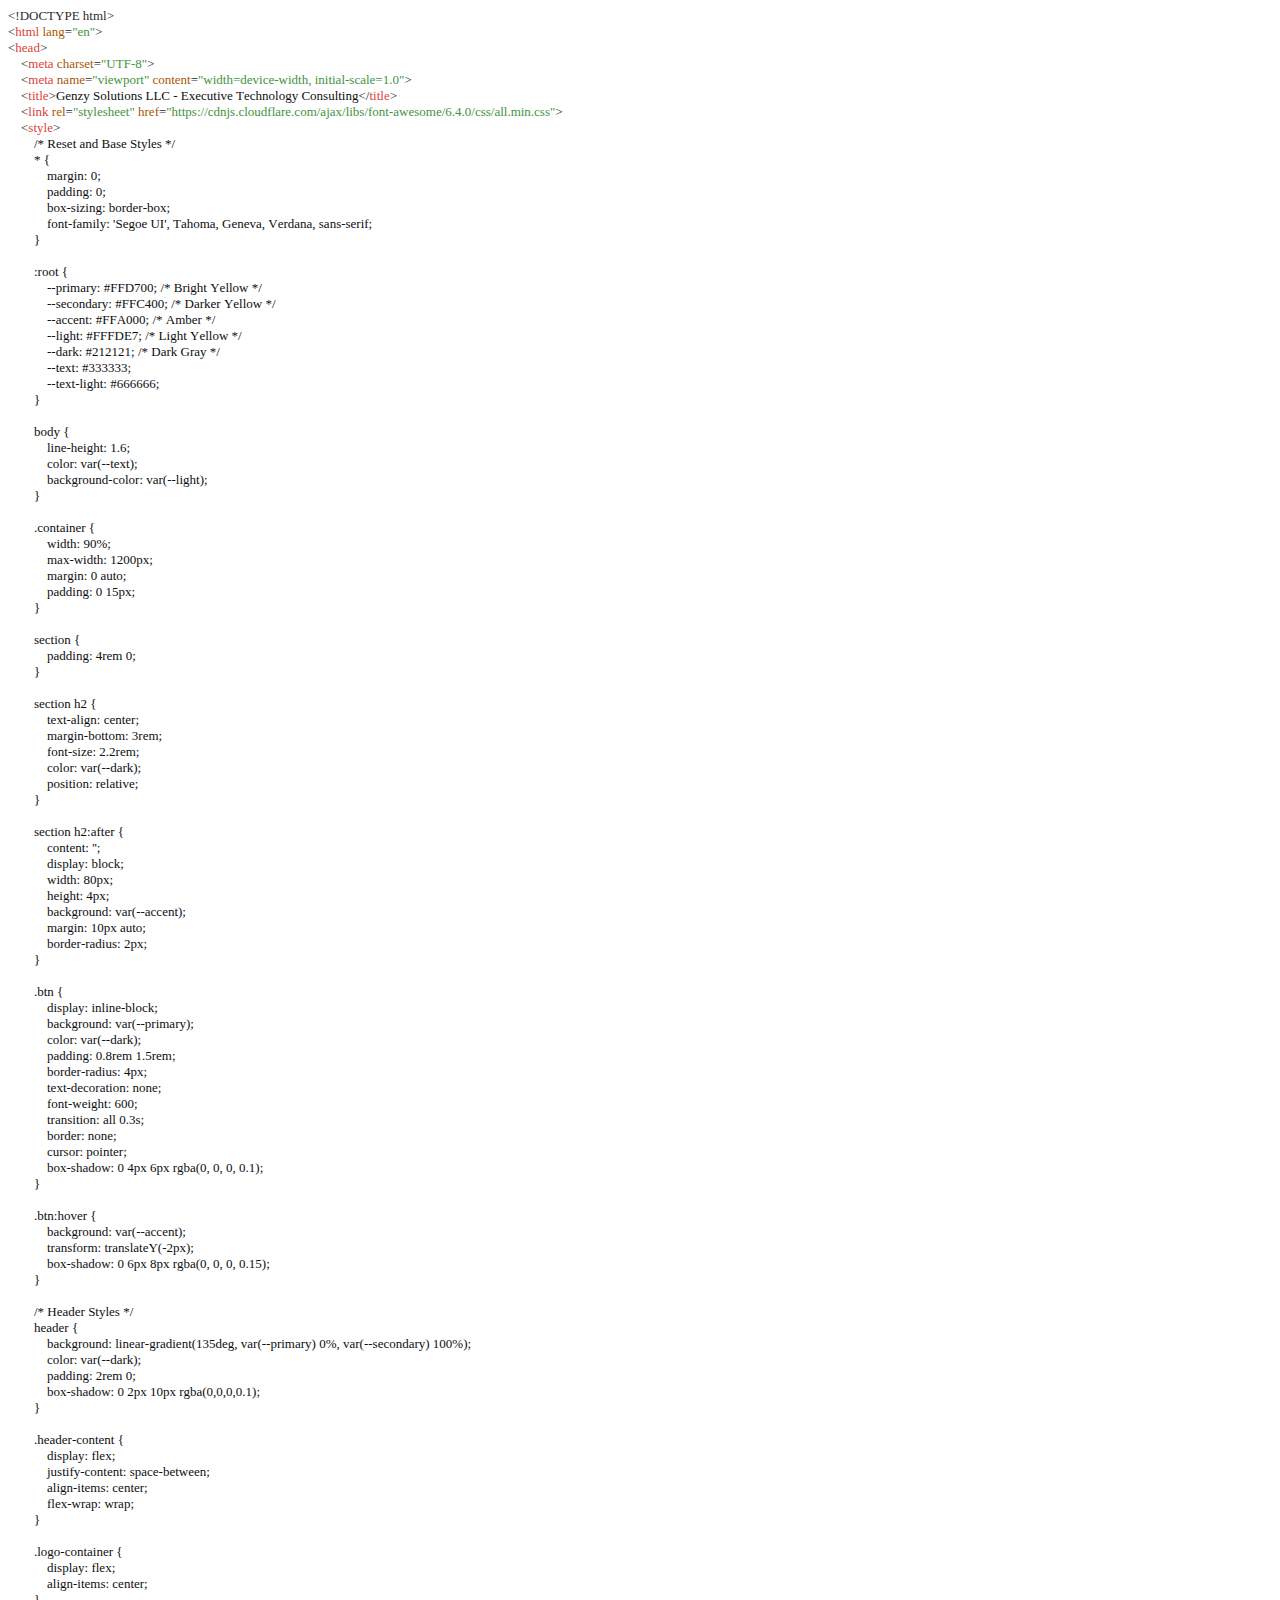
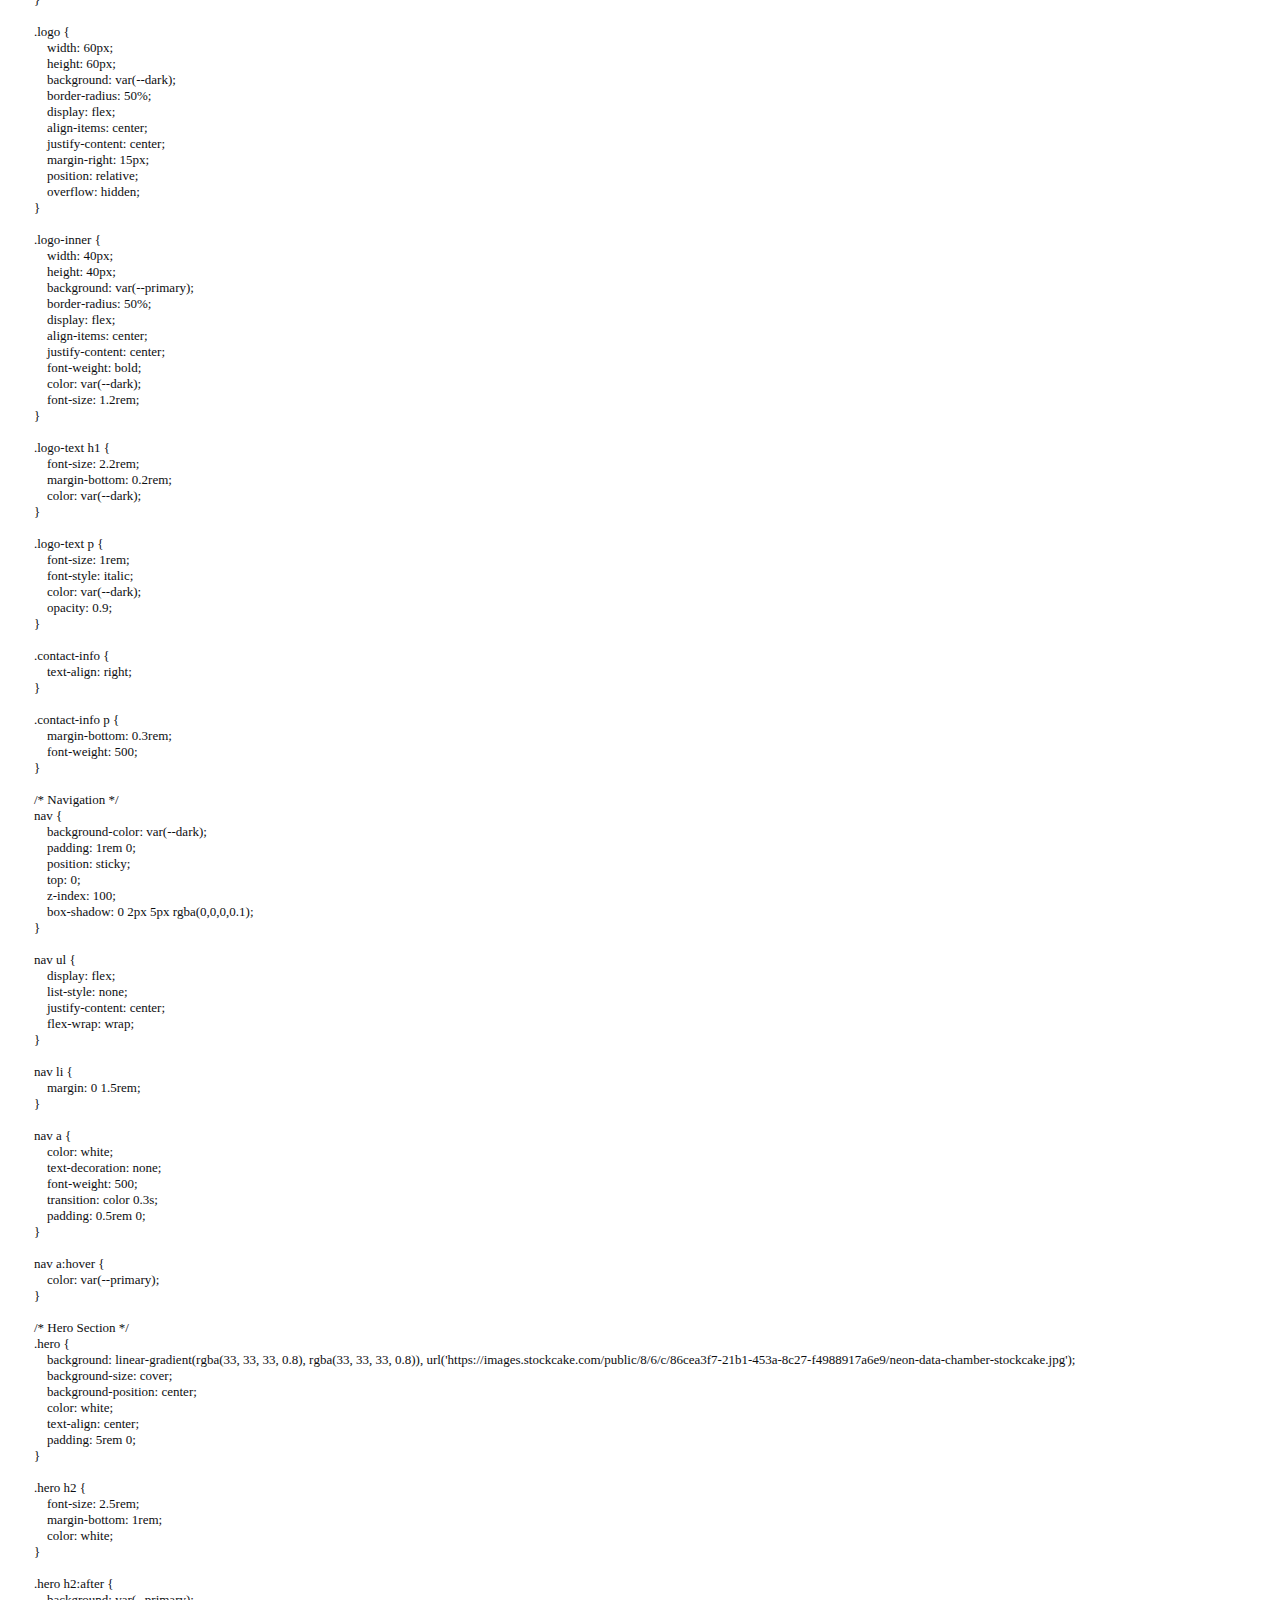
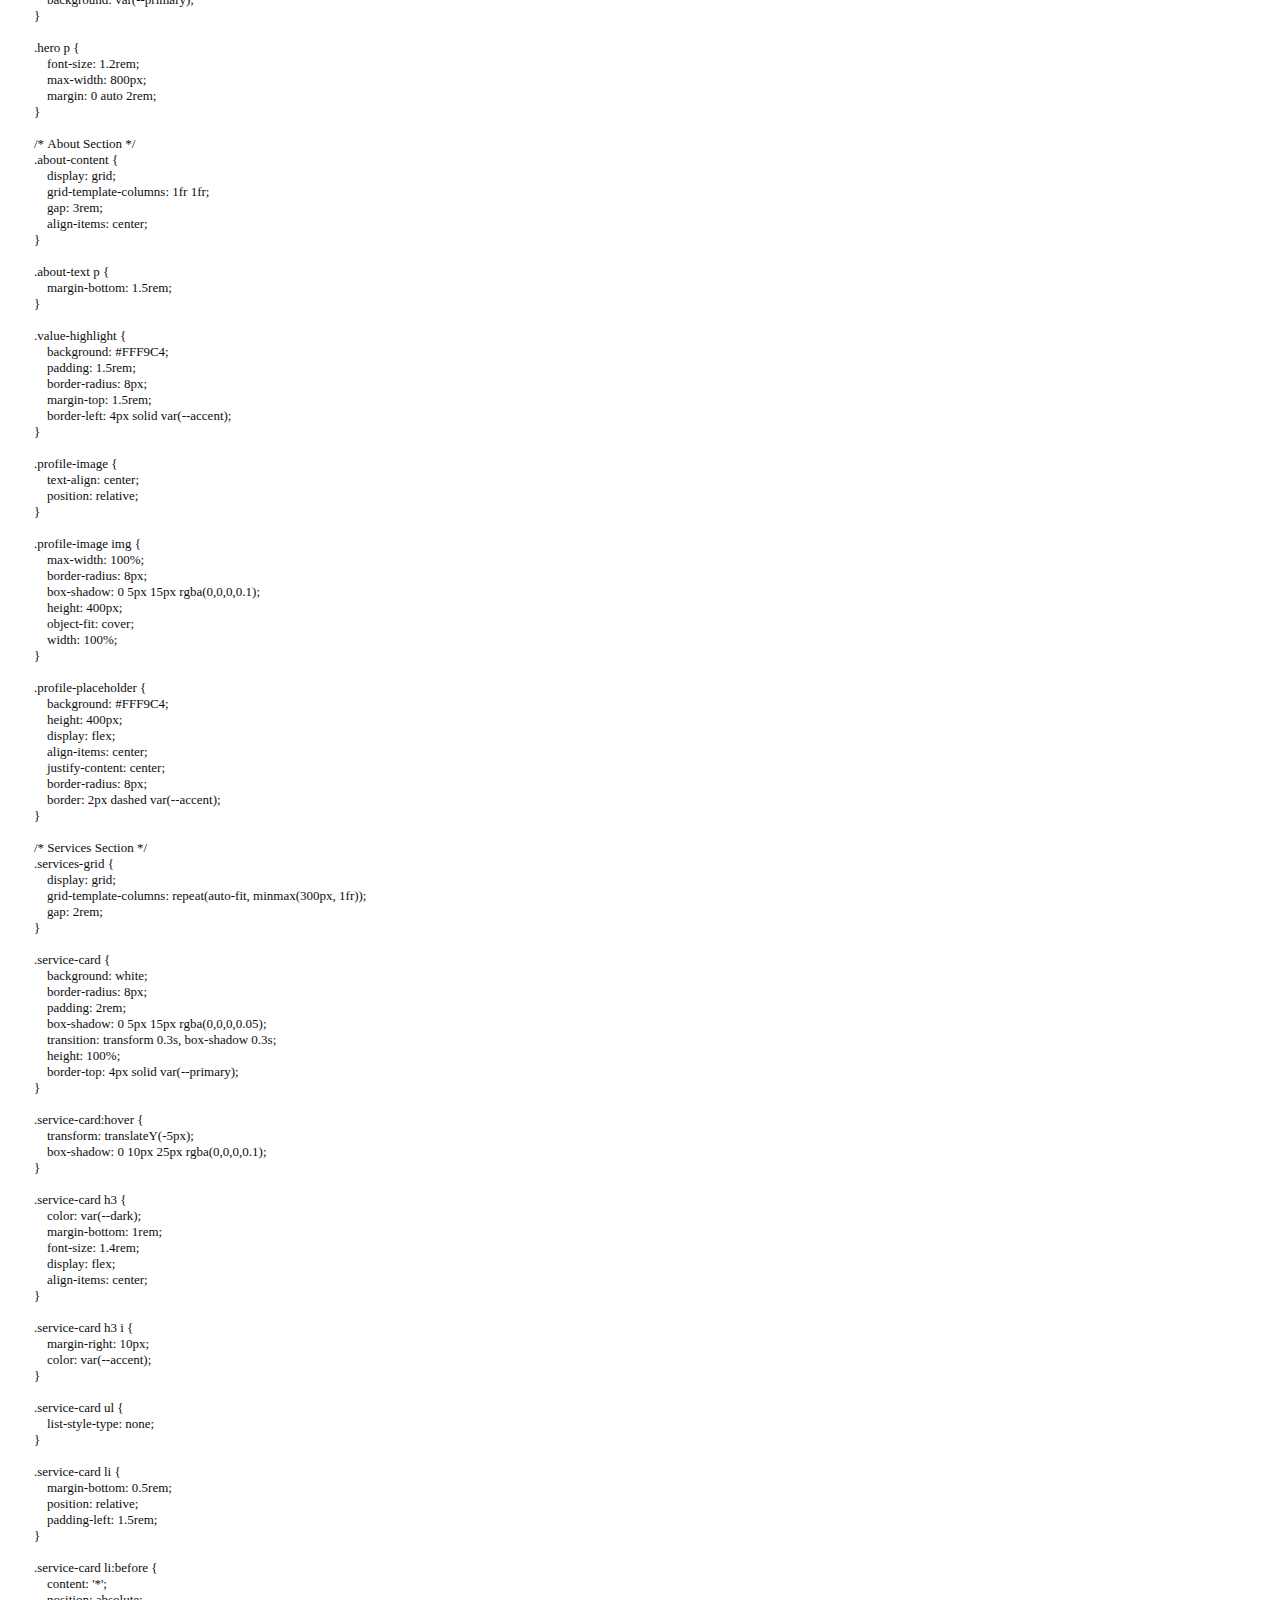
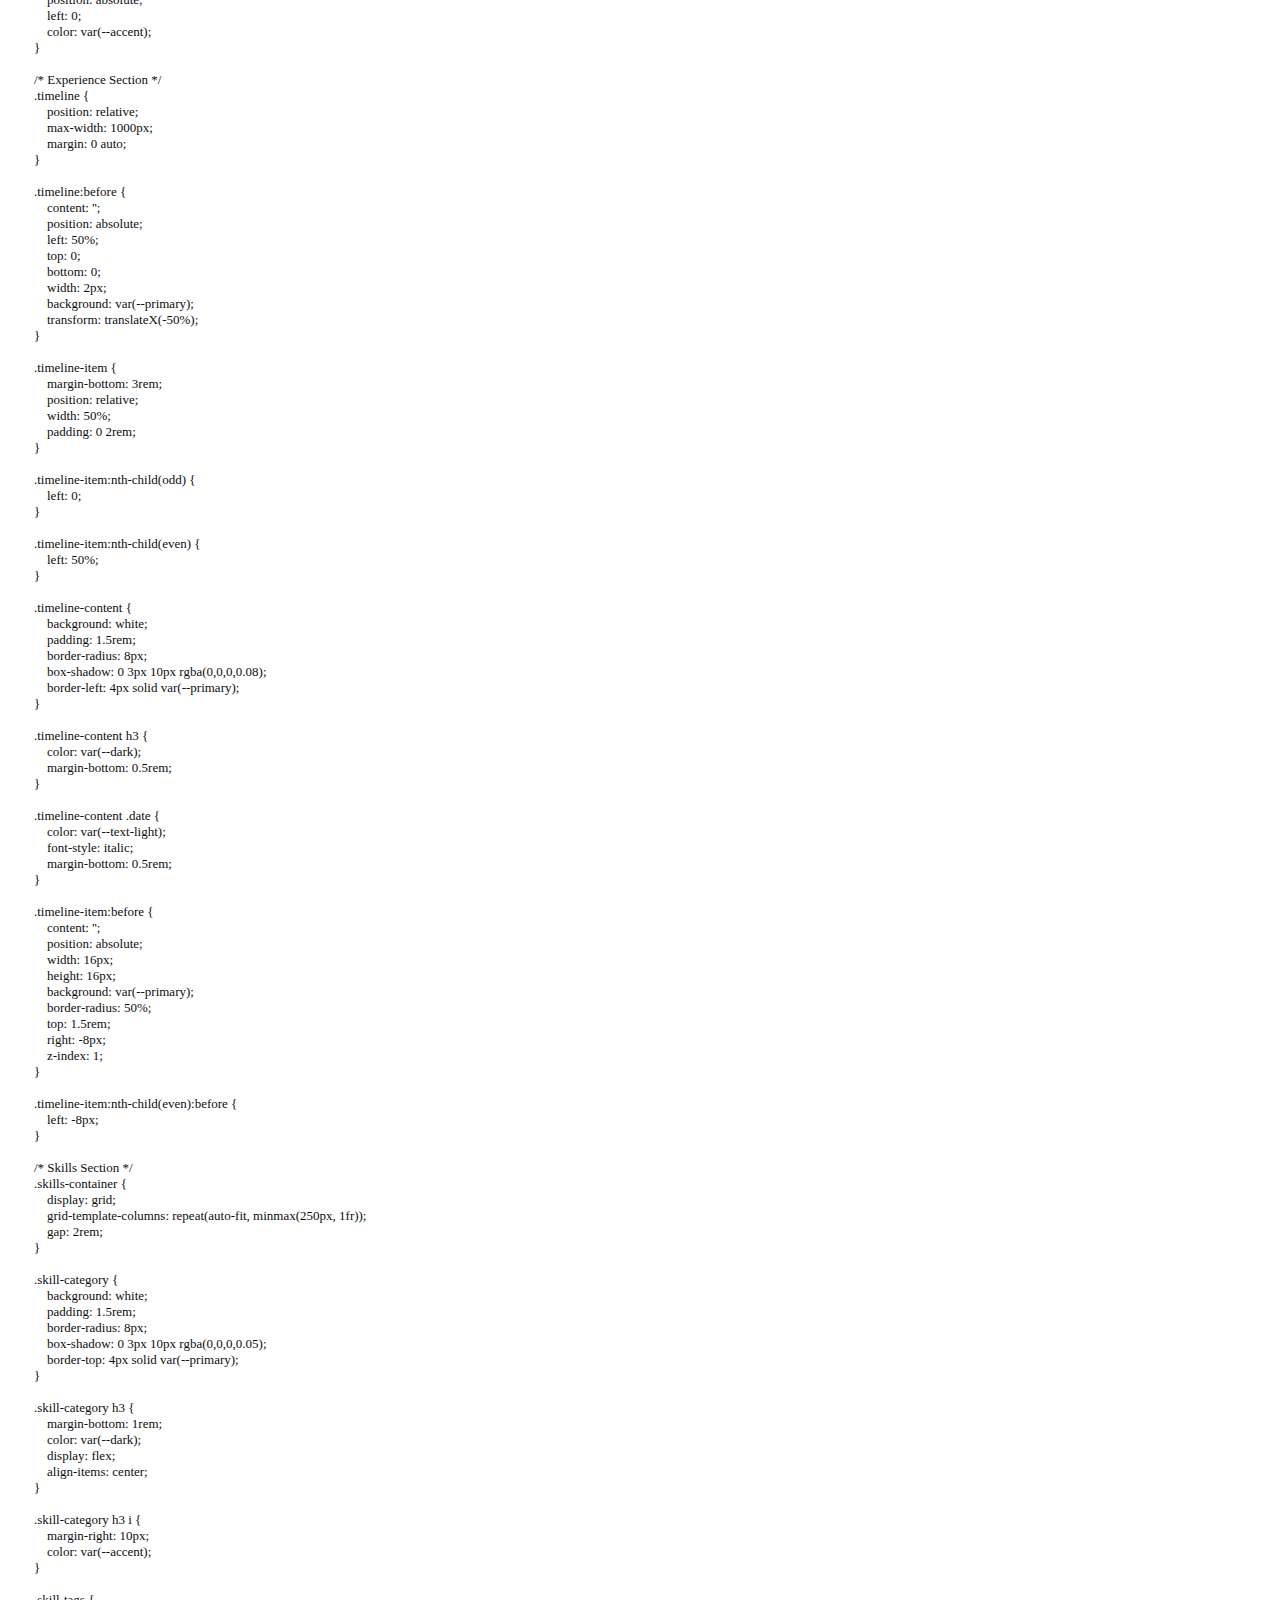
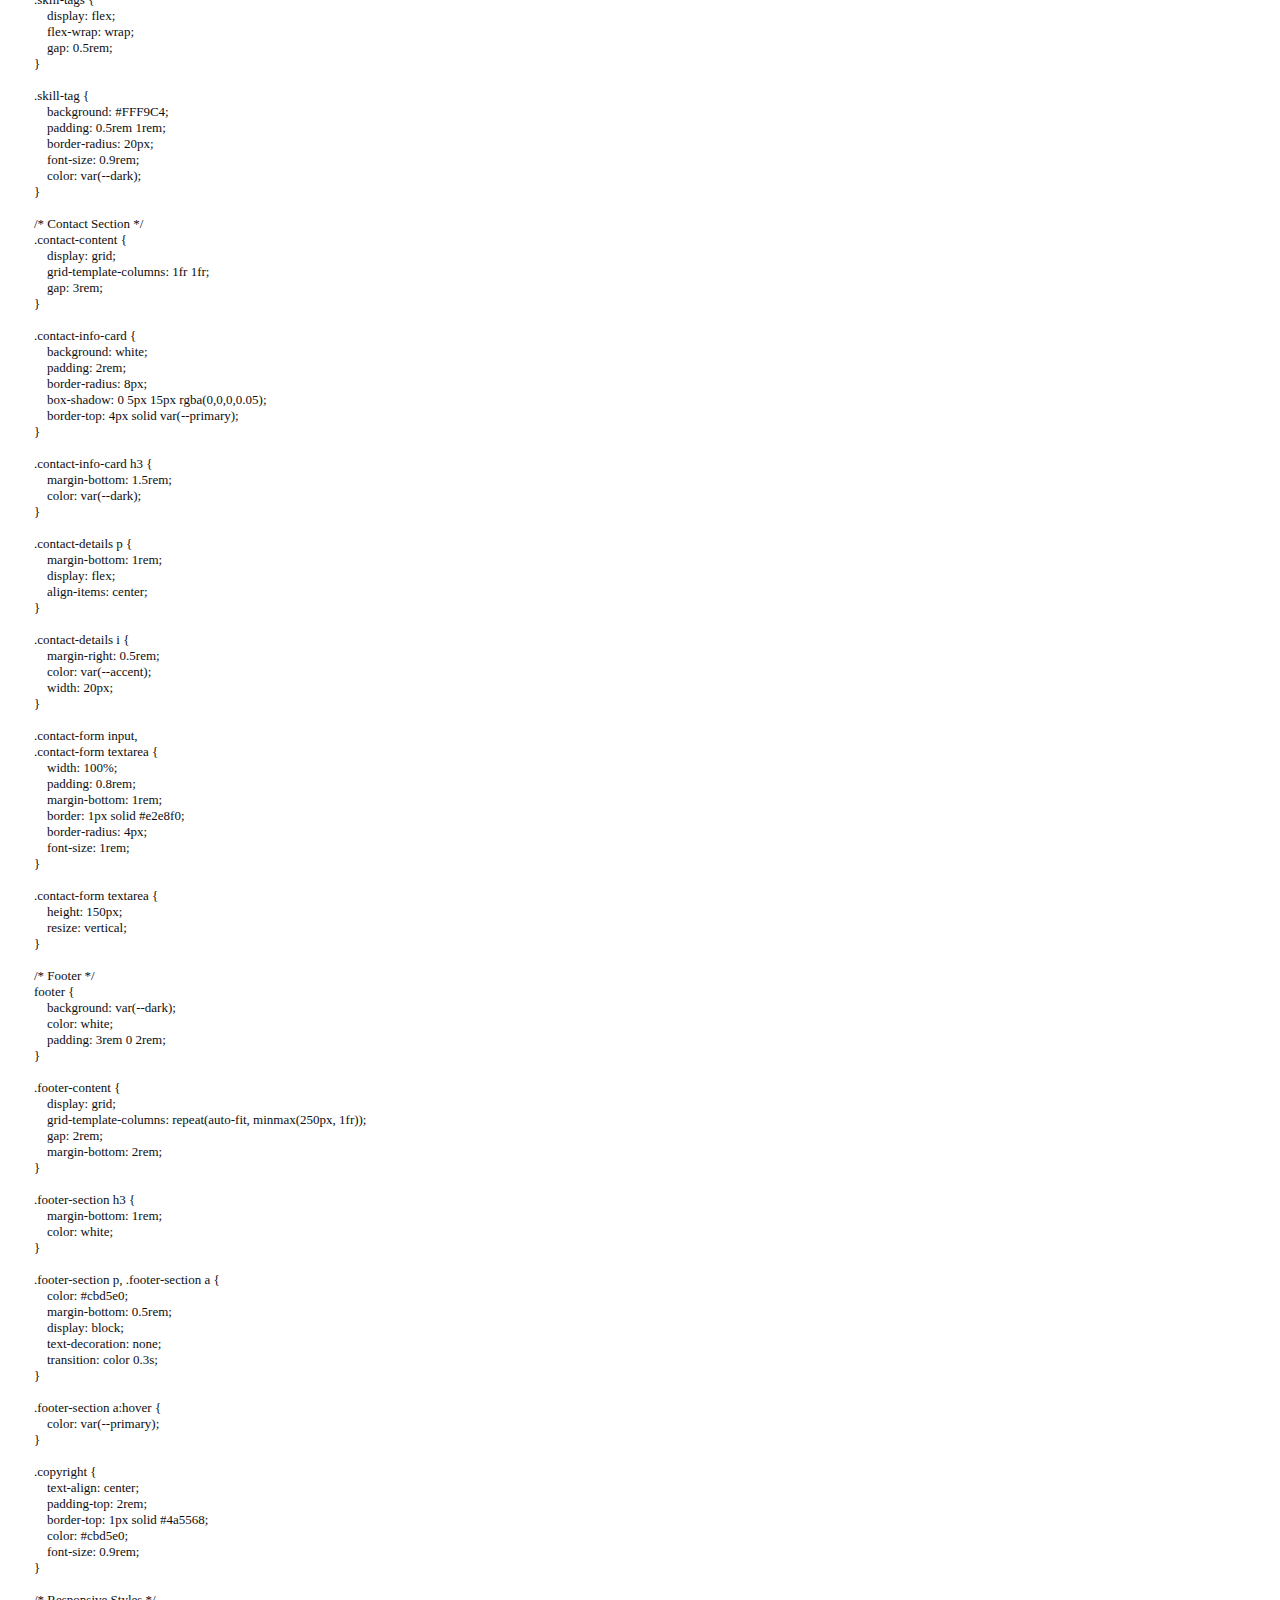
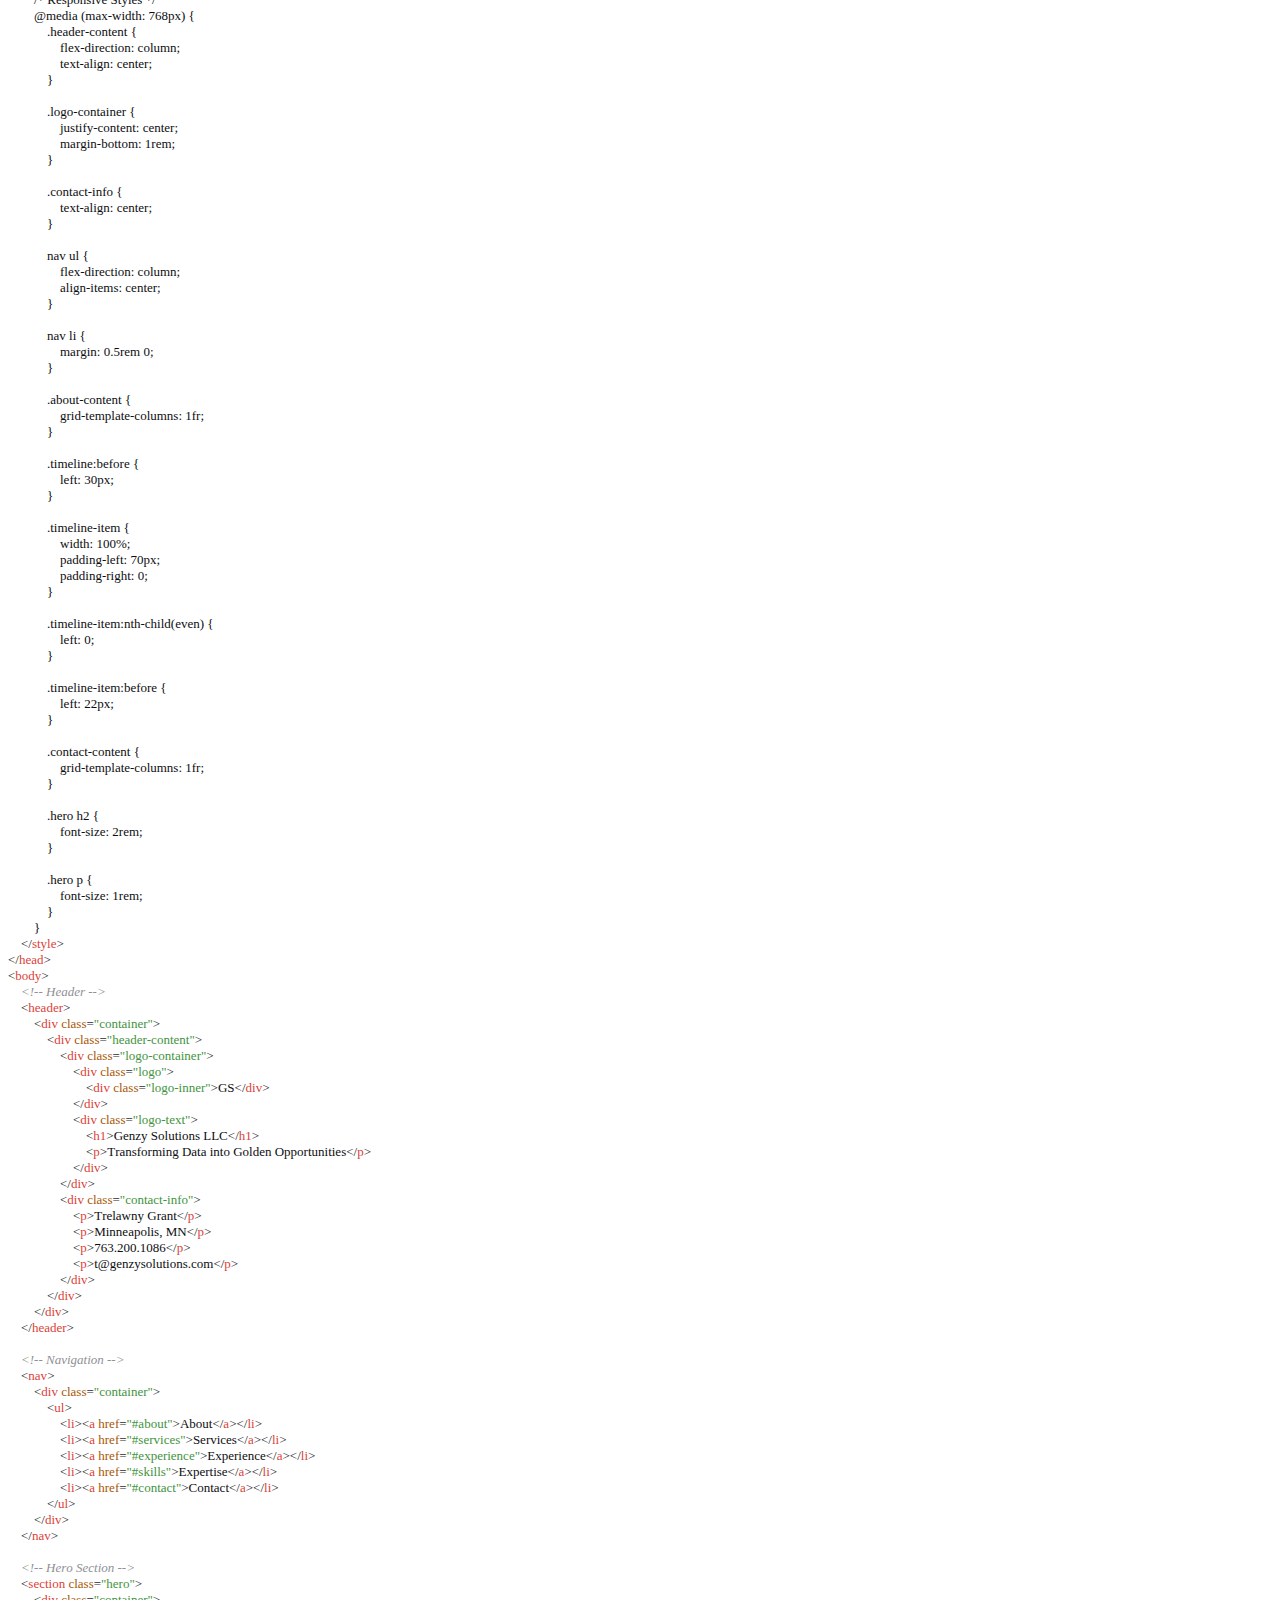
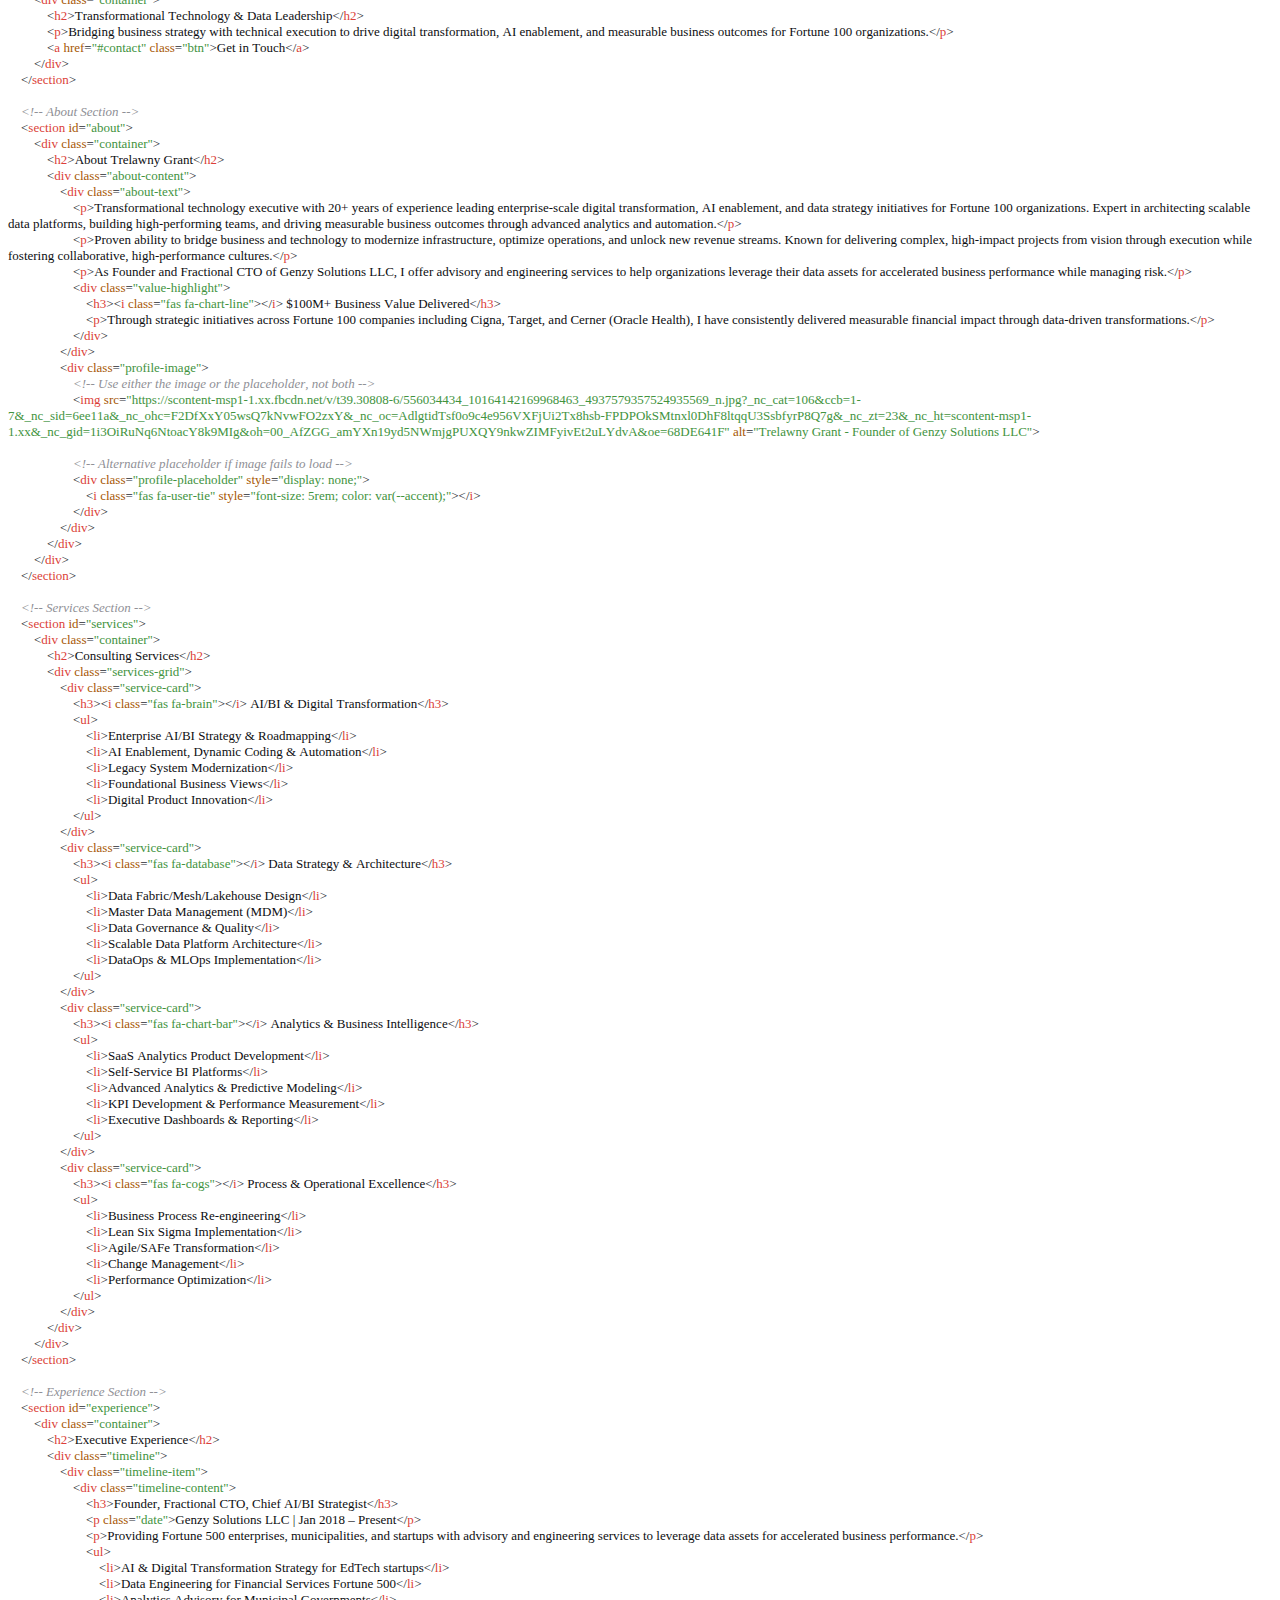
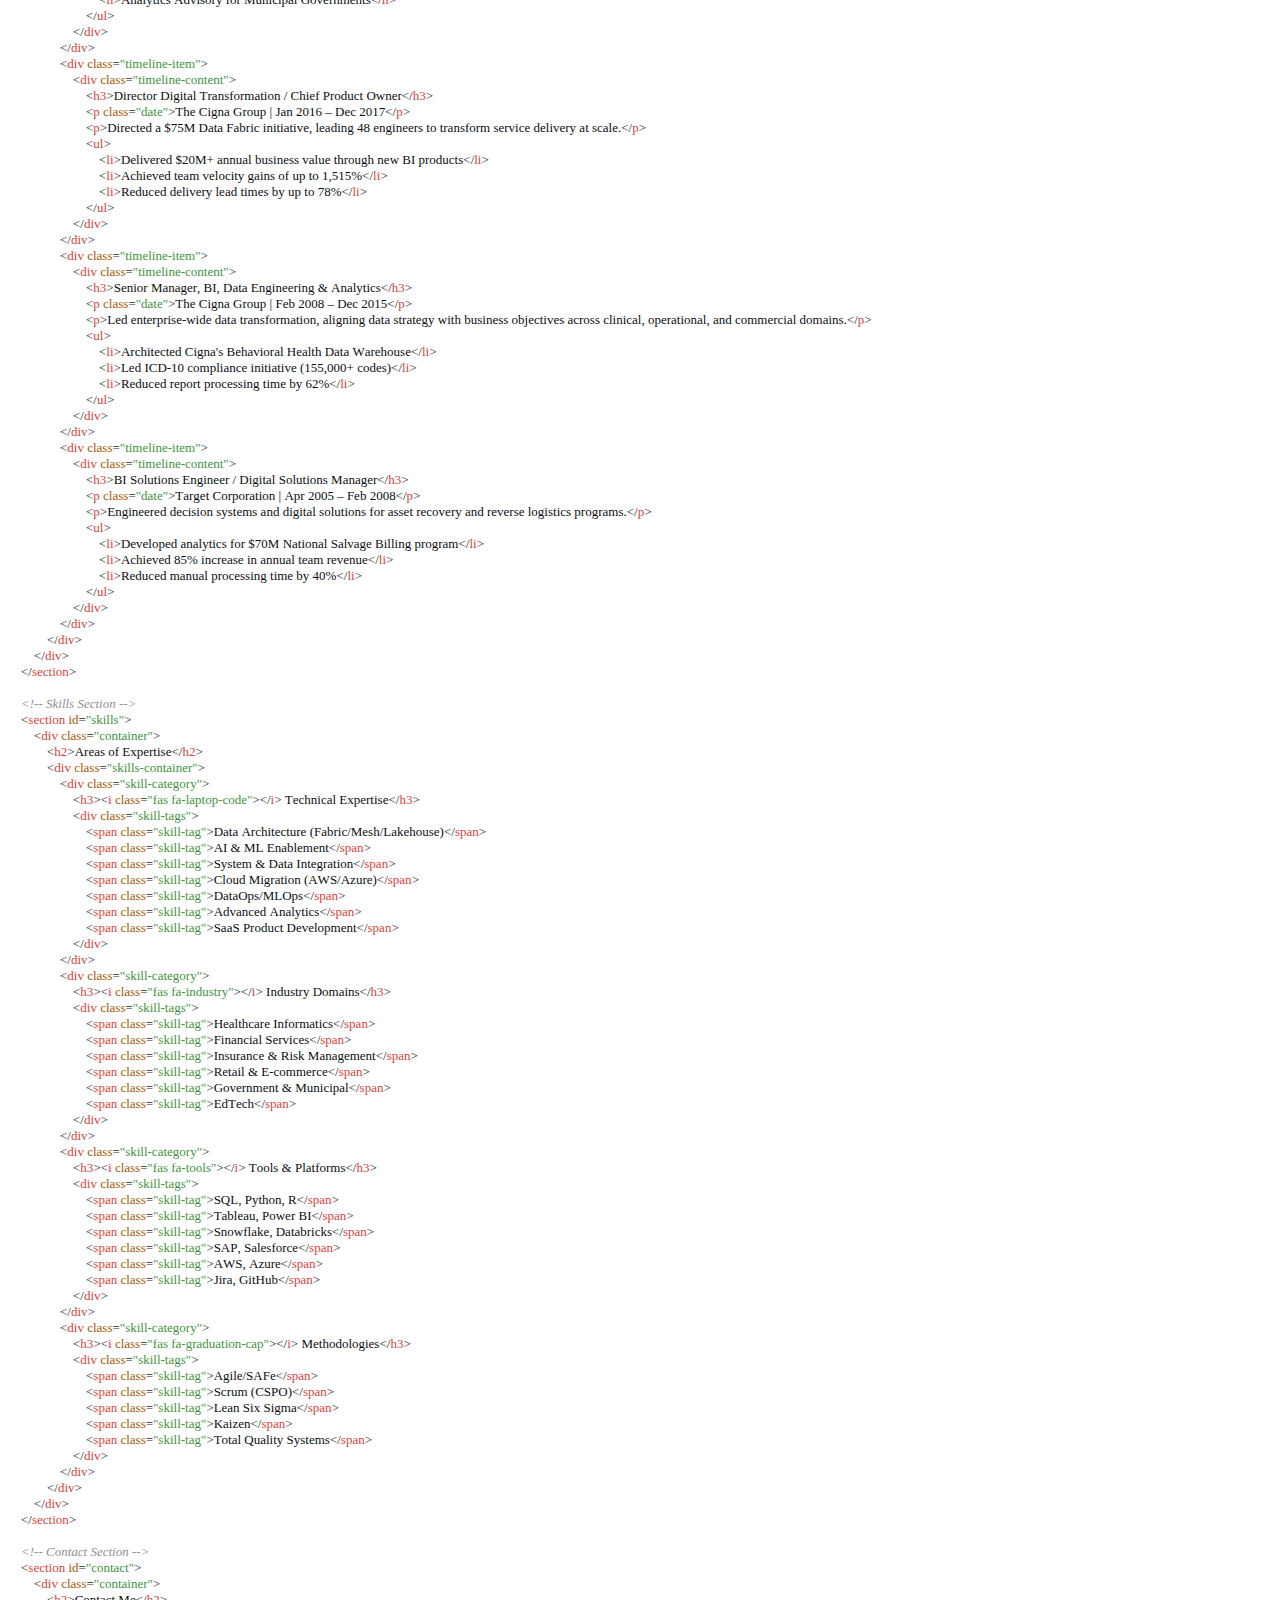
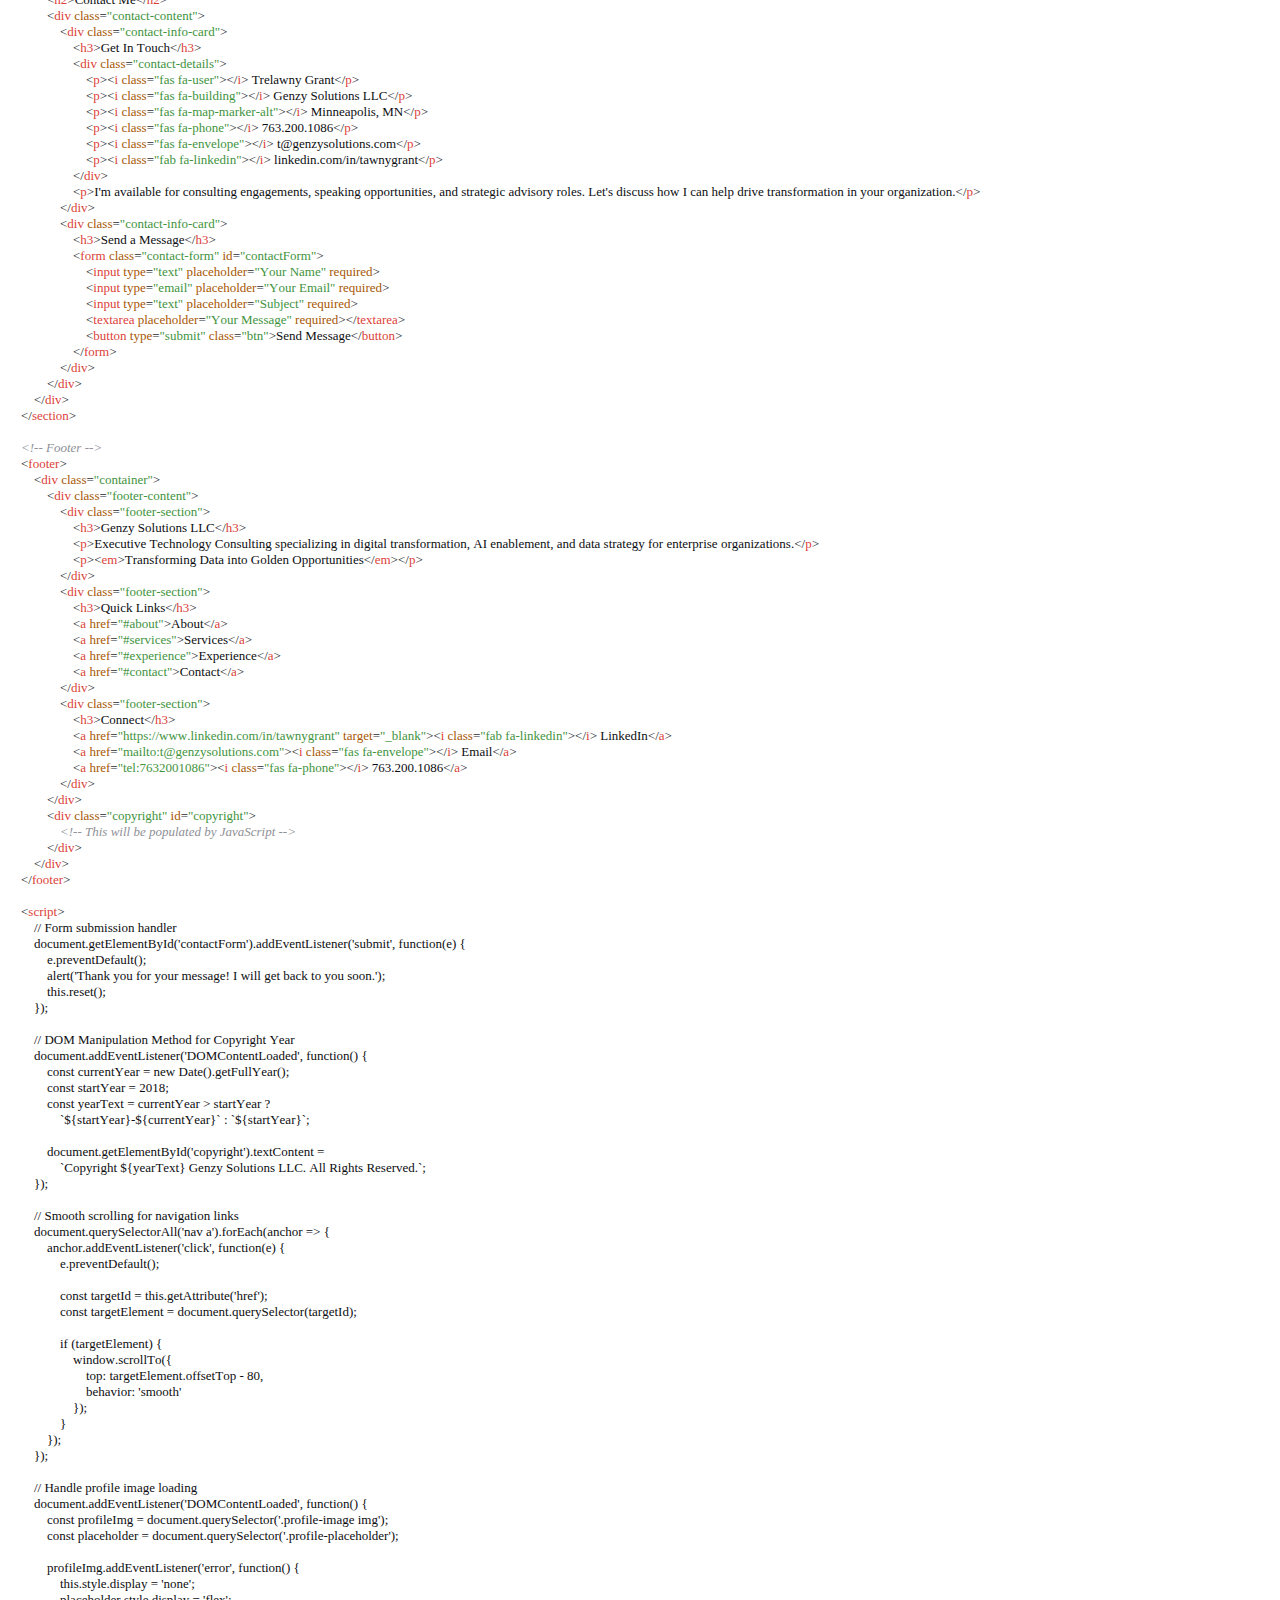
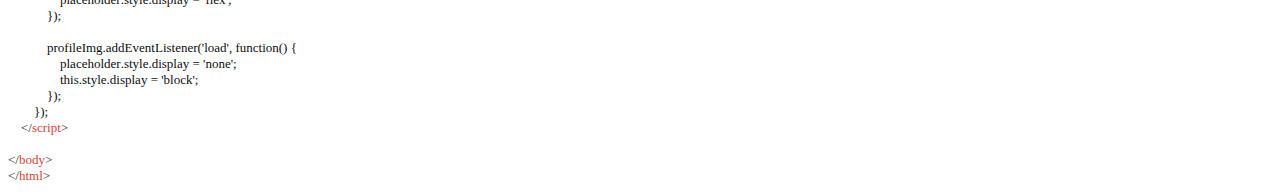
<file: index.html>
<!DOCTYPE html PUBLIC "-//W3C//DTD HTML 4.01//EN" "http://www.w3.org/TR/html4/strict.dtd">
<html>
<head>
  <meta http-equiv="Content-Type" content="text/html; charset=utf-8">
  <meta http-equiv="Content-Style-Type" content="text/css">
  <title></title>
  <meta name="Generator" content="Cocoa HTML Writer">
  <meta name="CocoaVersion" content="2575.7">
  <style type="text/css">
    p.p1 {margin: 0.0px 0.0px 0.0px 0.0px; font: 13.0px Menlo; color: #2a2c33; -webkit-text-stroke: #2a2c33}
    p.p2 {margin: 0.0px 0.0px 0.0px 0.0px; font: 13.0px Menlo; color: #db3f39; -webkit-text-stroke: #db3f39}
    p.p3 {margin: 0.0px 0.0px 0.0px 0.0px; font: 13.0px Menlo; color: #a75705; -webkit-text-stroke: #a75705}
    p.p4 {margin: 0.0px 0.0px 0.0px 0.0px; font: 13.0px Menlo; color: #42933e; -webkit-text-stroke: #42933e}
    p.p5 {margin: 0.0px 0.0px 0.0px 0.0px; font: 13.0px Menlo; color: #0d0e11; -webkit-text-stroke: #0d0e11}
    p.p6 {margin: 0.0px 0.0px 0.0px 0.0px; font: 13.0px Menlo; color: #0d0e11; -webkit-text-stroke: #0d0e11; min-height: 15.0px}
    p.p7 {margin: 0.0px 0.0px 0.0px 0.0px; font: 13.0px Menlo; color: #8f9096; -webkit-text-stroke: #8f9096}
    span.s1 {font-kerning: none}
    span.s2 {font-kerning: none; color: #2a2c33; -webkit-text-stroke: 0px #2a2c33}
    span.s3 {font-kerning: none; color: #a75705; -webkit-text-stroke: 0px #a75705}
    span.s4 {font-kerning: none; color: #42933e; -webkit-text-stroke: 0px #42933e}
    span.s5 {font-kerning: none; color: #0d0e11; -webkit-text-stroke: 0px #0d0e11}
    span.s6 {font-kerning: none; color: #db3f39; -webkit-text-stroke: 0px #db3f39}
  </style>
</head>
<body>
<p class="p1"><span class="s1">&lt;!DOCTYPE html&gt;</span></p>
<p class="p2"><span class="s2">&lt;</span><span class="s1">html </span><span class="s3">lang</span><span class="s2">=</span><span class="s4">"en"</span><span class="s2">&gt;</span></p>
<p class="p2"><span class="s2">&lt;</span><span class="s1">head</span><span class="s2">&gt;</span></p>
<p class="p3"><span class="s5"><span class="Apple-converted-space">    </span></span><span class="s2">&lt;</span><span class="s6">meta </span><span class="s1">charset</span><span class="s2">=</span><span class="s4">"UTF-8"</span><span class="s2">&gt;</span></p>
<p class="p4"><span class="s5"><span class="Apple-converted-space">    </span></span><span class="s2">&lt;</span><span class="s6">meta </span><span class="s3">name</span><span class="s2">=</span><span class="s1">"viewport"</span><span class="s6"> </span><span class="s3">content</span><span class="s2">=</span><span class="s1">"width=device-width, initial-scale=1.0"</span><span class="s2">&gt;</span></p>
<p class="p5"><span class="s1"><span class="Apple-converted-space">    </span></span><span class="s2">&lt;</span><span class="s6">title</span><span class="s2">&gt;</span><span class="s1">Genzy Solutions LLC - Executive Technology Consulting</span><span class="s2">&lt;/</span><span class="s6">title</span><span class="s2">&gt;</span></p>
<p class="p4"><span class="s5"><span class="Apple-converted-space">    </span></span><span class="s2">&lt;</span><span class="s6">link </span><span class="s3">rel</span><span class="s2">=</span><span class="s1">"stylesheet"</span><span class="s6"> </span><span class="s3">href</span><span class="s2">=</span><span class="s1">"https://cdnjs.cloudflare.com/ajax/libs/font-awesome/6.4.0/css/all.min.css"</span><span class="s2">&gt;</span></p>
<p class="p2"><span class="s5"><span class="Apple-converted-space">    </span></span><span class="s2">&lt;</span><span class="s1">style</span><span class="s2">&gt;</span></p>
<p class="p5"><span class="s1"><span class="Apple-converted-space">        </span>/* Reset and Base Styles */</span></p>
<p class="p5"><span class="s1"><span class="Apple-converted-space">        </span>* {</span></p>
<p class="p5"><span class="s1"><span class="Apple-converted-space">            </span>margin: 0;</span></p>
<p class="p5"><span class="s1"><span class="Apple-converted-space">            </span>padding: 0;</span></p>
<p class="p5"><span class="s1"><span class="Apple-converted-space">            </span>box-sizing: border-box;</span></p>
<p class="p5"><span class="s1"><span class="Apple-converted-space">            </span>font-family: 'Segoe UI', Tahoma, Geneva, Verdana, sans-serif;</span></p>
<p class="p5"><span class="s1"><span class="Apple-converted-space">        </span>}</span></p>
<p class="p6"><span class="s1"><span class="Apple-converted-space">        </span></span></p>
<p class="p5"><span class="s1"><span class="Apple-converted-space">        </span>:root {</span></p>
<p class="p5"><span class="s1"><span class="Apple-converted-space">            </span>--primary: #FFD700; /* Bright Yellow */</span></p>
<p class="p5"><span class="s1"><span class="Apple-converted-space">            </span>--secondary: #FFC400; /* Darker Yellow */</span></p>
<p class="p5"><span class="s1"><span class="Apple-converted-space">            </span>--accent: #FFA000; /* Amber */</span></p>
<p class="p5"><span class="s1"><span class="Apple-converted-space">            </span>--light: #FFFDE7; /* Light Yellow */</span></p>
<p class="p5"><span class="s1"><span class="Apple-converted-space">            </span>--dark: #212121; /* Dark Gray */</span></p>
<p class="p5"><span class="s1"><span class="Apple-converted-space">            </span>--text: #333333;</span></p>
<p class="p5"><span class="s1"><span class="Apple-converted-space">            </span>--text-light: #666666;</span></p>
<p class="p5"><span class="s1"><span class="Apple-converted-space">        </span>}</span></p>
<p class="p6"><span class="s1"><span class="Apple-converted-space">        </span></span></p>
<p class="p5"><span class="s1"><span class="Apple-converted-space">        </span>body {</span></p>
<p class="p5"><span class="s1"><span class="Apple-converted-space">            </span>line-height: 1.6;</span></p>
<p class="p5"><span class="s1"><span class="Apple-converted-space">            </span>color: var(--text);</span></p>
<p class="p5"><span class="s1"><span class="Apple-converted-space">            </span>background-color: var(--light);</span></p>
<p class="p5"><span class="s1"><span class="Apple-converted-space">        </span>}</span></p>
<p class="p6"><span class="s1"><span class="Apple-converted-space">        </span></span></p>
<p class="p5"><span class="s1"><span class="Apple-converted-space">        </span>.container {</span></p>
<p class="p5"><span class="s1"><span class="Apple-converted-space">            </span>width: 90%;</span></p>
<p class="p5"><span class="s1"><span class="Apple-converted-space">            </span>max-width: 1200px;</span></p>
<p class="p5"><span class="s1"><span class="Apple-converted-space">            </span>margin: 0 auto;</span></p>
<p class="p5"><span class="s1"><span class="Apple-converted-space">            </span>padding: 0 15px;</span></p>
<p class="p5"><span class="s1"><span class="Apple-converted-space">        </span>}</span></p>
<p class="p6"><span class="s1"><span class="Apple-converted-space">        </span></span></p>
<p class="p5"><span class="s1"><span class="Apple-converted-space">        </span>section {</span></p>
<p class="p5"><span class="s1"><span class="Apple-converted-space">            </span>padding: 4rem 0;</span></p>
<p class="p5"><span class="s1"><span class="Apple-converted-space">        </span>}</span></p>
<p class="p6"><span class="s1"><span class="Apple-converted-space">        </span></span></p>
<p class="p5"><span class="s1"><span class="Apple-converted-space">        </span>section h2 {</span></p>
<p class="p5"><span class="s1"><span class="Apple-converted-space">            </span>text-align: center;</span></p>
<p class="p5"><span class="s1"><span class="Apple-converted-space">            </span>margin-bottom: 3rem;</span></p>
<p class="p5"><span class="s1"><span class="Apple-converted-space">            </span>font-size: 2.2rem;</span></p>
<p class="p5"><span class="s1"><span class="Apple-converted-space">            </span>color: var(--dark);</span></p>
<p class="p5"><span class="s1"><span class="Apple-converted-space">            </span>position: relative;</span></p>
<p class="p5"><span class="s1"><span class="Apple-converted-space">        </span>}</span></p>
<p class="p6"><span class="s1"><span class="Apple-converted-space">        </span></span></p>
<p class="p5"><span class="s1"><span class="Apple-converted-space">        </span>section h2:after {</span></p>
<p class="p5"><span class="s1"><span class="Apple-converted-space">            </span>content: '';</span></p>
<p class="p5"><span class="s1"><span class="Apple-converted-space">            </span>display: block;</span></p>
<p class="p5"><span class="s1"><span class="Apple-converted-space">            </span>width: 80px;</span></p>
<p class="p5"><span class="s1"><span class="Apple-converted-space">            </span>height: 4px;</span></p>
<p class="p5"><span class="s1"><span class="Apple-converted-space">            </span>background: var(--accent);</span></p>
<p class="p5"><span class="s1"><span class="Apple-converted-space">            </span>margin: 10px auto;</span></p>
<p class="p5"><span class="s1"><span class="Apple-converted-space">            </span>border-radius: 2px;</span></p>
<p class="p5"><span class="s1"><span class="Apple-converted-space">        </span>}</span></p>
<p class="p6"><span class="s1"><span class="Apple-converted-space">        </span></span></p>
<p class="p5"><span class="s1"><span class="Apple-converted-space">        </span>.btn {</span></p>
<p class="p5"><span class="s1"><span class="Apple-converted-space">            </span>display: inline-block;</span></p>
<p class="p5"><span class="s1"><span class="Apple-converted-space">            </span>background: var(--primary);</span></p>
<p class="p5"><span class="s1"><span class="Apple-converted-space">            </span>color: var(--dark);</span></p>
<p class="p5"><span class="s1"><span class="Apple-converted-space">            </span>padding: 0.8rem 1.5rem;</span></p>
<p class="p5"><span class="s1"><span class="Apple-converted-space">            </span>border-radius: 4px;</span></p>
<p class="p5"><span class="s1"><span class="Apple-converted-space">            </span>text-decoration: none;</span></p>
<p class="p5"><span class="s1"><span class="Apple-converted-space">            </span>font-weight: 600;</span></p>
<p class="p5"><span class="s1"><span class="Apple-converted-space">            </span>transition: all 0.3s;</span></p>
<p class="p5"><span class="s1"><span class="Apple-converted-space">            </span>border: none;</span></p>
<p class="p5"><span class="s1"><span class="Apple-converted-space">            </span>cursor: pointer;</span></p>
<p class="p5"><span class="s1"><span class="Apple-converted-space">            </span>box-shadow: 0 4px 6px rgba(0, 0, 0, 0.1);</span></p>
<p class="p5"><span class="s1"><span class="Apple-converted-space">        </span>}</span></p>
<p class="p6"><span class="s1"><span class="Apple-converted-space">        </span></span></p>
<p class="p5"><span class="s1"><span class="Apple-converted-space">        </span>.btn:hover {</span></p>
<p class="p5"><span class="s1"><span class="Apple-converted-space">            </span>background: var(--accent);</span></p>
<p class="p5"><span class="s1"><span class="Apple-converted-space">            </span>transform: translateY(-2px);</span></p>
<p class="p5"><span class="s1"><span class="Apple-converted-space">            </span>box-shadow: 0 6px 8px rgba(0, 0, 0, 0.15);</span></p>
<p class="p5"><span class="s1"><span class="Apple-converted-space">        </span>}</span></p>
<p class="p6"><span class="s1"><span class="Apple-converted-space">        </span></span></p>
<p class="p5"><span class="s1"><span class="Apple-converted-space">        </span>/* Header Styles */</span></p>
<p class="p5"><span class="s1"><span class="Apple-converted-space">        </span>header {</span></p>
<p class="p5"><span class="s1"><span class="Apple-converted-space">            </span>background: linear-gradient(135deg, var(--primary) 0%, var(--secondary) 100%);</span></p>
<p class="p5"><span class="s1"><span class="Apple-converted-space">            </span>color: var(--dark);</span></p>
<p class="p5"><span class="s1"><span class="Apple-converted-space">            </span>padding: 2rem 0;</span></p>
<p class="p5"><span class="s1"><span class="Apple-converted-space">            </span>box-shadow: 0 2px 10px rgba(0,0,0,0.1);</span></p>
<p class="p5"><span class="s1"><span class="Apple-converted-space">        </span>}</span></p>
<p class="p6"><span class="s1"><span class="Apple-converted-space">        </span></span></p>
<p class="p5"><span class="s1"><span class="Apple-converted-space">        </span>.header-content {</span></p>
<p class="p5"><span class="s1"><span class="Apple-converted-space">            </span>display: flex;</span></p>
<p class="p5"><span class="s1"><span class="Apple-converted-space">            </span>justify-content: space-between;</span></p>
<p class="p5"><span class="s1"><span class="Apple-converted-space">            </span>align-items: center;</span></p>
<p class="p5"><span class="s1"><span class="Apple-converted-space">            </span>flex-wrap: wrap;</span></p>
<p class="p5"><span class="s1"><span class="Apple-converted-space">        </span>}</span></p>
<p class="p6"><span class="s1"><span class="Apple-converted-space">        </span></span></p>
<p class="p5"><span class="s1"><span class="Apple-converted-space">        </span>.logo-container {</span></p>
<p class="p5"><span class="s1"><span class="Apple-converted-space">            </span>display: flex;</span></p>
<p class="p5"><span class="s1"><span class="Apple-converted-space">            </span>align-items: center;</span></p>
<p class="p5"><span class="s1"><span class="Apple-converted-space">        </span>}</span></p>
<p class="p6"><span class="s1"><span class="Apple-converted-space">        </span></span></p>
<p class="p5"><span class="s1"><span class="Apple-converted-space">        </span>.logo {</span></p>
<p class="p5"><span class="s1"><span class="Apple-converted-space">            </span>width: 60px;</span></p>
<p class="p5"><span class="s1"><span class="Apple-converted-space">            </span>height: 60px;</span></p>
<p class="p5"><span class="s1"><span class="Apple-converted-space">            </span>background: var(--dark);</span></p>
<p class="p5"><span class="s1"><span class="Apple-converted-space">            </span>border-radius: 50%;</span></p>
<p class="p5"><span class="s1"><span class="Apple-converted-space">            </span>display: flex;</span></p>
<p class="p5"><span class="s1"><span class="Apple-converted-space">            </span>align-items: center;</span></p>
<p class="p5"><span class="s1"><span class="Apple-converted-space">            </span>justify-content: center;</span></p>
<p class="p5"><span class="s1"><span class="Apple-converted-space">            </span>margin-right: 15px;</span></p>
<p class="p5"><span class="s1"><span class="Apple-converted-space">            </span>position: relative;</span></p>
<p class="p5"><span class="s1"><span class="Apple-converted-space">            </span>overflow: hidden;</span></p>
<p class="p5"><span class="s1"><span class="Apple-converted-space">        </span>}</span></p>
<p class="p6"><span class="s1"><span class="Apple-converted-space">        </span></span></p>
<p class="p5"><span class="s1"><span class="Apple-converted-space">        </span>.logo-inner {</span></p>
<p class="p5"><span class="s1"><span class="Apple-converted-space">            </span>width: 40px;</span></p>
<p class="p5"><span class="s1"><span class="Apple-converted-space">            </span>height: 40px;</span></p>
<p class="p5"><span class="s1"><span class="Apple-converted-space">            </span>background: var(--primary);</span></p>
<p class="p5"><span class="s1"><span class="Apple-converted-space">            </span>border-radius: 50%;</span></p>
<p class="p5"><span class="s1"><span class="Apple-converted-space">            </span>display: flex;</span></p>
<p class="p5"><span class="s1"><span class="Apple-converted-space">            </span>align-items: center;</span></p>
<p class="p5"><span class="s1"><span class="Apple-converted-space">            </span>justify-content: center;</span></p>
<p class="p5"><span class="s1"><span class="Apple-converted-space">            </span>font-weight: bold;</span></p>
<p class="p5"><span class="s1"><span class="Apple-converted-space">            </span>color: var(--dark);</span></p>
<p class="p5"><span class="s1"><span class="Apple-converted-space">            </span>font-size: 1.2rem;</span></p>
<p class="p5"><span class="s1"><span class="Apple-converted-space">        </span>}</span></p>
<p class="p6"><span class="s1"><span class="Apple-converted-space">        </span></span></p>
<p class="p5"><span class="s1"><span class="Apple-converted-space">        </span>.logo-text h1 {</span></p>
<p class="p5"><span class="s1"><span class="Apple-converted-space">            </span>font-size: 2.2rem;</span></p>
<p class="p5"><span class="s1"><span class="Apple-converted-space">            </span>margin-bottom: 0.2rem;</span></p>
<p class="p5"><span class="s1"><span class="Apple-converted-space">            </span>color: var(--dark);</span></p>
<p class="p5"><span class="s1"><span class="Apple-converted-space">        </span>}</span></p>
<p class="p6"><span class="s1"><span class="Apple-converted-space">        </span></span></p>
<p class="p5"><span class="s1"><span class="Apple-converted-space">        </span>.logo-text p {</span></p>
<p class="p5"><span class="s1"><span class="Apple-converted-space">            </span>font-size: 1rem;</span></p>
<p class="p5"><span class="s1"><span class="Apple-converted-space">            </span>font-style: italic;</span></p>
<p class="p5"><span class="s1"><span class="Apple-converted-space">            </span>color: var(--dark);</span></p>
<p class="p5"><span class="s1"><span class="Apple-converted-space">            </span>opacity: 0.9;</span></p>
<p class="p5"><span class="s1"><span class="Apple-converted-space">        </span>}</span></p>
<p class="p6"><span class="s1"><span class="Apple-converted-space">        </span></span></p>
<p class="p5"><span class="s1"><span class="Apple-converted-space">        </span>.contact-info {</span></p>
<p class="p5"><span class="s1"><span class="Apple-converted-space">            </span>text-align: right;</span></p>
<p class="p5"><span class="s1"><span class="Apple-converted-space">        </span>}</span></p>
<p class="p6"><span class="s1"><span class="Apple-converted-space">        </span></span></p>
<p class="p5"><span class="s1"><span class="Apple-converted-space">        </span>.contact-info p {</span></p>
<p class="p5"><span class="s1"><span class="Apple-converted-space">            </span>margin-bottom: 0.3rem;</span></p>
<p class="p5"><span class="s1"><span class="Apple-converted-space">            </span>font-weight: 500;</span></p>
<p class="p5"><span class="s1"><span class="Apple-converted-space">        </span>}</span></p>
<p class="p6"><span class="s1"><span class="Apple-converted-space">        </span></span></p>
<p class="p5"><span class="s1"><span class="Apple-converted-space">        </span>/* Navigation */</span></p>
<p class="p5"><span class="s1"><span class="Apple-converted-space">        </span>nav {</span></p>
<p class="p5"><span class="s1"><span class="Apple-converted-space">            </span>background-color: var(--dark);</span></p>
<p class="p5"><span class="s1"><span class="Apple-converted-space">            </span>padding: 1rem 0;</span></p>
<p class="p5"><span class="s1"><span class="Apple-converted-space">            </span>position: sticky;</span></p>
<p class="p5"><span class="s1"><span class="Apple-converted-space">            </span>top: 0;</span></p>
<p class="p5"><span class="s1"><span class="Apple-converted-space">            </span>z-index: 100;</span></p>
<p class="p5"><span class="s1"><span class="Apple-converted-space">            </span>box-shadow: 0 2px 5px rgba(0,0,0,0.1);</span></p>
<p class="p5"><span class="s1"><span class="Apple-converted-space">        </span>}</span></p>
<p class="p6"><span class="s1"><span class="Apple-converted-space">        </span></span></p>
<p class="p5"><span class="s1"><span class="Apple-converted-space">        </span>nav ul {</span></p>
<p class="p5"><span class="s1"><span class="Apple-converted-space">            </span>display: flex;</span></p>
<p class="p5"><span class="s1"><span class="Apple-converted-space">            </span>list-style: none;</span></p>
<p class="p5"><span class="s1"><span class="Apple-converted-space">            </span>justify-content: center;</span></p>
<p class="p5"><span class="s1"><span class="Apple-converted-space">            </span>flex-wrap: wrap;</span></p>
<p class="p5"><span class="s1"><span class="Apple-converted-space">        </span>}</span></p>
<p class="p6"><span class="s1"><span class="Apple-converted-space">        </span></span></p>
<p class="p5"><span class="s1"><span class="Apple-converted-space">        </span>nav li {</span></p>
<p class="p5"><span class="s1"><span class="Apple-converted-space">            </span>margin: 0 1.5rem;</span></p>
<p class="p5"><span class="s1"><span class="Apple-converted-space">        </span>}</span></p>
<p class="p6"><span class="s1"><span class="Apple-converted-space">        </span></span></p>
<p class="p5"><span class="s1"><span class="Apple-converted-space">        </span>nav a {</span></p>
<p class="p5"><span class="s1"><span class="Apple-converted-space">            </span>color: white;</span></p>
<p class="p5"><span class="s1"><span class="Apple-converted-space">            </span>text-decoration: none;</span></p>
<p class="p5"><span class="s1"><span class="Apple-converted-space">            </span>font-weight: 500;</span></p>
<p class="p5"><span class="s1"><span class="Apple-converted-space">            </span>transition: color 0.3s;</span></p>
<p class="p5"><span class="s1"><span class="Apple-converted-space">            </span>padding: 0.5rem 0;</span></p>
<p class="p5"><span class="s1"><span class="Apple-converted-space">        </span>}</span></p>
<p class="p6"><span class="s1"><span class="Apple-converted-space">        </span></span></p>
<p class="p5"><span class="s1"><span class="Apple-converted-space">        </span>nav a:hover {</span></p>
<p class="p5"><span class="s1"><span class="Apple-converted-space">            </span>color: var(--primary);</span></p>
<p class="p5"><span class="s1"><span class="Apple-converted-space">        </span>}</span></p>
<p class="p6"><span class="s1"><span class="Apple-converted-space">        </span></span></p>
<p class="p5"><span class="s1"><span class="Apple-converted-space">        </span>/* Hero Section */</span></p>
<p class="p5"><span class="s1"><span class="Apple-converted-space">        </span>.hero {</span></p>
<p class="p5"><span class="s1"><span class="Apple-converted-space">            </span>background: linear-gradient(rgba(33, 33, 33, 0.8), rgba(33, 33, 33, 0.8)), url('https://images.stockcake.com/public/8/6/c/86cea3f7-21b1-453a-8c27-f4988917a6e9/neon-data-chamber-stockcake.jpg');</span></p>
<p class="p5"><span class="s1"><span class="Apple-converted-space">            </span>background-size: cover;</span></p>
<p class="p5"><span class="s1"><span class="Apple-converted-space">            </span>background-position: center;</span></p>
<p class="p5"><span class="s1"><span class="Apple-converted-space">            </span>color: white;</span></p>
<p class="p5"><span class="s1"><span class="Apple-converted-space">            </span>text-align: center;</span></p>
<p class="p5"><span class="s1"><span class="Apple-converted-space">            </span>padding: 5rem 0;</span></p>
<p class="p5"><span class="s1"><span class="Apple-converted-space">        </span>}</span></p>
<p class="p6"><span class="s1"><span class="Apple-converted-space">        </span></span></p>
<p class="p5"><span class="s1"><span class="Apple-converted-space">        </span>.hero h2 {</span></p>
<p class="p5"><span class="s1"><span class="Apple-converted-space">            </span>font-size: 2.5rem;</span></p>
<p class="p5"><span class="s1"><span class="Apple-converted-space">            </span>margin-bottom: 1rem;</span></p>
<p class="p5"><span class="s1"><span class="Apple-converted-space">            </span>color: white;</span></p>
<p class="p5"><span class="s1"><span class="Apple-converted-space">        </span>}</span></p>
<p class="p6"><span class="s1"><span class="Apple-converted-space">        </span></span></p>
<p class="p5"><span class="s1"><span class="Apple-converted-space">        </span>.hero h2:after {</span></p>
<p class="p5"><span class="s1"><span class="Apple-converted-space">            </span>background: var(--primary);</span></p>
<p class="p5"><span class="s1"><span class="Apple-converted-space">        </span>}</span></p>
<p class="p6"><span class="s1"><span class="Apple-converted-space">        </span></span></p>
<p class="p5"><span class="s1"><span class="Apple-converted-space">        </span>.hero p {</span></p>
<p class="p5"><span class="s1"><span class="Apple-converted-space">            </span>font-size: 1.2rem;</span></p>
<p class="p5"><span class="s1"><span class="Apple-converted-space">            </span>max-width: 800px;</span></p>
<p class="p5"><span class="s1"><span class="Apple-converted-space">            </span>margin: 0 auto 2rem;</span></p>
<p class="p5"><span class="s1"><span class="Apple-converted-space">        </span>}</span></p>
<p class="p6"><span class="s1"><span class="Apple-converted-space">        </span></span></p>
<p class="p5"><span class="s1"><span class="Apple-converted-space">        </span>/* About Section */</span></p>
<p class="p5"><span class="s1"><span class="Apple-converted-space">        </span>.about-content {</span></p>
<p class="p5"><span class="s1"><span class="Apple-converted-space">            </span>display: grid;</span></p>
<p class="p5"><span class="s1"><span class="Apple-converted-space">            </span>grid-template-columns: 1fr 1fr;</span></p>
<p class="p5"><span class="s1"><span class="Apple-converted-space">            </span>gap: 3rem;</span></p>
<p class="p5"><span class="s1"><span class="Apple-converted-space">            </span>align-items: center;</span></p>
<p class="p5"><span class="s1"><span class="Apple-converted-space">        </span>}</span></p>
<p class="p6"><span class="s1"><span class="Apple-converted-space">        </span></span></p>
<p class="p5"><span class="s1"><span class="Apple-converted-space">        </span>.about-text p {</span></p>
<p class="p5"><span class="s1"><span class="Apple-converted-space">            </span>margin-bottom: 1.5rem;</span></p>
<p class="p5"><span class="s1"><span class="Apple-converted-space">        </span>}</span></p>
<p class="p6"><span class="s1"><span class="Apple-converted-space">        </span></span></p>
<p class="p5"><span class="s1"><span class="Apple-converted-space">        </span>.value-highlight {</span></p>
<p class="p5"><span class="s1"><span class="Apple-converted-space">            </span>background: #FFF9C4;</span></p>
<p class="p5"><span class="s1"><span class="Apple-converted-space">            </span>padding: 1.5rem;</span></p>
<p class="p5"><span class="s1"><span class="Apple-converted-space">            </span>border-radius: 8px;</span></p>
<p class="p5"><span class="s1"><span class="Apple-converted-space">            </span>margin-top: 1.5rem;</span></p>
<p class="p5"><span class="s1"><span class="Apple-converted-space">            </span>border-left: 4px solid var(--accent);</span></p>
<p class="p5"><span class="s1"><span class="Apple-converted-space">        </span>}</span></p>
<p class="p6"><span class="s1"><span class="Apple-converted-space">        </span></span></p>
<p class="p5"><span class="s1"><span class="Apple-converted-space">        </span>.profile-image {</span></p>
<p class="p5"><span class="s1"><span class="Apple-converted-space">            </span>text-align: center;</span></p>
<p class="p5"><span class="s1"><span class="Apple-converted-space">            </span>position: relative;</span></p>
<p class="p5"><span class="s1"><span class="Apple-converted-space">        </span>}</span></p>
<p class="p6"><span class="s1"><span class="Apple-converted-space">        </span></span></p>
<p class="p5"><span class="s1"><span class="Apple-converted-space">        </span>.profile-image img {</span></p>
<p class="p5"><span class="s1"><span class="Apple-converted-space">            </span>max-width: 100%;</span></p>
<p class="p5"><span class="s1"><span class="Apple-converted-space">            </span>border-radius: 8px;</span></p>
<p class="p5"><span class="s1"><span class="Apple-converted-space">            </span>box-shadow: 0 5px 15px rgba(0,0,0,0.1);</span></p>
<p class="p5"><span class="s1"><span class="Apple-converted-space">            </span>height: 400px;</span></p>
<p class="p5"><span class="s1"><span class="Apple-converted-space">            </span>object-fit: cover;</span></p>
<p class="p5"><span class="s1"><span class="Apple-converted-space">            </span>width: 100%;</span></p>
<p class="p5"><span class="s1"><span class="Apple-converted-space">        </span>}</span></p>
<p class="p6"><span class="s1"><span class="Apple-converted-space">        </span></span></p>
<p class="p5"><span class="s1"><span class="Apple-converted-space">        </span>.profile-placeholder {</span></p>
<p class="p5"><span class="s1"><span class="Apple-converted-space">            </span>background: #FFF9C4;</span></p>
<p class="p5"><span class="s1"><span class="Apple-converted-space">            </span>height: 400px;</span></p>
<p class="p5"><span class="s1"><span class="Apple-converted-space">            </span>display: flex;</span></p>
<p class="p5"><span class="s1"><span class="Apple-converted-space">            </span>align-items: center;</span></p>
<p class="p5"><span class="s1"><span class="Apple-converted-space">            </span>justify-content: center;</span></p>
<p class="p5"><span class="s1"><span class="Apple-converted-space">            </span>border-radius: 8px;</span></p>
<p class="p5"><span class="s1"><span class="Apple-converted-space">            </span>border: 2px dashed var(--accent);</span></p>
<p class="p5"><span class="s1"><span class="Apple-converted-space">        </span>}</span></p>
<p class="p6"><span class="s1"><span class="Apple-converted-space">        </span></span></p>
<p class="p5"><span class="s1"><span class="Apple-converted-space">        </span>/* Services Section */</span></p>
<p class="p5"><span class="s1"><span class="Apple-converted-space">        </span>.services-grid {</span></p>
<p class="p5"><span class="s1"><span class="Apple-converted-space">            </span>display: grid;</span></p>
<p class="p5"><span class="s1"><span class="Apple-converted-space">            </span>grid-template-columns: repeat(auto-fit, minmax(300px, 1fr));</span></p>
<p class="p5"><span class="s1"><span class="Apple-converted-space">            </span>gap: 2rem;</span></p>
<p class="p5"><span class="s1"><span class="Apple-converted-space">        </span>}</span></p>
<p class="p6"><span class="s1"><span class="Apple-converted-space">        </span></span></p>
<p class="p5"><span class="s1"><span class="Apple-converted-space">        </span>.service-card {</span></p>
<p class="p5"><span class="s1"><span class="Apple-converted-space">            </span>background: white;</span></p>
<p class="p5"><span class="s1"><span class="Apple-converted-space">            </span>border-radius: 8px;</span></p>
<p class="p5"><span class="s1"><span class="Apple-converted-space">            </span>padding: 2rem;</span></p>
<p class="p5"><span class="s1"><span class="Apple-converted-space">            </span>box-shadow: 0 5px 15px rgba(0,0,0,0.05);</span></p>
<p class="p5"><span class="s1"><span class="Apple-converted-space">            </span>transition: transform 0.3s, box-shadow 0.3s;</span></p>
<p class="p5"><span class="s1"><span class="Apple-converted-space">            </span>height: 100%;</span></p>
<p class="p5"><span class="s1"><span class="Apple-converted-space">            </span>border-top: 4px solid var(--primary);</span></p>
<p class="p5"><span class="s1"><span class="Apple-converted-space">        </span>}</span></p>
<p class="p6"><span class="s1"><span class="Apple-converted-space">        </span></span></p>
<p class="p5"><span class="s1"><span class="Apple-converted-space">        </span>.service-card:hover {</span></p>
<p class="p5"><span class="s1"><span class="Apple-converted-space">            </span>transform: translateY(-5px);</span></p>
<p class="p5"><span class="s1"><span class="Apple-converted-space">            </span>box-shadow: 0 10px 25px rgba(0,0,0,0.1);</span></p>
<p class="p5"><span class="s1"><span class="Apple-converted-space">        </span>}</span></p>
<p class="p6"><span class="s1"><span class="Apple-converted-space">        </span></span></p>
<p class="p5"><span class="s1"><span class="Apple-converted-space">        </span>.service-card h3 {</span></p>
<p class="p5"><span class="s1"><span class="Apple-converted-space">            </span>color: var(--dark);</span></p>
<p class="p5"><span class="s1"><span class="Apple-converted-space">            </span>margin-bottom: 1rem;</span></p>
<p class="p5"><span class="s1"><span class="Apple-converted-space">            </span>font-size: 1.4rem;</span></p>
<p class="p5"><span class="s1"><span class="Apple-converted-space">            </span>display: flex;</span></p>
<p class="p5"><span class="s1"><span class="Apple-converted-space">            </span>align-items: center;</span></p>
<p class="p5"><span class="s1"><span class="Apple-converted-space">        </span>}</span></p>
<p class="p6"><span class="s1"><span class="Apple-converted-space">        </span></span></p>
<p class="p5"><span class="s1"><span class="Apple-converted-space">        </span>.service-card h3 i {</span></p>
<p class="p5"><span class="s1"><span class="Apple-converted-space">            </span>margin-right: 10px;</span></p>
<p class="p5"><span class="s1"><span class="Apple-converted-space">            </span>color: var(--accent);</span></p>
<p class="p5"><span class="s1"><span class="Apple-converted-space">        </span>}</span></p>
<p class="p6"><span class="s1"><span class="Apple-converted-space">        </span></span></p>
<p class="p5"><span class="s1"><span class="Apple-converted-space">        </span>.service-card ul {</span></p>
<p class="p5"><span class="s1"><span class="Apple-converted-space">            </span>list-style-type: none;</span></p>
<p class="p5"><span class="s1"><span class="Apple-converted-space">        </span>}</span></p>
<p class="p6"><span class="s1"><span class="Apple-converted-space">        </span></span></p>
<p class="p5"><span class="s1"><span class="Apple-converted-space">        </span>.service-card li {</span></p>
<p class="p5"><span class="s1"><span class="Apple-converted-space">            </span>margin-bottom: 0.5rem;</span></p>
<p class="p5"><span class="s1"><span class="Apple-converted-space">            </span>position: relative;</span></p>
<p class="p5"><span class="s1"><span class="Apple-converted-space">            </span>padding-left: 1.5rem;</span></p>
<p class="p5"><span class="s1"><span class="Apple-converted-space">        </span>}</span></p>
<p class="p6"><span class="s1"><span class="Apple-converted-space">        </span></span></p>
<p class="p5"><span class="s1"><span class="Apple-converted-space">        </span>.service-card li:before {</span></p>
<p class="p5"><span class="s1"><span class="Apple-converted-space">            </span>content: '*';</span></p>
<p class="p5"><span class="s1"><span class="Apple-converted-space">            </span>position: absolute;</span></p>
<p class="p5"><span class="s1"><span class="Apple-converted-space">            </span>left: 0;</span></p>
<p class="p5"><span class="s1"><span class="Apple-converted-space">            </span>color: var(--accent);</span></p>
<p class="p5"><span class="s1"><span class="Apple-converted-space">        </span>}</span></p>
<p class="p6"><span class="s1"><span class="Apple-converted-space">        </span></span></p>
<p class="p5"><span class="s1"><span class="Apple-converted-space">        </span>/* Experience Section */</span></p>
<p class="p5"><span class="s1"><span class="Apple-converted-space">        </span>.timeline {</span></p>
<p class="p5"><span class="s1"><span class="Apple-converted-space">            </span>position: relative;</span></p>
<p class="p5"><span class="s1"><span class="Apple-converted-space">            </span>max-width: 1000px;</span></p>
<p class="p5"><span class="s1"><span class="Apple-converted-space">            </span>margin: 0 auto;</span></p>
<p class="p5"><span class="s1"><span class="Apple-converted-space">        </span>}</span></p>
<p class="p6"><span class="s1"><span class="Apple-converted-space">        </span></span></p>
<p class="p5"><span class="s1"><span class="Apple-converted-space">        </span>.timeline:before {</span></p>
<p class="p5"><span class="s1"><span class="Apple-converted-space">            </span>content: '';</span></p>
<p class="p5"><span class="s1"><span class="Apple-converted-space">            </span>position: absolute;</span></p>
<p class="p5"><span class="s1"><span class="Apple-converted-space">            </span>left: 50%;</span></p>
<p class="p5"><span class="s1"><span class="Apple-converted-space">            </span>top: 0;</span></p>
<p class="p5"><span class="s1"><span class="Apple-converted-space">            </span>bottom: 0;</span></p>
<p class="p5"><span class="s1"><span class="Apple-converted-space">            </span>width: 2px;</span></p>
<p class="p5"><span class="s1"><span class="Apple-converted-space">            </span>background: var(--primary);</span></p>
<p class="p5"><span class="s1"><span class="Apple-converted-space">            </span>transform: translateX(-50%);</span></p>
<p class="p5"><span class="s1"><span class="Apple-converted-space">        </span>}</span></p>
<p class="p6"><span class="s1"><span class="Apple-converted-space">        </span></span></p>
<p class="p5"><span class="s1"><span class="Apple-converted-space">        </span>.timeline-item {</span></p>
<p class="p5"><span class="s1"><span class="Apple-converted-space">            </span>margin-bottom: 3rem;</span></p>
<p class="p5"><span class="s1"><span class="Apple-converted-space">            </span>position: relative;</span></p>
<p class="p5"><span class="s1"><span class="Apple-converted-space">            </span>width: 50%;</span></p>
<p class="p5"><span class="s1"><span class="Apple-converted-space">            </span>padding: 0 2rem;</span></p>
<p class="p5"><span class="s1"><span class="Apple-converted-space">        </span>}</span></p>
<p class="p6"><span class="s1"><span class="Apple-converted-space">        </span></span></p>
<p class="p5"><span class="s1"><span class="Apple-converted-space">        </span>.timeline-item:nth-child(odd) {</span></p>
<p class="p5"><span class="s1"><span class="Apple-converted-space">            </span>left: 0;</span></p>
<p class="p5"><span class="s1"><span class="Apple-converted-space">        </span>}</span></p>
<p class="p6"><span class="s1"><span class="Apple-converted-space">        </span></span></p>
<p class="p5"><span class="s1"><span class="Apple-converted-space">        </span>.timeline-item:nth-child(even) {</span></p>
<p class="p5"><span class="s1"><span class="Apple-converted-space">            </span>left: 50%;</span></p>
<p class="p5"><span class="s1"><span class="Apple-converted-space">        </span>}</span></p>
<p class="p6"><span class="s1"><span class="Apple-converted-space">        </span></span></p>
<p class="p5"><span class="s1"><span class="Apple-converted-space">        </span>.timeline-content {</span></p>
<p class="p5"><span class="s1"><span class="Apple-converted-space">            </span>background: white;</span></p>
<p class="p5"><span class="s1"><span class="Apple-converted-space">            </span>padding: 1.5rem;</span></p>
<p class="p5"><span class="s1"><span class="Apple-converted-space">            </span>border-radius: 8px;</span></p>
<p class="p5"><span class="s1"><span class="Apple-converted-space">            </span>box-shadow: 0 3px 10px rgba(0,0,0,0.08);</span></p>
<p class="p5"><span class="s1"><span class="Apple-converted-space">            </span>border-left: 4px solid var(--primary);</span></p>
<p class="p5"><span class="s1"><span class="Apple-converted-space">        </span>}</span></p>
<p class="p6"><span class="s1"><span class="Apple-converted-space">        </span></span></p>
<p class="p5"><span class="s1"><span class="Apple-converted-space">        </span>.timeline-content h3 {</span></p>
<p class="p5"><span class="s1"><span class="Apple-converted-space">            </span>color: var(--dark);</span></p>
<p class="p5"><span class="s1"><span class="Apple-converted-space">            </span>margin-bottom: 0.5rem;</span></p>
<p class="p5"><span class="s1"><span class="Apple-converted-space">        </span>}</span></p>
<p class="p6"><span class="s1"><span class="Apple-converted-space">        </span></span></p>
<p class="p5"><span class="s1"><span class="Apple-converted-space">        </span>.timeline-content .date {</span></p>
<p class="p5"><span class="s1"><span class="Apple-converted-space">            </span>color: var(--text-light);</span></p>
<p class="p5"><span class="s1"><span class="Apple-converted-space">            </span>font-style: italic;</span></p>
<p class="p5"><span class="s1"><span class="Apple-converted-space">            </span>margin-bottom: 0.5rem;</span></p>
<p class="p5"><span class="s1"><span class="Apple-converted-space">        </span>}</span></p>
<p class="p6"><span class="s1"><span class="Apple-converted-space">        </span></span></p>
<p class="p5"><span class="s1"><span class="Apple-converted-space">        </span>.timeline-item:before {</span></p>
<p class="p5"><span class="s1"><span class="Apple-converted-space">            </span>content: '';</span></p>
<p class="p5"><span class="s1"><span class="Apple-converted-space">            </span>position: absolute;</span></p>
<p class="p5"><span class="s1"><span class="Apple-converted-space">            </span>width: 16px;</span></p>
<p class="p5"><span class="s1"><span class="Apple-converted-space">            </span>height: 16px;</span></p>
<p class="p5"><span class="s1"><span class="Apple-converted-space">            </span>background: var(--primary);</span></p>
<p class="p5"><span class="s1"><span class="Apple-converted-space">            </span>border-radius: 50%;</span></p>
<p class="p5"><span class="s1"><span class="Apple-converted-space">            </span>top: 1.5rem;</span></p>
<p class="p5"><span class="s1"><span class="Apple-converted-space">            </span>right: -8px;</span></p>
<p class="p5"><span class="s1"><span class="Apple-converted-space">            </span>z-index: 1;</span></p>
<p class="p5"><span class="s1"><span class="Apple-converted-space">        </span>}</span></p>
<p class="p6"><span class="s1"><span class="Apple-converted-space">        </span></span></p>
<p class="p5"><span class="s1"><span class="Apple-converted-space">        </span>.timeline-item:nth-child(even):before {</span></p>
<p class="p5"><span class="s1"><span class="Apple-converted-space">            </span>left: -8px;</span></p>
<p class="p5"><span class="s1"><span class="Apple-converted-space">        </span>}</span></p>
<p class="p6"><span class="s1"><span class="Apple-converted-space">        </span></span></p>
<p class="p5"><span class="s1"><span class="Apple-converted-space">        </span>/* Skills Section */</span></p>
<p class="p5"><span class="s1"><span class="Apple-converted-space">        </span>.skills-container {</span></p>
<p class="p5"><span class="s1"><span class="Apple-converted-space">            </span>display: grid;</span></p>
<p class="p5"><span class="s1"><span class="Apple-converted-space">            </span>grid-template-columns: repeat(auto-fit, minmax(250px, 1fr));</span></p>
<p class="p5"><span class="s1"><span class="Apple-converted-space">            </span>gap: 2rem;</span></p>
<p class="p5"><span class="s1"><span class="Apple-converted-space">        </span>}</span></p>
<p class="p6"><span class="s1"><span class="Apple-converted-space">        </span></span></p>
<p class="p5"><span class="s1"><span class="Apple-converted-space">        </span>.skill-category {</span></p>
<p class="p5"><span class="s1"><span class="Apple-converted-space">            </span>background: white;</span></p>
<p class="p5"><span class="s1"><span class="Apple-converted-space">            </span>padding: 1.5rem;</span></p>
<p class="p5"><span class="s1"><span class="Apple-converted-space">            </span>border-radius: 8px;</span></p>
<p class="p5"><span class="s1"><span class="Apple-converted-space">            </span>box-shadow: 0 3px 10px rgba(0,0,0,0.05);</span></p>
<p class="p5"><span class="s1"><span class="Apple-converted-space">            </span>border-top: 4px solid var(--primary);</span></p>
<p class="p5"><span class="s1"><span class="Apple-converted-space">        </span>}</span></p>
<p class="p6"><span class="s1"><span class="Apple-converted-space">        </span></span></p>
<p class="p5"><span class="s1"><span class="Apple-converted-space">        </span>.skill-category h3 {</span></p>
<p class="p5"><span class="s1"><span class="Apple-converted-space">            </span>margin-bottom: 1rem;</span></p>
<p class="p5"><span class="s1"><span class="Apple-converted-space">            </span>color: var(--dark);</span></p>
<p class="p5"><span class="s1"><span class="Apple-converted-space">            </span>display: flex;</span></p>
<p class="p5"><span class="s1"><span class="Apple-converted-space">            </span>align-items: center;</span></p>
<p class="p5"><span class="s1"><span class="Apple-converted-space">        </span>}</span></p>
<p class="p6"><span class="s1"><span class="Apple-converted-space">        </span></span></p>
<p class="p5"><span class="s1"><span class="Apple-converted-space">        </span>.skill-category h3 i {</span></p>
<p class="p5"><span class="s1"><span class="Apple-converted-space">            </span>margin-right: 10px;</span></p>
<p class="p5"><span class="s1"><span class="Apple-converted-space">            </span>color: var(--accent);</span></p>
<p class="p5"><span class="s1"><span class="Apple-converted-space">        </span>}</span></p>
<p class="p6"><span class="s1"><span class="Apple-converted-space">        </span></span></p>
<p class="p5"><span class="s1"><span class="Apple-converted-space">        </span>.skill-tags {</span></p>
<p class="p5"><span class="s1"><span class="Apple-converted-space">            </span>display: flex;</span></p>
<p class="p5"><span class="s1"><span class="Apple-converted-space">            </span>flex-wrap: wrap;</span></p>
<p class="p5"><span class="s1"><span class="Apple-converted-space">            </span>gap: 0.5rem;</span></p>
<p class="p5"><span class="s1"><span class="Apple-converted-space">        </span>}</span></p>
<p class="p6"><span class="s1"><span class="Apple-converted-space">        </span></span></p>
<p class="p5"><span class="s1"><span class="Apple-converted-space">        </span>.skill-tag {</span></p>
<p class="p5"><span class="s1"><span class="Apple-converted-space">            </span>background: #FFF9C4;</span></p>
<p class="p5"><span class="s1"><span class="Apple-converted-space">            </span>padding: 0.5rem 1rem;</span></p>
<p class="p5"><span class="s1"><span class="Apple-converted-space">            </span>border-radius: 20px;</span></p>
<p class="p5"><span class="s1"><span class="Apple-converted-space">            </span>font-size: 0.9rem;</span></p>
<p class="p5"><span class="s1"><span class="Apple-converted-space">            </span>color: var(--dark);</span></p>
<p class="p5"><span class="s1"><span class="Apple-converted-space">        </span>}</span></p>
<p class="p6"><span class="s1"><span class="Apple-converted-space">        </span></span></p>
<p class="p5"><span class="s1"><span class="Apple-converted-space">        </span>/* Contact Section */</span></p>
<p class="p5"><span class="s1"><span class="Apple-converted-space">        </span>.contact-content {</span></p>
<p class="p5"><span class="s1"><span class="Apple-converted-space">            </span>display: grid;</span></p>
<p class="p5"><span class="s1"><span class="Apple-converted-space">            </span>grid-template-columns: 1fr 1fr;</span></p>
<p class="p5"><span class="s1"><span class="Apple-converted-space">            </span>gap: 3rem;</span></p>
<p class="p5"><span class="s1"><span class="Apple-converted-space">        </span>}</span></p>
<p class="p6"><span class="s1"><span class="Apple-converted-space">        </span></span></p>
<p class="p5"><span class="s1"><span class="Apple-converted-space">        </span>.contact-info-card {</span></p>
<p class="p5"><span class="s1"><span class="Apple-converted-space">            </span>background: white;</span></p>
<p class="p5"><span class="s1"><span class="Apple-converted-space">            </span>padding: 2rem;</span></p>
<p class="p5"><span class="s1"><span class="Apple-converted-space">            </span>border-radius: 8px;</span></p>
<p class="p5"><span class="s1"><span class="Apple-converted-space">            </span>box-shadow: 0 5px 15px rgba(0,0,0,0.05);</span></p>
<p class="p5"><span class="s1"><span class="Apple-converted-space">            </span>border-top: 4px solid var(--primary);</span></p>
<p class="p5"><span class="s1"><span class="Apple-converted-space">        </span>}</span></p>
<p class="p6"><span class="s1"><span class="Apple-converted-space">        </span></span></p>
<p class="p5"><span class="s1"><span class="Apple-converted-space">        </span>.contact-info-card h3 {</span></p>
<p class="p5"><span class="s1"><span class="Apple-converted-space">            </span>margin-bottom: 1.5rem;</span></p>
<p class="p5"><span class="s1"><span class="Apple-converted-space">            </span>color: var(--dark);</span></p>
<p class="p5"><span class="s1"><span class="Apple-converted-space">        </span>}</span></p>
<p class="p6"><span class="s1"><span class="Apple-converted-space">        </span></span></p>
<p class="p5"><span class="s1"><span class="Apple-converted-space">        </span>.contact-details p {</span></p>
<p class="p5"><span class="s1"><span class="Apple-converted-space">            </span>margin-bottom: 1rem;</span></p>
<p class="p5"><span class="s1"><span class="Apple-converted-space">            </span>display: flex;</span></p>
<p class="p5"><span class="s1"><span class="Apple-converted-space">            </span>align-items: center;</span></p>
<p class="p5"><span class="s1"><span class="Apple-converted-space">        </span>}</span></p>
<p class="p6"><span class="s1"><span class="Apple-converted-space">        </span></span></p>
<p class="p5"><span class="s1"><span class="Apple-converted-space">        </span>.contact-details i {</span></p>
<p class="p5"><span class="s1"><span class="Apple-converted-space">            </span>margin-right: 0.5rem;</span></p>
<p class="p5"><span class="s1"><span class="Apple-converted-space">            </span>color: var(--accent);</span></p>
<p class="p5"><span class="s1"><span class="Apple-converted-space">            </span>width: 20px;</span></p>
<p class="p5"><span class="s1"><span class="Apple-converted-space">        </span>}</span></p>
<p class="p6"><span class="s1"><span class="Apple-converted-space">        </span></span></p>
<p class="p5"><span class="s1"><span class="Apple-converted-space">        </span>.contact-form input,</span></p>
<p class="p5"><span class="s1"><span class="Apple-converted-space">        </span>.contact-form textarea {</span></p>
<p class="p5"><span class="s1"><span class="Apple-converted-space">            </span>width: 100%;</span></p>
<p class="p5"><span class="s1"><span class="Apple-converted-space">            </span>padding: 0.8rem;</span></p>
<p class="p5"><span class="s1"><span class="Apple-converted-space">            </span>margin-bottom: 1rem;</span></p>
<p class="p5"><span class="s1"><span class="Apple-converted-space">            </span>border: 1px solid #e2e8f0;</span></p>
<p class="p5"><span class="s1"><span class="Apple-converted-space">            </span>border-radius: 4px;</span></p>
<p class="p5"><span class="s1"><span class="Apple-converted-space">            </span>font-size: 1rem;</span></p>
<p class="p5"><span class="s1"><span class="Apple-converted-space">        </span>}</span></p>
<p class="p6"><span class="s1"><span class="Apple-converted-space">        </span></span></p>
<p class="p5"><span class="s1"><span class="Apple-converted-space">        </span>.contact-form textarea {</span></p>
<p class="p5"><span class="s1"><span class="Apple-converted-space">            </span>height: 150px;</span></p>
<p class="p5"><span class="s1"><span class="Apple-converted-space">            </span>resize: vertical;</span></p>
<p class="p5"><span class="s1"><span class="Apple-converted-space">        </span>}</span></p>
<p class="p6"><span class="s1"><span class="Apple-converted-space">        </span></span></p>
<p class="p5"><span class="s1"><span class="Apple-converted-space">        </span>/* Footer */</span></p>
<p class="p5"><span class="s1"><span class="Apple-converted-space">        </span>footer {</span></p>
<p class="p5"><span class="s1"><span class="Apple-converted-space">            </span>background: var(--dark);</span></p>
<p class="p5"><span class="s1"><span class="Apple-converted-space">            </span>color: white;</span></p>
<p class="p5"><span class="s1"><span class="Apple-converted-space">            </span>padding: 3rem 0 2rem;</span></p>
<p class="p5"><span class="s1"><span class="Apple-converted-space">        </span>}</span></p>
<p class="p6"><span class="s1"><span class="Apple-converted-space">        </span></span></p>
<p class="p5"><span class="s1"><span class="Apple-converted-space">        </span>.footer-content {</span></p>
<p class="p5"><span class="s1"><span class="Apple-converted-space">            </span>display: grid;</span></p>
<p class="p5"><span class="s1"><span class="Apple-converted-space">            </span>grid-template-columns: repeat(auto-fit, minmax(250px, 1fr));</span></p>
<p class="p5"><span class="s1"><span class="Apple-converted-space">            </span>gap: 2rem;</span></p>
<p class="p5"><span class="s1"><span class="Apple-converted-space">            </span>margin-bottom: 2rem;</span></p>
<p class="p5"><span class="s1"><span class="Apple-converted-space">        </span>}</span></p>
<p class="p6"><span class="s1"><span class="Apple-converted-space">        </span></span></p>
<p class="p5"><span class="s1"><span class="Apple-converted-space">        </span>.footer-section h3 {</span></p>
<p class="p5"><span class="s1"><span class="Apple-converted-space">            </span>margin-bottom: 1rem;</span></p>
<p class="p5"><span class="s1"><span class="Apple-converted-space">            </span>color: white;</span></p>
<p class="p5"><span class="s1"><span class="Apple-converted-space">        </span>}</span></p>
<p class="p6"><span class="s1"><span class="Apple-converted-space">        </span></span></p>
<p class="p5"><span class="s1"><span class="Apple-converted-space">        </span>.footer-section p, .footer-section a {</span></p>
<p class="p5"><span class="s1"><span class="Apple-converted-space">            </span>color: #cbd5e0;</span></p>
<p class="p5"><span class="s1"><span class="Apple-converted-space">            </span>margin-bottom: 0.5rem;</span></p>
<p class="p5"><span class="s1"><span class="Apple-converted-space">            </span>display: block;</span></p>
<p class="p5"><span class="s1"><span class="Apple-converted-space">            </span>text-decoration: none;</span></p>
<p class="p5"><span class="s1"><span class="Apple-converted-space">            </span>transition: color 0.3s;</span></p>
<p class="p5"><span class="s1"><span class="Apple-converted-space">        </span>}</span></p>
<p class="p6"><span class="s1"><span class="Apple-converted-space">        </span></span></p>
<p class="p5"><span class="s1"><span class="Apple-converted-space">        </span>.footer-section a:hover {</span></p>
<p class="p5"><span class="s1"><span class="Apple-converted-space">            </span>color: var(--primary);</span></p>
<p class="p5"><span class="s1"><span class="Apple-converted-space">        </span>}</span></p>
<p class="p6"><span class="s1"><span class="Apple-converted-space">        </span></span></p>
<p class="p5"><span class="s1"><span class="Apple-converted-space">        </span>.copyright {</span></p>
<p class="p5"><span class="s1"><span class="Apple-converted-space">            </span>text-align: center;</span></p>
<p class="p5"><span class="s1"><span class="Apple-converted-space">            </span>padding-top: 2rem;</span></p>
<p class="p5"><span class="s1"><span class="Apple-converted-space">            </span>border-top: 1px solid #4a5568;</span></p>
<p class="p5"><span class="s1"><span class="Apple-converted-space">            </span>color: #cbd5e0;</span></p>
<p class="p5"><span class="s1"><span class="Apple-converted-space">            </span>font-size: 0.9rem;</span></p>
<p class="p5"><span class="s1"><span class="Apple-converted-space">        </span>}</span></p>
<p class="p6"><span class="s1"><span class="Apple-converted-space">        </span></span></p>
<p class="p5"><span class="s1"><span class="Apple-converted-space">        </span>/* Responsive Styles */</span></p>
<p class="p5"><span class="s1"><span class="Apple-converted-space">        </span>@media (max-width: 768px) {</span></p>
<p class="p5"><span class="s1"><span class="Apple-converted-space">            </span>.header-content {</span></p>
<p class="p5"><span class="s1"><span class="Apple-converted-space">                </span>flex-direction: column;</span></p>
<p class="p5"><span class="s1"><span class="Apple-converted-space">                </span>text-align: center;</span></p>
<p class="p5"><span class="s1"><span class="Apple-converted-space">            </span>}</span></p>
<p class="p6"><span class="s1"><span class="Apple-converted-space">            </span></span></p>
<p class="p5"><span class="s1"><span class="Apple-converted-space">            </span>.logo-container {</span></p>
<p class="p5"><span class="s1"><span class="Apple-converted-space">                </span>justify-content: center;</span></p>
<p class="p5"><span class="s1"><span class="Apple-converted-space">                </span>margin-bottom: 1rem;</span></p>
<p class="p5"><span class="s1"><span class="Apple-converted-space">            </span>}</span></p>
<p class="p6"><span class="s1"><span class="Apple-converted-space">            </span></span></p>
<p class="p5"><span class="s1"><span class="Apple-converted-space">            </span>.contact-info {</span></p>
<p class="p5"><span class="s1"><span class="Apple-converted-space">                </span>text-align: center;</span></p>
<p class="p5"><span class="s1"><span class="Apple-converted-space">            </span>}</span></p>
<p class="p6"><span class="s1"><span class="Apple-converted-space">            </span></span></p>
<p class="p5"><span class="s1"><span class="Apple-converted-space">            </span>nav ul {</span></p>
<p class="p5"><span class="s1"><span class="Apple-converted-space">                </span>flex-direction: column;</span></p>
<p class="p5"><span class="s1"><span class="Apple-converted-space">                </span>align-items: center;</span></p>
<p class="p5"><span class="s1"><span class="Apple-converted-space">            </span>}</span></p>
<p class="p6"><span class="s1"><span class="Apple-converted-space">            </span></span></p>
<p class="p5"><span class="s1"><span class="Apple-converted-space">            </span>nav li {</span></p>
<p class="p5"><span class="s1"><span class="Apple-converted-space">                </span>margin: 0.5rem 0;</span></p>
<p class="p5"><span class="s1"><span class="Apple-converted-space">            </span>}</span></p>
<p class="p6"><span class="s1"><span class="Apple-converted-space">            </span></span></p>
<p class="p5"><span class="s1"><span class="Apple-converted-space">            </span>.about-content {</span></p>
<p class="p5"><span class="s1"><span class="Apple-converted-space">                </span>grid-template-columns: 1fr;</span></p>
<p class="p5"><span class="s1"><span class="Apple-converted-space">            </span>}</span></p>
<p class="p6"><span class="s1"><span class="Apple-converted-space">            </span></span></p>
<p class="p5"><span class="s1"><span class="Apple-converted-space">            </span>.timeline:before {</span></p>
<p class="p5"><span class="s1"><span class="Apple-converted-space">                </span>left: 30px;</span></p>
<p class="p5"><span class="s1"><span class="Apple-converted-space">            </span>}</span></p>
<p class="p6"><span class="s1"><span class="Apple-converted-space">            </span></span></p>
<p class="p5"><span class="s1"><span class="Apple-converted-space">            </span>.timeline-item {</span></p>
<p class="p5"><span class="s1"><span class="Apple-converted-space">                </span>width: 100%;</span></p>
<p class="p5"><span class="s1"><span class="Apple-converted-space">                </span>padding-left: 70px;</span></p>
<p class="p5"><span class="s1"><span class="Apple-converted-space">                </span>padding-right: 0;</span></p>
<p class="p5"><span class="s1"><span class="Apple-converted-space">            </span>}</span></p>
<p class="p6"><span class="s1"><span class="Apple-converted-space">            </span></span></p>
<p class="p5"><span class="s1"><span class="Apple-converted-space">            </span>.timeline-item:nth-child(even) {</span></p>
<p class="p5"><span class="s1"><span class="Apple-converted-space">                </span>left: 0;</span></p>
<p class="p5"><span class="s1"><span class="Apple-converted-space">            </span>}</span></p>
<p class="p6"><span class="s1"><span class="Apple-converted-space">            </span></span></p>
<p class="p5"><span class="s1"><span class="Apple-converted-space">            </span>.timeline-item:before {</span></p>
<p class="p5"><span class="s1"><span class="Apple-converted-space">                </span>left: 22px;</span></p>
<p class="p5"><span class="s1"><span class="Apple-converted-space">            </span>}</span></p>
<p class="p6"><span class="s1"><span class="Apple-converted-space">            </span></span></p>
<p class="p5"><span class="s1"><span class="Apple-converted-space">            </span>.contact-content {</span></p>
<p class="p5"><span class="s1"><span class="Apple-converted-space">                </span>grid-template-columns: 1fr;</span></p>
<p class="p5"><span class="s1"><span class="Apple-converted-space">            </span>}</span></p>
<p class="p6"><span class="s1"><span class="Apple-converted-space">            </span></span></p>
<p class="p5"><span class="s1"><span class="Apple-converted-space">            </span>.hero h2 {</span></p>
<p class="p5"><span class="s1"><span class="Apple-converted-space">                </span>font-size: 2rem;</span></p>
<p class="p5"><span class="s1"><span class="Apple-converted-space">            </span>}</span></p>
<p class="p6"><span class="s1"><span class="Apple-converted-space">            </span></span></p>
<p class="p5"><span class="s1"><span class="Apple-converted-space">            </span>.hero p {</span></p>
<p class="p5"><span class="s1"><span class="Apple-converted-space">                </span>font-size: 1rem;</span></p>
<p class="p5"><span class="s1"><span class="Apple-converted-space">            </span>}</span></p>
<p class="p5"><span class="s1"><span class="Apple-converted-space">        </span>}</span></p>
<p class="p2"><span class="s5"><span class="Apple-converted-space">    </span></span><span class="s2">&lt;/</span><span class="s1">style</span><span class="s2">&gt;</span></p>
<p class="p2"><span class="s2">&lt;/</span><span class="s1">head</span><span class="s2">&gt;</span></p>
<p class="p2"><span class="s2">&lt;</span><span class="s1">body</span><span class="s2">&gt;</span></p>
<p class="p7"><span class="s5"><span class="Apple-converted-space">    </span></span><span class="s1"><i>&lt;!-- Header --&gt;</i><i></i></span></p>
<p class="p2"><span class="s5"><span class="Apple-converted-space">    </span></span><span class="s2">&lt;</span><span class="s1">header</span><span class="s2">&gt;</span></p>
<p class="p4"><span class="s5"><span class="Apple-converted-space">        </span></span><span class="s2">&lt;</span><span class="s6">div </span><span class="s3">class</span><span class="s2">=</span><span class="s1">"container"</span><span class="s2">&gt;</span></p>
<p class="p4"><span class="s5"><span class="Apple-converted-space">            </span></span><span class="s2">&lt;</span><span class="s6">div </span><span class="s3">class</span><span class="s2">=</span><span class="s1">"header-content"</span><span class="s2">&gt;</span></p>
<p class="p5"><span class="s1"><span class="Apple-converted-space">                </span></span><span class="s2">&lt;</span><span class="s6">div </span><span class="s3">class</span><span class="s2">=</span><span class="s4">"logo-container"</span><span class="s2">&gt;</span></p>
<p class="p5"><span class="s1"><span class="Apple-converted-space">                    </span></span><span class="s2">&lt;</span><span class="s6">div </span><span class="s3">class</span><span class="s2">=</span><span class="s4">"logo"</span><span class="s2">&gt;</span></p>
<p class="p5"><span class="s1"><span class="Apple-converted-space">                        </span></span><span class="s2">&lt;</span><span class="s6">div </span><span class="s3">class</span><span class="s2">=</span><span class="s4">"logo-inner"</span><span class="s2">&gt;</span><span class="s1">GS</span><span class="s2">&lt;/</span><span class="s6">div</span><span class="s2">&gt;</span></p>
<p class="p5"><span class="s1"><span class="Apple-converted-space">                    </span></span><span class="s2">&lt;/</span><span class="s6">div</span><span class="s2">&gt;</span></p>
<p class="p5"><span class="s1"><span class="Apple-converted-space">                    </span></span><span class="s2">&lt;</span><span class="s6">div </span><span class="s3">class</span><span class="s2">=</span><span class="s4">"logo-text"</span><span class="s2">&gt;</span></p>
<p class="p5"><span class="s1"><span class="Apple-converted-space">                        </span></span><span class="s2">&lt;</span><span class="s6">h1</span><span class="s2">&gt;</span><span class="s1">Genzy Solutions LLC</span><span class="s2">&lt;/</span><span class="s6">h1</span><span class="s2">&gt;</span></p>
<p class="p5"><span class="s1"><span class="Apple-converted-space">                        </span></span><span class="s2">&lt;</span><span class="s6">p</span><span class="s2">&gt;</span><span class="s1">Transforming Data into Golden Opportunities</span><span class="s2">&lt;/</span><span class="s6">p</span><span class="s2">&gt;</span></p>
<p class="p5"><span class="s1"><span class="Apple-converted-space">                    </span></span><span class="s2">&lt;/</span><span class="s6">div</span><span class="s2">&gt;</span></p>
<p class="p5"><span class="s1"><span class="Apple-converted-space">                </span></span><span class="s2">&lt;/</span><span class="s6">div</span><span class="s2">&gt;</span></p>
<p class="p5"><span class="s1"><span class="Apple-converted-space">                </span></span><span class="s2">&lt;</span><span class="s6">div </span><span class="s3">class</span><span class="s2">=</span><span class="s4">"contact-info"</span><span class="s2">&gt;</span></p>
<p class="p5"><span class="s1"><span class="Apple-converted-space">                    </span></span><span class="s2">&lt;</span><span class="s6">p</span><span class="s2">&gt;</span><span class="s1">Trelawny Grant</span><span class="s2">&lt;/</span><span class="s6">p</span><span class="s2">&gt;</span></p>
<p class="p5"><span class="s1"><span class="Apple-converted-space">                    </span></span><span class="s2">&lt;</span><span class="s6">p</span><span class="s2">&gt;</span><span class="s1">Minneapolis, MN</span><span class="s2">&lt;/</span><span class="s6">p</span><span class="s2">&gt;</span></p>
<p class="p5"><span class="s1"><span class="Apple-converted-space">                    </span></span><span class="s2">&lt;</span><span class="s6">p</span><span class="s2">&gt;</span><span class="s1">763.200.1086</span><span class="s2">&lt;/</span><span class="s6">p</span><span class="s2">&gt;</span></p>
<p class="p5"><span class="s1"><span class="Apple-converted-space">                    </span></span><span class="s2">&lt;</span><span class="s6">p</span><span class="s2">&gt;</span><span class="s1">t@genzysolutions.com</span><span class="s2">&lt;/</span><span class="s6">p</span><span class="s2">&gt;</span></p>
<p class="p5"><span class="s1"><span class="Apple-converted-space">                </span></span><span class="s2">&lt;/</span><span class="s6">div</span><span class="s2">&gt;</span></p>
<p class="p5"><span class="s1"><span class="Apple-converted-space">            </span></span><span class="s2">&lt;/</span><span class="s6">div</span><span class="s2">&gt;</span></p>
<p class="p5"><span class="s1"><span class="Apple-converted-space">        </span></span><span class="s2">&lt;/</span><span class="s6">div</span><span class="s2">&gt;</span></p>
<p class="p2"><span class="s5"><span class="Apple-converted-space">    </span></span><span class="s2">&lt;/</span><span class="s1">header</span><span class="s2">&gt;</span></p>
<p class="p6"><span class="s1"></span><br></p>
<p class="p7"><span class="s5"><span class="Apple-converted-space">    </span></span><span class="s1"><i>&lt;!-- Navigation --&gt;</i><i></i></span></p>
<p class="p5"><span class="s1"><span class="Apple-converted-space">    </span></span><span class="s2">&lt;</span><span class="s6">nav</span><span class="s2">&gt;</span></p>
<p class="p4"><span class="s5"><span class="Apple-converted-space">        </span></span><span class="s2">&lt;</span><span class="s6">div </span><span class="s3">class</span><span class="s2">=</span><span class="s1">"container"</span><span class="s2">&gt;</span></p>
<p class="p5"><span class="s1"><span class="Apple-converted-space">            </span></span><span class="s2">&lt;</span><span class="s6">ul</span><span class="s2">&gt;</span></p>
<p class="p5"><span class="s1"><span class="Apple-converted-space">                </span></span><span class="s2">&lt;</span><span class="s6">li</span><span class="s2">&gt;&lt;</span><span class="s6">a </span><span class="s3">href</span><span class="s2">=</span><span class="s4">"#about"</span><span class="s2">&gt;</span><span class="s1">About</span><span class="s2">&lt;/</span><span class="s6">a</span><span class="s2">&gt;&lt;/</span><span class="s6">li</span><span class="s2">&gt;</span></p>
<p class="p5"><span class="s1"><span class="Apple-converted-space">                </span></span><span class="s2">&lt;</span><span class="s6">li</span><span class="s2">&gt;&lt;</span><span class="s6">a </span><span class="s3">href</span><span class="s2">=</span><span class="s4">"#services"</span><span class="s2">&gt;</span><span class="s1">Services</span><span class="s2">&lt;/</span><span class="s6">a</span><span class="s2">&gt;&lt;/</span><span class="s6">li</span><span class="s2">&gt;</span></p>
<p class="p5"><span class="s1"><span class="Apple-converted-space">                </span></span><span class="s2">&lt;</span><span class="s6">li</span><span class="s2">&gt;&lt;</span><span class="s6">a </span><span class="s3">href</span><span class="s2">=</span><span class="s4">"#experience"</span><span class="s2">&gt;</span><span class="s1">Experience</span><span class="s2">&lt;/</span><span class="s6">a</span><span class="s2">&gt;&lt;/</span><span class="s6">li</span><span class="s2">&gt;</span></p>
<p class="p5"><span class="s1"><span class="Apple-converted-space">                </span></span><span class="s2">&lt;</span><span class="s6">li</span><span class="s2">&gt;&lt;</span><span class="s6">a </span><span class="s3">href</span><span class="s2">=</span><span class="s4">"#skills"</span><span class="s2">&gt;</span><span class="s1">Expertise</span><span class="s2">&lt;/</span><span class="s6">a</span><span class="s2">&gt;&lt;/</span><span class="s6">li</span><span class="s2">&gt;</span></p>
<p class="p5"><span class="s1"><span class="Apple-converted-space">                </span></span><span class="s2">&lt;</span><span class="s6">li</span><span class="s2">&gt;&lt;</span><span class="s6">a </span><span class="s3">href</span><span class="s2">=</span><span class="s4">"#contact"</span><span class="s2">&gt;</span><span class="s1">Contact</span><span class="s2">&lt;/</span><span class="s6">a</span><span class="s2">&gt;&lt;/</span><span class="s6">li</span><span class="s2">&gt;</span></p>
<p class="p5"><span class="s1"><span class="Apple-converted-space">            </span></span><span class="s2">&lt;/</span><span class="s6">ul</span><span class="s2">&gt;</span></p>
<p class="p5"><span class="s1"><span class="Apple-converted-space">        </span></span><span class="s2">&lt;/</span><span class="s6">div</span><span class="s2">&gt;</span></p>
<p class="p5"><span class="s1"><span class="Apple-converted-space">    </span></span><span class="s2">&lt;/</span><span class="s6">nav</span><span class="s2">&gt;</span></p>
<p class="p6"><span class="s1"></span><br></p>
<p class="p7"><span class="s5"><span class="Apple-converted-space">    </span></span><span class="s1"><i>&lt;!-- Hero Section --&gt;</i><i></i></span></p>
<p class="p2"><span class="s5"><span class="Apple-converted-space">    </span></span><span class="s2">&lt;</span><span class="s1">section </span><span class="s3">class</span><span class="s2">=</span><span class="s4">"hero"</span><span class="s2">&gt;</span></p>
<p class="p4"><span class="s5"><span class="Apple-converted-space">        </span></span><span class="s2">&lt;</span><span class="s6">div </span><span class="s3">class</span><span class="s2">=</span><span class="s1">"container"</span><span class="s2">&gt;</span></p>
<p class="p5"><span class="s1"><span class="Apple-converted-space">            </span></span><span class="s2">&lt;</span><span class="s6">h2</span><span class="s2">&gt;</span><span class="s1">Transformational Technology &amp; Data Leadership</span><span class="s2">&lt;/</span><span class="s6">h2</span><span class="s2">&gt;</span></p>
<p class="p5"><span class="s1"><span class="Apple-converted-space">            </span></span><span class="s2">&lt;</span><span class="s6">p</span><span class="s2">&gt;</span><span class="s1">Bridging business strategy with technical execution to drive digital transformation, AI enablement, and measurable business outcomes for Fortune 100 organizations.</span><span class="s2">&lt;/</span><span class="s6">p</span><span class="s2">&gt;</span></p>
<p class="p5"><span class="s1"><span class="Apple-converted-space">            </span></span><span class="s2">&lt;</span><span class="s6">a </span><span class="s3">href</span><span class="s2">=</span><span class="s4">"#contact"</span><span class="s6"> </span><span class="s3">class</span><span class="s2">=</span><span class="s4">"btn"</span><span class="s2">&gt;</span><span class="s1">Get in Touch</span><span class="s2">&lt;/</span><span class="s6">a</span><span class="s2">&gt;</span></p>
<p class="p5"><span class="s1"><span class="Apple-converted-space">        </span></span><span class="s2">&lt;/</span><span class="s6">div</span><span class="s2">&gt;</span></p>
<p class="p2"><span class="s5"><span class="Apple-converted-space">    </span></span><span class="s2">&lt;/</span><span class="s1">section</span><span class="s2">&gt;</span></p>
<p class="p6"><span class="s1"></span><br></p>
<p class="p7"><span class="s5"><span class="Apple-converted-space">    </span></span><span class="s1"><i>&lt;!-- About Section --&gt;</i><i></i></span></p>
<p class="p2"><span class="s5"><span class="Apple-converted-space">    </span></span><span class="s2">&lt;</span><span class="s1">section </span><span class="s3">id</span><span class="s2">=</span><span class="s4">"about"</span><span class="s2">&gt;</span></p>
<p class="p4"><span class="s5"><span class="Apple-converted-space">        </span></span><span class="s2">&lt;</span><span class="s6">div </span><span class="s3">class</span><span class="s2">=</span><span class="s1">"container"</span><span class="s2">&gt;</span></p>
<p class="p5"><span class="s1"><span class="Apple-converted-space">            </span></span><span class="s2">&lt;</span><span class="s6">h2</span><span class="s2">&gt;</span><span class="s1">About Trelawny Grant</span><span class="s2">&lt;/</span><span class="s6">h2</span><span class="s2">&gt;</span></p>
<p class="p4"><span class="s5"><span class="Apple-converted-space">            </span></span><span class="s2">&lt;</span><span class="s6">div </span><span class="s3">class</span><span class="s2">=</span><span class="s1">"about-content"</span><span class="s2">&gt;</span></p>
<p class="p5"><span class="s1"><span class="Apple-converted-space">                </span></span><span class="s2">&lt;</span><span class="s6">div </span><span class="s3">class</span><span class="s2">=</span><span class="s4">"about-text"</span><span class="s2">&gt;</span></p>
<p class="p5"><span class="s1"><span class="Apple-converted-space">                    </span></span><span class="s2">&lt;</span><span class="s6">p</span><span class="s2">&gt;</span><span class="s1">Transformational technology executive with 20+ years of experience leading enterprise-scale digital transformation, AI enablement, and data strategy initiatives for Fortune 100 organizations. Expert in architecting scalable data platforms, building high-performing teams, and driving measurable business outcomes through advanced analytics and automation.</span><span class="s2">&lt;/</span><span class="s6">p</span><span class="s2">&gt;</span></p>
<p class="p5"><span class="s1"><span class="Apple-converted-space">                    </span></span><span class="s2">&lt;</span><span class="s6">p</span><span class="s2">&gt;</span><span class="s1">Proven ability to bridge business and technology to modernize infrastructure, optimize operations, and unlock new revenue streams. Known for delivering complex, high-impact projects from vision through execution while fostering collaborative, high-performance cultures.</span><span class="s2">&lt;/</span><span class="s6">p</span><span class="s2">&gt;</span></p>
<p class="p5"><span class="s1"><span class="Apple-converted-space">                    </span></span><span class="s2">&lt;</span><span class="s6">p</span><span class="s2">&gt;</span><span class="s1">As Founder and Fractional CTO of Genzy Solutions LLC, I offer advisory and engineering services to help organizations leverage their data assets for accelerated business performance while managing risk.</span><span class="s2">&lt;/</span><span class="s6">p</span><span class="s2">&gt;</span></p>
<p class="p5"><span class="s1"><span class="Apple-converted-space">                    </span></span><span class="s2">&lt;</span><span class="s6">div </span><span class="s3">class</span><span class="s2">=</span><span class="s4">"value-highlight"</span><span class="s2">&gt;</span></p>
<p class="p5"><span class="s1"><span class="Apple-converted-space">                        </span></span><span class="s2">&lt;</span><span class="s6">h3</span><span class="s2">&gt;&lt;</span><span class="s6">i </span><span class="s3">class</span><span class="s2">=</span><span class="s4">"fas fa-chart-line"</span><span class="s2">&gt;&lt;/</span><span class="s6">i</span><span class="s2">&gt;</span><span class="s1"> $100M+ Business Value Delivered</span><span class="s2">&lt;/</span><span class="s6">h3</span><span class="s2">&gt;</span></p>
<p class="p5"><span class="s1"><span class="Apple-converted-space">                        </span></span><span class="s2">&lt;</span><span class="s6">p</span><span class="s2">&gt;</span><span class="s1">Through strategic initiatives across Fortune 100 companies including Cigna, Target, and Cerner (Oracle Health), I have consistently delivered measurable financial impact through data-driven transformations.</span><span class="s2">&lt;/</span><span class="s6">p</span><span class="s2">&gt;</span></p>
<p class="p5"><span class="s1"><span class="Apple-converted-space">                    </span></span><span class="s2">&lt;/</span><span class="s6">div</span><span class="s2">&gt;</span></p>
<p class="p5"><span class="s1"><span class="Apple-converted-space">                </span></span><span class="s2">&lt;/</span><span class="s6">div</span><span class="s2">&gt;</span></p>
<p class="p5"><span class="s1"><span class="Apple-converted-space">                </span></span><span class="s2">&lt;</span><span class="s6">div </span><span class="s3">class</span><span class="s2">=</span><span class="s4">"profile-image"</span><span class="s2">&gt;</span></p>
<p class="p7"><span class="s5"><span class="Apple-converted-space">                    </span></span><span class="s1"><i>&lt;!-- Use either the image or the placeholder, not both --&gt;</i><i></i></span></p>
<p class="p4"><span class="s5"><span class="Apple-converted-space">                    </span></span><span class="s2">&lt;</span><span class="s6">img </span><span class="s3">src</span><span class="s2">=</span><span class="s1">"https://scontent-msp1-1.xx.fbcdn.net/v/t39.30808-6/556034434_10164142169968463_4937579357524935569_n.jpg?_nc_cat=106&amp;ccb=1-7&amp;_nc_sid=6ee11a&amp;_nc_ohc=F2DfXxY05wsQ7kNvwFO2zxY&amp;_nc_oc=AdlgtidTsf0o9c4e956VXFjUi2Tx8hsb-FPDPOkSMtnxl0DhF8ltqqU3SsbfyrP8Q7g&amp;_nc_zt=23&amp;_nc_ht=scontent-msp1-1.xx&amp;_nc_gid=1i3OiRuNq6NtoacY8k9MIg&amp;oh=00_AfZGG_amYXn19yd5NWmjgPUXQY9nkwZIMFyivEt2uLYdvA&amp;oe=68DE641F"</span><span class="s6"> </span><span class="s3">alt</span><span class="s2">=</span><span class="s1">"Trelawny Grant - Founder of Genzy Solutions LLC"</span><span class="s2">&gt;</span></p>
<p class="p6"><span class="s1"><span class="Apple-converted-space">                    </span></span></p>
<p class="p7"><span class="s5"><span class="Apple-converted-space">                    </span></span><span class="s1"><i>&lt;!-- Alternative placeholder if image fails to load --&gt;</i><i></i></span></p>
<p class="p4"><span class="s5"><span class="Apple-converted-space">                    </span></span><span class="s2">&lt;</span><span class="s6">div </span><span class="s3">class</span><span class="s2">=</span><span class="s1">"profile-placeholder"</span><span class="s6"> </span><span class="s3">style</span><span class="s2">=</span><span class="s1">"display: none;"</span><span class="s2">&gt;</span></p>
<p class="p4"><span class="s5"><span class="Apple-converted-space">                        </span></span><span class="s2">&lt;</span><span class="s6">i </span><span class="s3">class</span><span class="s2">=</span><span class="s1">"fas fa-user-tie"</span><span class="s6"> </span><span class="s3">style</span><span class="s2">=</span><span class="s1">"font-size: 5rem; color: var(--accent);"</span><span class="s2">&gt;&lt;/</span><span class="s6">i</span><span class="s2">&gt;</span></p>
<p class="p5"><span class="s1"><span class="Apple-converted-space">                    </span></span><span class="s2">&lt;/</span><span class="s6">div</span><span class="s2">&gt;</span></p>
<p class="p5"><span class="s1"><span class="Apple-converted-space">                </span></span><span class="s2">&lt;/</span><span class="s6">div</span><span class="s2">&gt;</span></p>
<p class="p5"><span class="s1"><span class="Apple-converted-space">            </span></span><span class="s2">&lt;/</span><span class="s6">div</span><span class="s2">&gt;</span></p>
<p class="p5"><span class="s1"><span class="Apple-converted-space">        </span></span><span class="s2">&lt;/</span><span class="s6">div</span><span class="s2">&gt;</span></p>
<p class="p2"><span class="s5"><span class="Apple-converted-space">    </span></span><span class="s2">&lt;/</span><span class="s1">section</span><span class="s2">&gt;</span></p>
<p class="p6"><span class="s1"></span><br></p>
<p class="p7"><span class="s5"><span class="Apple-converted-space">    </span></span><span class="s1"><i>&lt;!-- Services Section --&gt;</i><i></i></span></p>
<p class="p4"><span class="s5"><span class="Apple-converted-space">    </span></span><span class="s2">&lt;</span><span class="s6">section </span><span class="s3">id</span><span class="s2">=</span><span class="s1">"services"</span><span class="s2">&gt;</span></p>
<p class="p4"><span class="s5"><span class="Apple-converted-space">        </span></span><span class="s2">&lt;</span><span class="s6">div </span><span class="s3">class</span><span class="s2">=</span><span class="s1">"container"</span><span class="s2">&gt;</span></p>
<p class="p5"><span class="s1"><span class="Apple-converted-space">            </span></span><span class="s2">&lt;</span><span class="s6">h2</span><span class="s2">&gt;</span><span class="s1">Consulting Services</span><span class="s2">&lt;/</span><span class="s6">h2</span><span class="s2">&gt;</span></p>
<p class="p4"><span class="s5"><span class="Apple-converted-space">            </span></span><span class="s2">&lt;</span><span class="s6">div </span><span class="s3">class</span><span class="s2">=</span><span class="s1">"services-grid"</span><span class="s2">&gt;</span></p>
<p class="p5"><span class="s1"><span class="Apple-converted-space">                </span></span><span class="s2">&lt;</span><span class="s6">div </span><span class="s3">class</span><span class="s2">=</span><span class="s4">"service-card"</span><span class="s2">&gt;</span></p>
<p class="p5"><span class="s1"><span class="Apple-converted-space">                    </span></span><span class="s2">&lt;</span><span class="s6">h3</span><span class="s2">&gt;&lt;</span><span class="s6">i </span><span class="s3">class</span><span class="s2">=</span><span class="s4">"fas fa-brain"</span><span class="s2">&gt;&lt;/</span><span class="s6">i</span><span class="s2">&gt;</span><span class="s1"> AI/BI &amp; Digital Transformation</span><span class="s2">&lt;/</span><span class="s6">h3</span><span class="s2">&gt;</span></p>
<p class="p5"><span class="s1"><span class="Apple-converted-space">                    </span></span><span class="s2">&lt;</span><span class="s6">ul</span><span class="s2">&gt;</span></p>
<p class="p5"><span class="s1"><span class="Apple-converted-space">                        </span></span><span class="s2">&lt;</span><span class="s6">li</span><span class="s2">&gt;</span><span class="s1">Enterprise AI/BI Strategy &amp; Roadmapping</span><span class="s2">&lt;/</span><span class="s6">li</span><span class="s2">&gt;</span></p>
<p class="p5"><span class="s1"><span class="Apple-converted-space">                        </span></span><span class="s2">&lt;</span><span class="s6">li</span><span class="s2">&gt;</span><span class="s1">AI Enablement, Dynamic Coding &amp; Automation</span><span class="s2">&lt;/</span><span class="s6">li</span><span class="s2">&gt;</span></p>
<p class="p5"><span class="s1"><span class="Apple-converted-space">                        </span></span><span class="s2">&lt;</span><span class="s6">li</span><span class="s2">&gt;</span><span class="s1">Legacy System Modernization</span><span class="s2">&lt;/</span><span class="s6">li</span><span class="s2">&gt;</span></p>
<p class="p5"><span class="s1"><span class="Apple-converted-space">                        </span></span><span class="s2">&lt;</span><span class="s6">li</span><span class="s2">&gt;</span><span class="s1">Foundational Business Views</span><span class="s2">&lt;/</span><span class="s6">li</span><span class="s2">&gt;</span></p>
<p class="p5"><span class="s1"><span class="Apple-converted-space">                        </span></span><span class="s2">&lt;</span><span class="s6">li</span><span class="s2">&gt;</span><span class="s1">Digital Product Innovation</span><span class="s2">&lt;/</span><span class="s6">li</span><span class="s2">&gt;</span></p>
<p class="p5"><span class="s1"><span class="Apple-converted-space">                    </span></span><span class="s2">&lt;/</span><span class="s6">ul</span><span class="s2">&gt;</span></p>
<p class="p5"><span class="s1"><span class="Apple-converted-space">                </span></span><span class="s2">&lt;/</span><span class="s6">div</span><span class="s2">&gt;</span></p>
<p class="p5"><span class="s1"><span class="Apple-converted-space">                </span></span><span class="s2">&lt;</span><span class="s6">div </span><span class="s3">class</span><span class="s2">=</span><span class="s4">"service-card"</span><span class="s2">&gt;</span></p>
<p class="p5"><span class="s1"><span class="Apple-converted-space">                    </span></span><span class="s2">&lt;</span><span class="s6">h3</span><span class="s2">&gt;&lt;</span><span class="s6">i </span><span class="s3">class</span><span class="s2">=</span><span class="s4">"fas fa-database"</span><span class="s2">&gt;&lt;/</span><span class="s6">i</span><span class="s2">&gt;</span><span class="s1"> Data Strategy &amp; Architecture</span><span class="s2">&lt;/</span><span class="s6">h3</span><span class="s2">&gt;</span></p>
<p class="p5"><span class="s1"><span class="Apple-converted-space">                    </span></span><span class="s2">&lt;</span><span class="s6">ul</span><span class="s2">&gt;</span></p>
<p class="p5"><span class="s1"><span class="Apple-converted-space">                        </span></span><span class="s2">&lt;</span><span class="s6">li</span><span class="s2">&gt;</span><span class="s1">Data Fabric/Mesh/Lakehouse Design</span><span class="s2">&lt;/</span><span class="s6">li</span><span class="s2">&gt;</span></p>
<p class="p5"><span class="s1"><span class="Apple-converted-space">                        </span></span><span class="s2">&lt;</span><span class="s6">li</span><span class="s2">&gt;</span><span class="s1">Master Data Management (MDM)</span><span class="s2">&lt;/</span><span class="s6">li</span><span class="s2">&gt;</span></p>
<p class="p5"><span class="s1"><span class="Apple-converted-space">                        </span></span><span class="s2">&lt;</span><span class="s6">li</span><span class="s2">&gt;</span><span class="s1">Data Governance &amp; Quality</span><span class="s2">&lt;/</span><span class="s6">li</span><span class="s2">&gt;</span></p>
<p class="p5"><span class="s1"><span class="Apple-converted-space">                        </span></span><span class="s2">&lt;</span><span class="s6">li</span><span class="s2">&gt;</span><span class="s1">Scalable Data Platform Architecture</span><span class="s2">&lt;/</span><span class="s6">li</span><span class="s2">&gt;</span></p>
<p class="p5"><span class="s1"><span class="Apple-converted-space">                        </span></span><span class="s2">&lt;</span><span class="s6">li</span><span class="s2">&gt;</span><span class="s1">DataOps &amp; MLOps Implementation</span><span class="s2">&lt;/</span><span class="s6">li</span><span class="s2">&gt;</span></p>
<p class="p5"><span class="s1"><span class="Apple-converted-space">                    </span></span><span class="s2">&lt;/</span><span class="s6">ul</span><span class="s2">&gt;</span></p>
<p class="p5"><span class="s1"><span class="Apple-converted-space">                </span></span><span class="s2">&lt;/</span><span class="s6">div</span><span class="s2">&gt;</span></p>
<p class="p5"><span class="s1"><span class="Apple-converted-space">                </span></span><span class="s2">&lt;</span><span class="s6">div </span><span class="s3">class</span><span class="s2">=</span><span class="s4">"service-card"</span><span class="s2">&gt;</span></p>
<p class="p5"><span class="s1"><span class="Apple-converted-space">                    </span></span><span class="s2">&lt;</span><span class="s6">h3</span><span class="s2">&gt;&lt;</span><span class="s6">i </span><span class="s3">class</span><span class="s2">=</span><span class="s4">"fas fa-chart-bar"</span><span class="s2">&gt;&lt;/</span><span class="s6">i</span><span class="s2">&gt;</span><span class="s1"> Analytics &amp; Business Intelligence</span><span class="s2">&lt;/</span><span class="s6">h3</span><span class="s2">&gt;</span></p>
<p class="p5"><span class="s1"><span class="Apple-converted-space">                    </span></span><span class="s2">&lt;</span><span class="s6">ul</span><span class="s2">&gt;</span></p>
<p class="p5"><span class="s1"><span class="Apple-converted-space">                        </span></span><span class="s2">&lt;</span><span class="s6">li</span><span class="s2">&gt;</span><span class="s1">SaaS Analytics Product Development</span><span class="s2">&lt;/</span><span class="s6">li</span><span class="s2">&gt;</span></p>
<p class="p5"><span class="s1"><span class="Apple-converted-space">                        </span></span><span class="s2">&lt;</span><span class="s6">li</span><span class="s2">&gt;</span><span class="s1">Self-Service BI Platforms</span><span class="s2">&lt;/</span><span class="s6">li</span><span class="s2">&gt;</span></p>
<p class="p5"><span class="s1"><span class="Apple-converted-space">                        </span></span><span class="s2">&lt;</span><span class="s6">li</span><span class="s2">&gt;</span><span class="s1">Advanced Analytics &amp; Predictive Modeling</span><span class="s2">&lt;/</span><span class="s6">li</span><span class="s2">&gt;</span></p>
<p class="p5"><span class="s1"><span class="Apple-converted-space">                        </span></span><span class="s2">&lt;</span><span class="s6">li</span><span class="s2">&gt;</span><span class="s1">KPI Development &amp; Performance Measurement</span><span class="s2">&lt;/</span><span class="s6">li</span><span class="s2">&gt;</span></p>
<p class="p5"><span class="s1"><span class="Apple-converted-space">                        </span></span><span class="s2">&lt;</span><span class="s6">li</span><span class="s2">&gt;</span><span class="s1">Executive Dashboards &amp; Reporting</span><span class="s2">&lt;/</span><span class="s6">li</span><span class="s2">&gt;</span></p>
<p class="p5"><span class="s1"><span class="Apple-converted-space">                    </span></span><span class="s2">&lt;/</span><span class="s6">ul</span><span class="s2">&gt;</span></p>
<p class="p5"><span class="s1"><span class="Apple-converted-space">                </span></span><span class="s2">&lt;/</span><span class="s6">div</span><span class="s2">&gt;</span></p>
<p class="p5"><span class="s1"><span class="Apple-converted-space">                </span></span><span class="s2">&lt;</span><span class="s6">div </span><span class="s3">class</span><span class="s2">=</span><span class="s4">"service-card"</span><span class="s2">&gt;</span></p>
<p class="p5"><span class="s1"><span class="Apple-converted-space">                    </span></span><span class="s2">&lt;</span><span class="s6">h3</span><span class="s2">&gt;&lt;</span><span class="s6">i </span><span class="s3">class</span><span class="s2">=</span><span class="s4">"fas fa-cogs"</span><span class="s2">&gt;&lt;/</span><span class="s6">i</span><span class="s2">&gt;</span><span class="s1"> Process &amp; Operational Excellence</span><span class="s2">&lt;/</span><span class="s6">h3</span><span class="s2">&gt;</span></p>
<p class="p5"><span class="s1"><span class="Apple-converted-space">                    </span></span><span class="s2">&lt;</span><span class="s6">ul</span><span class="s2">&gt;</span></p>
<p class="p5"><span class="s1"><span class="Apple-converted-space">                        </span></span><span class="s2">&lt;</span><span class="s6">li</span><span class="s2">&gt;</span><span class="s1">Business Process Re-engineering</span><span class="s2">&lt;/</span><span class="s6">li</span><span class="s2">&gt;</span></p>
<p class="p5"><span class="s1"><span class="Apple-converted-space">                        </span></span><span class="s2">&lt;</span><span class="s6">li</span><span class="s2">&gt;</span><span class="s1">Lean Six Sigma Implementation</span><span class="s2">&lt;/</span><span class="s6">li</span><span class="s2">&gt;</span></p>
<p class="p5"><span class="s1"><span class="Apple-converted-space">                        </span></span><span class="s2">&lt;</span><span class="s6">li</span><span class="s2">&gt;</span><span class="s1">Agile/SAFe Transformation</span><span class="s2">&lt;/</span><span class="s6">li</span><span class="s2">&gt;</span></p>
<p class="p5"><span class="s1"><span class="Apple-converted-space">                        </span></span><span class="s2">&lt;</span><span class="s6">li</span><span class="s2">&gt;</span><span class="s1">Change Management</span><span class="s2">&lt;/</span><span class="s6">li</span><span class="s2">&gt;</span></p>
<p class="p5"><span class="s1"><span class="Apple-converted-space">                        </span></span><span class="s2">&lt;</span><span class="s6">li</span><span class="s2">&gt;</span><span class="s1">Performance Optimization</span><span class="s2">&lt;/</span><span class="s6">li</span><span class="s2">&gt;</span></p>
<p class="p5"><span class="s1"><span class="Apple-converted-space">                    </span></span><span class="s2">&lt;/</span><span class="s6">ul</span><span class="s2">&gt;</span></p>
<p class="p5"><span class="s1"><span class="Apple-converted-space">                </span></span><span class="s2">&lt;/</span><span class="s6">div</span><span class="s2">&gt;</span></p>
<p class="p5"><span class="s1"><span class="Apple-converted-space">            </span></span><span class="s2">&lt;/</span><span class="s6">div</span><span class="s2">&gt;</span></p>
<p class="p5"><span class="s1"><span class="Apple-converted-space">        </span></span><span class="s2">&lt;/</span><span class="s6">div</span><span class="s2">&gt;</span></p>
<p class="p2"><span class="s5"><span class="Apple-converted-space">    </span></span><span class="s2">&lt;/</span><span class="s1">section</span><span class="s2">&gt;</span></p>
<p class="p6"><span class="s1"></span><br></p>
<p class="p7"><span class="s5"><span class="Apple-converted-space">    </span></span><span class="s1"><i>&lt;!-- Experience Section --&gt;</i><i></i></span></p>
<p class="p4"><span class="s5"><span class="Apple-converted-space">    </span></span><span class="s2">&lt;</span><span class="s6">section </span><span class="s3">id</span><span class="s2">=</span><span class="s1">"experience"</span><span class="s2">&gt;</span></p>
<p class="p4"><span class="s5"><span class="Apple-converted-space">        </span></span><span class="s2">&lt;</span><span class="s6">div </span><span class="s3">class</span><span class="s2">=</span><span class="s1">"container"</span><span class="s2">&gt;</span></p>
<p class="p5"><span class="s1"><span class="Apple-converted-space">            </span></span><span class="s2">&lt;</span><span class="s6">h2</span><span class="s2">&gt;</span><span class="s1">Executive Experience</span><span class="s2">&lt;/</span><span class="s6">h2</span><span class="s2">&gt;</span></p>
<p class="p5"><span class="s1"><span class="Apple-converted-space">            </span></span><span class="s2">&lt;</span><span class="s6">div </span><span class="s3">class</span><span class="s2">=</span><span class="s4">"timeline"</span><span class="s2">&gt;</span></p>
<p class="p5"><span class="s1"><span class="Apple-converted-space">                </span></span><span class="s2">&lt;</span><span class="s6">div </span><span class="s3">class</span><span class="s2">=</span><span class="s4">"timeline-item"</span><span class="s2">&gt;</span></p>
<p class="p5"><span class="s1"><span class="Apple-converted-space">                    </span></span><span class="s2">&lt;</span><span class="s6">div </span><span class="s3">class</span><span class="s2">=</span><span class="s4">"timeline-content"</span><span class="s2">&gt;</span></p>
<p class="p5"><span class="s1"><span class="Apple-converted-space">                        </span></span><span class="s2">&lt;</span><span class="s6">h3</span><span class="s2">&gt;</span><span class="s1">Founder, Fractional CTO, Chief AI/BI Strategist</span><span class="s2">&lt;/</span><span class="s6">h3</span><span class="s2">&gt;</span></p>
<p class="p5"><span class="s1"><span class="Apple-converted-space">                        </span></span><span class="s2">&lt;</span><span class="s6">p </span><span class="s3">class</span><span class="s2">=</span><span class="s4">"date"</span><span class="s2">&gt;</span><span class="s1">Genzy Solutions LLC | Jan 2018 – Present</span><span class="s2">&lt;/</span><span class="s6">p</span><span class="s2">&gt;</span></p>
<p class="p5"><span class="s1"><span class="Apple-converted-space">                        </span></span><span class="s2">&lt;</span><span class="s6">p</span><span class="s2">&gt;</span><span class="s1">Providing Fortune 500 enterprises, municipalities, and startups with advisory and engineering services to leverage data assets for accelerated business performance.</span><span class="s2">&lt;/</span><span class="s6">p</span><span class="s2">&gt;</span></p>
<p class="p5"><span class="s1"><span class="Apple-converted-space">                        </span></span><span class="s2">&lt;</span><span class="s6">ul</span><span class="s2">&gt;</span></p>
<p class="p5"><span class="s1"><span class="Apple-converted-space">                            </span></span><span class="s2">&lt;</span><span class="s6">li</span><span class="s2">&gt;</span><span class="s1">AI &amp; Digital Transformation Strategy for EdTech startups</span><span class="s2">&lt;/</span><span class="s6">li</span><span class="s2">&gt;</span></p>
<p class="p5"><span class="s1"><span class="Apple-converted-space">                            </span></span><span class="s2">&lt;</span><span class="s6">li</span><span class="s2">&gt;</span><span class="s1">Data Engineering for Financial Services Fortune 500</span><span class="s2">&lt;/</span><span class="s6">li</span><span class="s2">&gt;</span></p>
<p class="p5"><span class="s1"><span class="Apple-converted-space">                            </span></span><span class="s2">&lt;</span><span class="s6">li</span><span class="s2">&gt;</span><span class="s1">Analytics Advisory for Municipal Governments</span><span class="s2">&lt;/</span><span class="s6">li</span><span class="s2">&gt;</span></p>
<p class="p5"><span class="s1"><span class="Apple-converted-space">                        </span></span><span class="s2">&lt;/</span><span class="s6">ul</span><span class="s2">&gt;</span></p>
<p class="p5"><span class="s1"><span class="Apple-converted-space">                    </span></span><span class="s2">&lt;/</span><span class="s6">div</span><span class="s2">&gt;</span></p>
<p class="p5"><span class="s1"><span class="Apple-converted-space">                </span></span><span class="s2">&lt;/</span><span class="s6">div</span><span class="s2">&gt;</span></p>
<p class="p5"><span class="s1"><span class="Apple-converted-space">                </span></span><span class="s2">&lt;</span><span class="s6">div </span><span class="s3">class</span><span class="s2">=</span><span class="s4">"timeline-item"</span><span class="s2">&gt;</span></p>
<p class="p5"><span class="s1"><span class="Apple-converted-space">                    </span></span><span class="s2">&lt;</span><span class="s6">div </span><span class="s3">class</span><span class="s2">=</span><span class="s4">"timeline-content"</span><span class="s2">&gt;</span></p>
<p class="p5"><span class="s1"><span class="Apple-converted-space">                        </span></span><span class="s2">&lt;</span><span class="s6">h3</span><span class="s2">&gt;</span><span class="s1">Director Digital Transformation / Chief Product Owner</span><span class="s2">&lt;/</span><span class="s6">h3</span><span class="s2">&gt;</span></p>
<p class="p5"><span class="s1"><span class="Apple-converted-space">                        </span></span><span class="s2">&lt;</span><span class="s6">p </span><span class="s3">class</span><span class="s2">=</span><span class="s4">"date"</span><span class="s2">&gt;</span><span class="s1">The Cigna Group | Jan 2016 – Dec 2017</span><span class="s2">&lt;/</span><span class="s6">p</span><span class="s2">&gt;</span></p>
<p class="p5"><span class="s1"><span class="Apple-converted-space">                        </span></span><span class="s2">&lt;</span><span class="s6">p</span><span class="s2">&gt;</span><span class="s1">Directed a $75M Data Fabric initiative, leading 48 engineers to transform service delivery at scale.</span><span class="s2">&lt;/</span><span class="s6">p</span><span class="s2">&gt;</span></p>
<p class="p5"><span class="s1"><span class="Apple-converted-space">                        </span></span><span class="s2">&lt;</span><span class="s6">ul</span><span class="s2">&gt;</span></p>
<p class="p5"><span class="s1"><span class="Apple-converted-space">                            </span></span><span class="s2">&lt;</span><span class="s6">li</span><span class="s2">&gt;</span><span class="s1">Delivered $20M+ annual business value through new BI products</span><span class="s2">&lt;/</span><span class="s6">li</span><span class="s2">&gt;</span></p>
<p class="p5"><span class="s1"><span class="Apple-converted-space">                            </span></span><span class="s2">&lt;</span><span class="s6">li</span><span class="s2">&gt;</span><span class="s1">Achieved team velocity gains of up to 1,515%</span><span class="s2">&lt;/</span><span class="s6">li</span><span class="s2">&gt;</span></p>
<p class="p5"><span class="s1"><span class="Apple-converted-space">                            </span></span><span class="s2">&lt;</span><span class="s6">li</span><span class="s2">&gt;</span><span class="s1">Reduced delivery lead times by up to 78%</span><span class="s2">&lt;/</span><span class="s6">li</span><span class="s2">&gt;</span></p>
<p class="p5"><span class="s1"><span class="Apple-converted-space">                        </span></span><span class="s2">&lt;/</span><span class="s6">ul</span><span class="s2">&gt;</span></p>
<p class="p5"><span class="s1"><span class="Apple-converted-space">                    </span></span><span class="s2">&lt;/</span><span class="s6">div</span><span class="s2">&gt;</span></p>
<p class="p5"><span class="s1"><span class="Apple-converted-space">                </span></span><span class="s2">&lt;/</span><span class="s6">div</span><span class="s2">&gt;</span></p>
<p class="p5"><span class="s1"><span class="Apple-converted-space">                </span></span><span class="s2">&lt;</span><span class="s6">div </span><span class="s3">class</span><span class="s2">=</span><span class="s4">"timeline-item"</span><span class="s2">&gt;</span></p>
<p class="p5"><span class="s1"><span class="Apple-converted-space">                    </span></span><span class="s2">&lt;</span><span class="s6">div </span><span class="s3">class</span><span class="s2">=</span><span class="s4">"timeline-content"</span><span class="s2">&gt;</span></p>
<p class="p5"><span class="s1"><span class="Apple-converted-space">                        </span></span><span class="s2">&lt;</span><span class="s6">h3</span><span class="s2">&gt;</span><span class="s1">Senior Manager, BI, Data Engineering &amp; Analytics</span><span class="s2">&lt;/</span><span class="s6">h3</span><span class="s2">&gt;</span></p>
<p class="p5"><span class="s1"><span class="Apple-converted-space">                        </span></span><span class="s2">&lt;</span><span class="s6">p </span><span class="s3">class</span><span class="s2">=</span><span class="s4">"date"</span><span class="s2">&gt;</span><span class="s1">The Cigna Group | Feb 2008 – Dec 2015</span><span class="s2">&lt;/</span><span class="s6">p</span><span class="s2">&gt;</span></p>
<p class="p5"><span class="s1"><span class="Apple-converted-space">                        </span></span><span class="s2">&lt;</span><span class="s6">p</span><span class="s2">&gt;</span><span class="s1">Led enterprise-wide data transformation, aligning data strategy with business objectives across clinical, operational, and commercial domains.</span><span class="s2">&lt;/</span><span class="s6">p</span><span class="s2">&gt;</span></p>
<p class="p5"><span class="s1"><span class="Apple-converted-space">                        </span></span><span class="s2">&lt;</span><span class="s6">ul</span><span class="s2">&gt;</span></p>
<p class="p5"><span class="s1"><span class="Apple-converted-space">                            </span></span><span class="s2">&lt;</span><span class="s6">li</span><span class="s2">&gt;</span><span class="s1">Architected Cigna's Behavioral Health Data Warehouse</span><span class="s2">&lt;/</span><span class="s6">li</span><span class="s2">&gt;</span></p>
<p class="p5"><span class="s1"><span class="Apple-converted-space">                            </span></span><span class="s2">&lt;</span><span class="s6">li</span><span class="s2">&gt;</span><span class="s1">Led ICD-10 compliance initiative (155,000+ codes)</span><span class="s2">&lt;/</span><span class="s6">li</span><span class="s2">&gt;</span></p>
<p class="p5"><span class="s1"><span class="Apple-converted-space">                            </span></span><span class="s2">&lt;</span><span class="s6">li</span><span class="s2">&gt;</span><span class="s1">Reduced report processing time by 62%</span><span class="s2">&lt;/</span><span class="s6">li</span><span class="s2">&gt;</span></p>
<p class="p5"><span class="s1"><span class="Apple-converted-space">                        </span></span><span class="s2">&lt;/</span><span class="s6">ul</span><span class="s2">&gt;</span></p>
<p class="p5"><span class="s1"><span class="Apple-converted-space">                    </span></span><span class="s2">&lt;/</span><span class="s6">div</span><span class="s2">&gt;</span></p>
<p class="p5"><span class="s1"><span class="Apple-converted-space">                </span></span><span class="s2">&lt;/</span><span class="s6">div</span><span class="s2">&gt;</span></p>
<p class="p5"><span class="s1"><span class="Apple-converted-space">                </span></span><span class="s2">&lt;</span><span class="s6">div </span><span class="s3">class</span><span class="s2">=</span><span class="s4">"timeline-item"</span><span class="s2">&gt;</span></p>
<p class="p5"><span class="s1"><span class="Apple-converted-space">                    </span></span><span class="s2">&lt;</span><span class="s6">div </span><span class="s3">class</span><span class="s2">=</span><span class="s4">"timeline-content"</span><span class="s2">&gt;</span></p>
<p class="p5"><span class="s1"><span class="Apple-converted-space">                        </span></span><span class="s2">&lt;</span><span class="s6">h3</span><span class="s2">&gt;</span><span class="s1">BI Solutions Engineer / Digital Solutions Manager</span><span class="s2">&lt;/</span><span class="s6">h3</span><span class="s2">&gt;</span></p>
<p class="p5"><span class="s1"><span class="Apple-converted-space">                        </span></span><span class="s2">&lt;</span><span class="s6">p </span><span class="s3">class</span><span class="s2">=</span><span class="s4">"date"</span><span class="s2">&gt;</span><span class="s1">Target Corporation | Apr 2005 – Feb 2008</span><span class="s2">&lt;/</span><span class="s6">p</span><span class="s2">&gt;</span></p>
<p class="p5"><span class="s1"><span class="Apple-converted-space">                        </span></span><span class="s2">&lt;</span><span class="s6">p</span><span class="s2">&gt;</span><span class="s1">Engineered decision systems and digital solutions for asset recovery and reverse logistics programs.</span><span class="s2">&lt;/</span><span class="s6">p</span><span class="s2">&gt;</span></p>
<p class="p5"><span class="s1"><span class="Apple-converted-space">                        </span></span><span class="s2">&lt;</span><span class="s6">ul</span><span class="s2">&gt;</span></p>
<p class="p5"><span class="s1"><span class="Apple-converted-space">                            </span></span><span class="s2">&lt;</span><span class="s6">li</span><span class="s2">&gt;</span><span class="s1">Developed analytics for $70M National Salvage Billing program</span><span class="s2">&lt;/</span><span class="s6">li</span><span class="s2">&gt;</span></p>
<p class="p5"><span class="s1"><span class="Apple-converted-space">                            </span></span><span class="s2">&lt;</span><span class="s6">li</span><span class="s2">&gt;</span><span class="s1">Achieved 85% increase in annual team revenue</span><span class="s2">&lt;/</span><span class="s6">li</span><span class="s2">&gt;</span></p>
<p class="p5"><span class="s1"><span class="Apple-converted-space">                            </span></span><span class="s2">&lt;</span><span class="s6">li</span><span class="s2">&gt;</span><span class="s1">Reduced manual processing time by 40%</span><span class="s2">&lt;/</span><span class="s6">li</span><span class="s2">&gt;</span></p>
<p class="p5"><span class="s1"><span class="Apple-converted-space">                        </span></span><span class="s2">&lt;/</span><span class="s6">ul</span><span class="s2">&gt;</span></p>
<p class="p5"><span class="s1"><span class="Apple-converted-space">                    </span></span><span class="s2">&lt;/</span><span class="s6">div</span><span class="s2">&gt;</span></p>
<p class="p5"><span class="s1"><span class="Apple-converted-space">                </span></span><span class="s2">&lt;/</span><span class="s6">div</span><span class="s2">&gt;</span></p>
<p class="p5"><span class="s1"><span class="Apple-converted-space">            </span></span><span class="s2">&lt;/</span><span class="s6">div</span><span class="s2">&gt;</span></p>
<p class="p5"><span class="s1"><span class="Apple-converted-space">        </span></span><span class="s2">&lt;/</span><span class="s6">div</span><span class="s2">&gt;</span></p>
<p class="p2"><span class="s5"><span class="Apple-converted-space">    </span></span><span class="s2">&lt;/</span><span class="s1">section</span><span class="s2">&gt;</span></p>
<p class="p6"><span class="s1"></span><br></p>
<p class="p7"><span class="s5"><span class="Apple-converted-space">    </span></span><span class="s1"><i>&lt;!-- Skills Section --&gt;</i><i></i></span></p>
<p class="p2"><span class="s5"><span class="Apple-converted-space">    </span></span><span class="s2">&lt;</span><span class="s1">section </span><span class="s3">id</span><span class="s2">=</span><span class="s4">"skills"</span><span class="s2">&gt;</span></p>
<p class="p4"><span class="s5"><span class="Apple-converted-space">        </span></span><span class="s2">&lt;</span><span class="s6">div </span><span class="s3">class</span><span class="s2">=</span><span class="s1">"container"</span><span class="s2">&gt;</span></p>
<p class="p5"><span class="s1"><span class="Apple-converted-space">            </span></span><span class="s2">&lt;</span><span class="s6">h2</span><span class="s2">&gt;</span><span class="s1">Areas of Expertise</span><span class="s2">&lt;/</span><span class="s6">h2</span><span class="s2">&gt;</span></p>
<p class="p4"><span class="s5"><span class="Apple-converted-space">            </span></span><span class="s2">&lt;</span><span class="s6">div </span><span class="s3">class</span><span class="s2">=</span><span class="s1">"skills-container"</span><span class="s2">&gt;</span></p>
<p class="p5"><span class="s1"><span class="Apple-converted-space">                </span></span><span class="s2">&lt;</span><span class="s6">div </span><span class="s3">class</span><span class="s2">=</span><span class="s4">"skill-category"</span><span class="s2">&gt;</span></p>
<p class="p5"><span class="s1"><span class="Apple-converted-space">                    </span></span><span class="s2">&lt;</span><span class="s6">h3</span><span class="s2">&gt;&lt;</span><span class="s6">i </span><span class="s3">class</span><span class="s2">=</span><span class="s4">"fas fa-laptop-code"</span><span class="s2">&gt;&lt;/</span><span class="s6">i</span><span class="s2">&gt;</span><span class="s1"> Technical Expertise</span><span class="s2">&lt;/</span><span class="s6">h3</span><span class="s2">&gt;</span></p>
<p class="p5"><span class="s1"><span class="Apple-converted-space">                    </span></span><span class="s2">&lt;</span><span class="s6">div </span><span class="s3">class</span><span class="s2">=</span><span class="s4">"skill-tags"</span><span class="s2">&gt;</span></p>
<p class="p5"><span class="s1"><span class="Apple-converted-space">                        </span></span><span class="s2">&lt;</span><span class="s6">span </span><span class="s3">class</span><span class="s2">=</span><span class="s4">"skill-tag"</span><span class="s2">&gt;</span><span class="s1">Data Architecture (Fabric/Mesh/Lakehouse)</span><span class="s2">&lt;/</span><span class="s6">span</span><span class="s2">&gt;</span></p>
<p class="p5"><span class="s1"><span class="Apple-converted-space">                        </span></span><span class="s2">&lt;</span><span class="s6">span </span><span class="s3">class</span><span class="s2">=</span><span class="s4">"skill-tag"</span><span class="s2">&gt;</span><span class="s1">AI &amp; ML Enablement</span><span class="s2">&lt;/</span><span class="s6">span</span><span class="s2">&gt;</span></p>
<p class="p5"><span class="s1"><span class="Apple-converted-space">                        </span></span><span class="s2">&lt;</span><span class="s6">span </span><span class="s3">class</span><span class="s2">=</span><span class="s4">"skill-tag"</span><span class="s2">&gt;</span><span class="s1">System &amp; Data Integration</span><span class="s2">&lt;/</span><span class="s6">span</span><span class="s2">&gt;</span></p>
<p class="p5"><span class="s1"><span class="Apple-converted-space">                        </span></span><span class="s2">&lt;</span><span class="s6">span </span><span class="s3">class</span><span class="s2">=</span><span class="s4">"skill-tag"</span><span class="s2">&gt;</span><span class="s1">Cloud Migration (AWS/Azure)</span><span class="s2">&lt;/</span><span class="s6">span</span><span class="s2">&gt;</span></p>
<p class="p5"><span class="s1"><span class="Apple-converted-space">                        </span></span><span class="s2">&lt;</span><span class="s6">span </span><span class="s3">class</span><span class="s2">=</span><span class="s4">"skill-tag"</span><span class="s2">&gt;</span><span class="s1">DataOps/MLOps</span><span class="s2">&lt;/</span><span class="s6">span</span><span class="s2">&gt;</span></p>
<p class="p5"><span class="s1"><span class="Apple-converted-space">                        </span></span><span class="s2">&lt;</span><span class="s6">span </span><span class="s3">class</span><span class="s2">=</span><span class="s4">"skill-tag"</span><span class="s2">&gt;</span><span class="s1">Advanced Analytics</span><span class="s2">&lt;/</span><span class="s6">span</span><span class="s2">&gt;</span></p>
<p class="p5"><span class="s1"><span class="Apple-converted-space">                        </span></span><span class="s2">&lt;</span><span class="s6">span </span><span class="s3">class</span><span class="s2">=</span><span class="s4">"skill-tag"</span><span class="s2">&gt;</span><span class="s1">SaaS Product Development</span><span class="s2">&lt;/</span><span class="s6">span</span><span class="s2">&gt;</span></p>
<p class="p5"><span class="s1"><span class="Apple-converted-space">                    </span></span><span class="s2">&lt;/</span><span class="s6">div</span><span class="s2">&gt;</span></p>
<p class="p5"><span class="s1"><span class="Apple-converted-space">                </span></span><span class="s2">&lt;/</span><span class="s6">div</span><span class="s2">&gt;</span></p>
<p class="p5"><span class="s1"><span class="Apple-converted-space">                </span></span><span class="s2">&lt;</span><span class="s6">div </span><span class="s3">class</span><span class="s2">=</span><span class="s4">"skill-category"</span><span class="s2">&gt;</span></p>
<p class="p5"><span class="s1"><span class="Apple-converted-space">                    </span></span><span class="s2">&lt;</span><span class="s6">h3</span><span class="s2">&gt;&lt;</span><span class="s6">i </span><span class="s3">class</span><span class="s2">=</span><span class="s4">"fas fa-industry"</span><span class="s2">&gt;&lt;/</span><span class="s6">i</span><span class="s2">&gt;</span><span class="s1"> Industry Domains</span><span class="s2">&lt;/</span><span class="s6">h3</span><span class="s2">&gt;</span></p>
<p class="p5"><span class="s1"><span class="Apple-converted-space">                    </span></span><span class="s2">&lt;</span><span class="s6">div </span><span class="s3">class</span><span class="s2">=</span><span class="s4">"skill-tags"</span><span class="s2">&gt;</span></p>
<p class="p5"><span class="s1"><span class="Apple-converted-space">                        </span></span><span class="s2">&lt;</span><span class="s6">span </span><span class="s3">class</span><span class="s2">=</span><span class="s4">"skill-tag"</span><span class="s2">&gt;</span><span class="s1">Healthcare Informatics</span><span class="s2">&lt;/</span><span class="s6">span</span><span class="s2">&gt;</span></p>
<p class="p5"><span class="s1"><span class="Apple-converted-space">                        </span></span><span class="s2">&lt;</span><span class="s6">span </span><span class="s3">class</span><span class="s2">=</span><span class="s4">"skill-tag"</span><span class="s2">&gt;</span><span class="s1">Financial Services</span><span class="s2">&lt;/</span><span class="s6">span</span><span class="s2">&gt;</span></p>
<p class="p5"><span class="s1"><span class="Apple-converted-space">                        </span></span><span class="s2">&lt;</span><span class="s6">span </span><span class="s3">class</span><span class="s2">=</span><span class="s4">"skill-tag"</span><span class="s2">&gt;</span><span class="s1">Insurance &amp; Risk Management</span><span class="s2">&lt;/</span><span class="s6">span</span><span class="s2">&gt;</span></p>
<p class="p5"><span class="s1"><span class="Apple-converted-space">                        </span></span><span class="s2">&lt;</span><span class="s6">span </span><span class="s3">class</span><span class="s2">=</span><span class="s4">"skill-tag"</span><span class="s2">&gt;</span><span class="s1">Retail &amp; E-commerce</span><span class="s2">&lt;/</span><span class="s6">span</span><span class="s2">&gt;</span></p>
<p class="p5"><span class="s1"><span class="Apple-converted-space">                        </span></span><span class="s2">&lt;</span><span class="s6">span </span><span class="s3">class</span><span class="s2">=</span><span class="s4">"skill-tag"</span><span class="s2">&gt;</span><span class="s1">Government &amp; Municipal</span><span class="s2">&lt;/</span><span class="s6">span</span><span class="s2">&gt;</span></p>
<p class="p5"><span class="s1"><span class="Apple-converted-space">                        </span></span><span class="s2">&lt;</span><span class="s6">span </span><span class="s3">class</span><span class="s2">=</span><span class="s4">"skill-tag"</span><span class="s2">&gt;</span><span class="s1">EdTech</span><span class="s2">&lt;/</span><span class="s6">span</span><span class="s2">&gt;</span></p>
<p class="p5"><span class="s1"><span class="Apple-converted-space">                    </span></span><span class="s2">&lt;/</span><span class="s6">div</span><span class="s2">&gt;</span></p>
<p class="p5"><span class="s1"><span class="Apple-converted-space">                </span></span><span class="s2">&lt;/</span><span class="s6">div</span><span class="s2">&gt;</span></p>
<p class="p5"><span class="s1"><span class="Apple-converted-space">                </span></span><span class="s2">&lt;</span><span class="s6">div </span><span class="s3">class</span><span class="s2">=</span><span class="s4">"skill-category"</span><span class="s2">&gt;</span></p>
<p class="p5"><span class="s1"><span class="Apple-converted-space">                    </span></span><span class="s2">&lt;</span><span class="s6">h3</span><span class="s2">&gt;&lt;</span><span class="s6">i </span><span class="s3">class</span><span class="s2">=</span><span class="s4">"fas fa-tools"</span><span class="s2">&gt;&lt;/</span><span class="s6">i</span><span class="s2">&gt;</span><span class="s1"> Tools &amp; Platforms</span><span class="s2">&lt;/</span><span class="s6">h3</span><span class="s2">&gt;</span></p>
<p class="p5"><span class="s1"><span class="Apple-converted-space">                    </span></span><span class="s2">&lt;</span><span class="s6">div </span><span class="s3">class</span><span class="s2">=</span><span class="s4">"skill-tags"</span><span class="s2">&gt;</span></p>
<p class="p5"><span class="s1"><span class="Apple-converted-space">                        </span></span><span class="s2">&lt;</span><span class="s6">span </span><span class="s3">class</span><span class="s2">=</span><span class="s4">"skill-tag"</span><span class="s2">&gt;</span><span class="s1">SQL, Python, R</span><span class="s2">&lt;/</span><span class="s6">span</span><span class="s2">&gt;</span></p>
<p class="p5"><span class="s1"><span class="Apple-converted-space">                        </span></span><span class="s2">&lt;</span><span class="s6">span </span><span class="s3">class</span><span class="s2">=</span><span class="s4">"skill-tag"</span><span class="s2">&gt;</span><span class="s1">Tableau, Power BI</span><span class="s2">&lt;/</span><span class="s6">span</span><span class="s2">&gt;</span></p>
<p class="p5"><span class="s1"><span class="Apple-converted-space">                        </span></span><span class="s2">&lt;</span><span class="s6">span </span><span class="s3">class</span><span class="s2">=</span><span class="s4">"skill-tag"</span><span class="s2">&gt;</span><span class="s1">Snowflake, Databricks</span><span class="s2">&lt;/</span><span class="s6">span</span><span class="s2">&gt;</span></p>
<p class="p5"><span class="s1"><span class="Apple-converted-space">                        </span></span><span class="s2">&lt;</span><span class="s6">span </span><span class="s3">class</span><span class="s2">=</span><span class="s4">"skill-tag"</span><span class="s2">&gt;</span><span class="s1">SAP, Salesforce</span><span class="s2">&lt;/</span><span class="s6">span</span><span class="s2">&gt;</span></p>
<p class="p5"><span class="s1"><span class="Apple-converted-space">                        </span></span><span class="s2">&lt;</span><span class="s6">span </span><span class="s3">class</span><span class="s2">=</span><span class="s4">"skill-tag"</span><span class="s2">&gt;</span><span class="s1">AWS, Azure</span><span class="s2">&lt;/</span><span class="s6">span</span><span class="s2">&gt;</span></p>
<p class="p5"><span class="s1"><span class="Apple-converted-space">                        </span></span><span class="s2">&lt;</span><span class="s6">span </span><span class="s3">class</span><span class="s2">=</span><span class="s4">"skill-tag"</span><span class="s2">&gt;</span><span class="s1">Jira, GitHub</span><span class="s2">&lt;/</span><span class="s6">span</span><span class="s2">&gt;</span></p>
<p class="p5"><span class="s1"><span class="Apple-converted-space">                    </span></span><span class="s2">&lt;/</span><span class="s6">div</span><span class="s2">&gt;</span></p>
<p class="p5"><span class="s1"><span class="Apple-converted-space">                </span></span><span class="s2">&lt;/</span><span class="s6">div</span><span class="s2">&gt;</span></p>
<p class="p5"><span class="s1"><span class="Apple-converted-space">                </span></span><span class="s2">&lt;</span><span class="s6">div </span><span class="s3">class</span><span class="s2">=</span><span class="s4">"skill-category"</span><span class="s2">&gt;</span></p>
<p class="p5"><span class="s1"><span class="Apple-converted-space">                    </span></span><span class="s2">&lt;</span><span class="s6">h3</span><span class="s2">&gt;&lt;</span><span class="s6">i </span><span class="s3">class</span><span class="s2">=</span><span class="s4">"fas fa-graduation-cap"</span><span class="s2">&gt;&lt;/</span><span class="s6">i</span><span class="s2">&gt;</span><span class="s1"> Methodologies</span><span class="s2">&lt;/</span><span class="s6">h3</span><span class="s2">&gt;</span></p>
<p class="p5"><span class="s1"><span class="Apple-converted-space">                    </span></span><span class="s2">&lt;</span><span class="s6">div </span><span class="s3">class</span><span class="s2">=</span><span class="s4">"skill-tags"</span><span class="s2">&gt;</span></p>
<p class="p5"><span class="s1"><span class="Apple-converted-space">                        </span></span><span class="s2">&lt;</span><span class="s6">span </span><span class="s3">class</span><span class="s2">=</span><span class="s4">"skill-tag"</span><span class="s2">&gt;</span><span class="s1">Agile/SAFe</span><span class="s2">&lt;/</span><span class="s6">span</span><span class="s2">&gt;</span></p>
<p class="p5"><span class="s1"><span class="Apple-converted-space">                        </span></span><span class="s2">&lt;</span><span class="s6">span </span><span class="s3">class</span><span class="s2">=</span><span class="s4">"skill-tag"</span><span class="s2">&gt;</span><span class="s1">Scrum (CSPO)</span><span class="s2">&lt;/</span><span class="s6">span</span><span class="s2">&gt;</span></p>
<p class="p5"><span class="s1"><span class="Apple-converted-space">                        </span></span><span class="s2">&lt;</span><span class="s6">span </span><span class="s3">class</span><span class="s2">=</span><span class="s4">"skill-tag"</span><span class="s2">&gt;</span><span class="s1">Lean Six Sigma</span><span class="s2">&lt;/</span><span class="s6">span</span><span class="s2">&gt;</span></p>
<p class="p5"><span class="s1"><span class="Apple-converted-space">                        </span></span><span class="s2">&lt;</span><span class="s6">span </span><span class="s3">class</span><span class="s2">=</span><span class="s4">"skill-tag"</span><span class="s2">&gt;</span><span class="s1">Kaizen</span><span class="s2">&lt;/</span><span class="s6">span</span><span class="s2">&gt;</span></p>
<p class="p5"><span class="s1"><span class="Apple-converted-space">                        </span></span><span class="s2">&lt;</span><span class="s6">span </span><span class="s3">class</span><span class="s2">=</span><span class="s4">"skill-tag"</span><span class="s2">&gt;</span><span class="s1">Total Quality Systems</span><span class="s2">&lt;/</span><span class="s6">span</span><span class="s2">&gt;</span></p>
<p class="p5"><span class="s1"><span class="Apple-converted-space">                    </span></span><span class="s2">&lt;/</span><span class="s6">div</span><span class="s2">&gt;</span></p>
<p class="p5"><span class="s1"><span class="Apple-converted-space">                </span></span><span class="s2">&lt;/</span><span class="s6">div</span><span class="s2">&gt;</span></p>
<p class="p5"><span class="s1"><span class="Apple-converted-space">            </span></span><span class="s2">&lt;/</span><span class="s6">div</span><span class="s2">&gt;</span></p>
<p class="p5"><span class="s1"><span class="Apple-converted-space">        </span></span><span class="s2">&lt;/</span><span class="s6">div</span><span class="s2">&gt;</span></p>
<p class="p2"><span class="s5"><span class="Apple-converted-space">    </span></span><span class="s2">&lt;/</span><span class="s1">section</span><span class="s2">&gt;</span></p>
<p class="p6"><span class="s1"></span><br></p>
<p class="p7"><span class="s5"><span class="Apple-converted-space">    </span></span><span class="s1"><i>&lt;!-- Contact Section --&gt;</i><i></i></span></p>
<p class="p4"><span class="s5"><span class="Apple-converted-space">    </span></span><span class="s2">&lt;</span><span class="s6">section </span><span class="s3">id</span><span class="s2">=</span><span class="s1">"contact"</span><span class="s2">&gt;</span></p>
<p class="p4"><span class="s5"><span class="Apple-converted-space">        </span></span><span class="s2">&lt;</span><span class="s6">div </span><span class="s3">class</span><span class="s2">=</span><span class="s1">"container"</span><span class="s2">&gt;</span></p>
<p class="p5"><span class="s1"><span class="Apple-converted-space">            </span></span><span class="s2">&lt;</span><span class="s6">h2</span><span class="s2">&gt;</span><span class="s1">Contact Me</span><span class="s2">&lt;/</span><span class="s6">h2</span><span class="s2">&gt;</span></p>
<p class="p4"><span class="s5"><span class="Apple-converted-space">            </span></span><span class="s2">&lt;</span><span class="s6">div </span><span class="s3">class</span><span class="s2">=</span><span class="s1">"contact-content"</span><span class="s2">&gt;</span></p>
<p class="p4"><span class="s5"><span class="Apple-converted-space">                </span></span><span class="s2">&lt;</span><span class="s6">div </span><span class="s3">class</span><span class="s2">=</span><span class="s1">"contact-info-card"</span><span class="s2">&gt;</span></p>
<p class="p5"><span class="s1"><span class="Apple-converted-space">                    </span></span><span class="s2">&lt;</span><span class="s6">h3</span><span class="s2">&gt;</span><span class="s1">Get In Touch</span><span class="s2">&lt;/</span><span class="s6">h3</span><span class="s2">&gt;</span></p>
<p class="p5"><span class="s1"><span class="Apple-converted-space">                    </span></span><span class="s2">&lt;</span><span class="s6">div </span><span class="s3">class</span><span class="s2">=</span><span class="s4">"contact-details"</span><span class="s2">&gt;</span></p>
<p class="p5"><span class="s1"><span class="Apple-converted-space">                        </span></span><span class="s2">&lt;</span><span class="s6">p</span><span class="s2">&gt;&lt;</span><span class="s6">i </span><span class="s3">class</span><span class="s2">=</span><span class="s4">"fas fa-user"</span><span class="s2">&gt;&lt;/</span><span class="s6">i</span><span class="s2">&gt;</span><span class="s1"> Trelawny Grant</span><span class="s2">&lt;/</span><span class="s6">p</span><span class="s2">&gt;</span></p>
<p class="p5"><span class="s1"><span class="Apple-converted-space">                        </span></span><span class="s2">&lt;</span><span class="s6">p</span><span class="s2">&gt;&lt;</span><span class="s6">i </span><span class="s3">class</span><span class="s2">=</span><span class="s4">"fas fa-building"</span><span class="s2">&gt;&lt;/</span><span class="s6">i</span><span class="s2">&gt;</span><span class="s1"> Genzy Solutions LLC</span><span class="s2">&lt;/</span><span class="s6">p</span><span class="s2">&gt;</span></p>
<p class="p5"><span class="s1"><span class="Apple-converted-space">                        </span></span><span class="s2">&lt;</span><span class="s6">p</span><span class="s2">&gt;&lt;</span><span class="s6">i </span><span class="s3">class</span><span class="s2">=</span><span class="s4">"fas fa-map-marker-alt"</span><span class="s2">&gt;&lt;/</span><span class="s6">i</span><span class="s2">&gt;</span><span class="s1"> Minneapolis, MN</span><span class="s2">&lt;/</span><span class="s6">p</span><span class="s2">&gt;</span></p>
<p class="p5"><span class="s1"><span class="Apple-converted-space">                        </span></span><span class="s2">&lt;</span><span class="s6">p</span><span class="s2">&gt;&lt;</span><span class="s6">i </span><span class="s3">class</span><span class="s2">=</span><span class="s4">"fas fa-phone"</span><span class="s2">&gt;&lt;/</span><span class="s6">i</span><span class="s2">&gt;</span><span class="s1"> 763.200.1086</span><span class="s2">&lt;/</span><span class="s6">p</span><span class="s2">&gt;</span></p>
<p class="p5"><span class="s1"><span class="Apple-converted-space">                        </span></span><span class="s2">&lt;</span><span class="s6">p</span><span class="s2">&gt;&lt;</span><span class="s6">i </span><span class="s3">class</span><span class="s2">=</span><span class="s4">"fas fa-envelope"</span><span class="s2">&gt;&lt;/</span><span class="s6">i</span><span class="s2">&gt;</span><span class="s1"> t@genzysolutions.com</span><span class="s2">&lt;/</span><span class="s6">p</span><span class="s2">&gt;</span></p>
<p class="p5"><span class="s1"><span class="Apple-converted-space">                        </span></span><span class="s2">&lt;</span><span class="s6">p</span><span class="s2">&gt;&lt;</span><span class="s6">i </span><span class="s3">class</span><span class="s2">=</span><span class="s4">"fab fa-linkedin"</span><span class="s2">&gt;&lt;/</span><span class="s6">i</span><span class="s2">&gt;</span><span class="s1"> linkedin.com/in/tawnygrant</span><span class="s2">&lt;/</span><span class="s6">p</span><span class="s2">&gt;</span></p>
<p class="p5"><span class="s1"><span class="Apple-converted-space">                    </span></span><span class="s2">&lt;/</span><span class="s6">div</span><span class="s2">&gt;</span></p>
<p class="p5"><span class="s1"><span class="Apple-converted-space">                    </span></span><span class="s2">&lt;</span><span class="s6">p</span><span class="s2">&gt;</span><span class="s1">I'm available for consulting engagements, speaking opportunities, and strategic advisory roles. Let's discuss how I can help drive transformation in your organization.</span><span class="s2">&lt;/</span><span class="s6">p</span><span class="s2">&gt;</span></p>
<p class="p5"><span class="s1"><span class="Apple-converted-space">                </span></span><span class="s2">&lt;/</span><span class="s6">div</span><span class="s2">&gt;</span></p>
<p class="p4"><span class="s5"><span class="Apple-converted-space">                </span></span><span class="s2">&lt;</span><span class="s6">div </span><span class="s3">class</span><span class="s2">=</span><span class="s1">"contact-info-card"</span><span class="s2">&gt;</span></p>
<p class="p5"><span class="s1"><span class="Apple-converted-space">                    </span></span><span class="s2">&lt;</span><span class="s6">h3</span><span class="s2">&gt;</span><span class="s1">Send a Message</span><span class="s2">&lt;/</span><span class="s6">h3</span><span class="s2">&gt;</span></p>
<p class="p4"><span class="s5"><span class="Apple-converted-space">                    </span></span><span class="s2">&lt;</span><span class="s6">form </span><span class="s3">class</span><span class="s2">=</span><span class="s1">"contact-form"</span><span class="s6"> </span><span class="s3">id</span><span class="s2">=</span><span class="s1">"contactForm"</span><span class="s2">&gt;</span></p>
<p class="p5"><span class="s1"><span class="Apple-converted-space">                        </span></span><span class="s2">&lt;</span><span class="s6">input </span><span class="s3">type</span><span class="s2">=</span><span class="s4">"text"</span><span class="s6"> </span><span class="s3">placeholder</span><span class="s2">=</span><span class="s4">"Your Name"</span><span class="s6"> </span><span class="s3">required</span><span class="s2">&gt;</span></p>
<p class="p5"><span class="s1"><span class="Apple-converted-space">                        </span></span><span class="s2">&lt;</span><span class="s6">input </span><span class="s3">type</span><span class="s2">=</span><span class="s4">"email"</span><span class="s6"> </span><span class="s3">placeholder</span><span class="s2">=</span><span class="s4">"Your Email"</span><span class="s6"> </span><span class="s3">required</span><span class="s2">&gt;</span></p>
<p class="p5"><span class="s1"><span class="Apple-converted-space">                        </span></span><span class="s2">&lt;</span><span class="s6">input </span><span class="s3">type</span><span class="s2">=</span><span class="s4">"text"</span><span class="s6"> </span><span class="s3">placeholder</span><span class="s2">=</span><span class="s4">"Subject"</span><span class="s6"> </span><span class="s3">required</span><span class="s2">&gt;</span></p>
<p class="p5"><span class="s1"><span class="Apple-converted-space">                        </span></span><span class="s2">&lt;</span><span class="s6">textarea </span><span class="s3">placeholder</span><span class="s2">=</span><span class="s4">"Your Message"</span><span class="s6"> </span><span class="s3">required</span><span class="s2">&gt;&lt;/</span><span class="s6">textarea</span><span class="s2">&gt;</span></p>
<p class="p5"><span class="s1"><span class="Apple-converted-space">                        </span></span><span class="s2">&lt;</span><span class="s6">button </span><span class="s3">type</span><span class="s2">=</span><span class="s4">"submit"</span><span class="s6"> </span><span class="s3">class</span><span class="s2">=</span><span class="s4">"btn"</span><span class="s2">&gt;</span><span class="s1">Send Message</span><span class="s2">&lt;/</span><span class="s6">button</span><span class="s2">&gt;</span></p>
<p class="p5"><span class="s1"><span class="Apple-converted-space">                    </span></span><span class="s2">&lt;/</span><span class="s6">form</span><span class="s2">&gt;</span></p>
<p class="p5"><span class="s1"><span class="Apple-converted-space">                </span></span><span class="s2">&lt;/</span><span class="s6">div</span><span class="s2">&gt;</span></p>
<p class="p5"><span class="s1"><span class="Apple-converted-space">            </span></span><span class="s2">&lt;/</span><span class="s6">div</span><span class="s2">&gt;</span></p>
<p class="p5"><span class="s1"><span class="Apple-converted-space">        </span></span><span class="s2">&lt;/</span><span class="s6">div</span><span class="s2">&gt;</span></p>
<p class="p2"><span class="s5"><span class="Apple-converted-space">    </span></span><span class="s2">&lt;/</span><span class="s1">section</span><span class="s2">&gt;</span></p>
<p class="p6"><span class="s1"></span><br></p>
<p class="p7"><span class="s5"><span class="Apple-converted-space">    </span></span><span class="s1"><i>&lt;!-- Footer --&gt;</i><i></i></span></p>
<p class="p2"><span class="s5"><span class="Apple-converted-space">    </span></span><span class="s2">&lt;</span><span class="s1">footer</span><span class="s2">&gt;</span></p>
<p class="p4"><span class="s5"><span class="Apple-converted-space">        </span></span><span class="s2">&lt;</span><span class="s6">div </span><span class="s3">class</span><span class="s2">=</span><span class="s1">"container"</span><span class="s2">&gt;</span></p>
<p class="p4"><span class="s5"><span class="Apple-converted-space">            </span></span><span class="s2">&lt;</span><span class="s6">div </span><span class="s3">class</span><span class="s2">=</span><span class="s1">"footer-content"</span><span class="s2">&gt;</span></p>
<p class="p5"><span class="s1"><span class="Apple-converted-space">                </span></span><span class="s2">&lt;</span><span class="s6">div </span><span class="s3">class</span><span class="s2">=</span><span class="s4">"footer-section"</span><span class="s2">&gt;</span></p>
<p class="p5"><span class="s1"><span class="Apple-converted-space">                    </span></span><span class="s2">&lt;</span><span class="s6">h3</span><span class="s2">&gt;</span><span class="s1">Genzy Solutions LLC</span><span class="s2">&lt;/</span><span class="s6">h3</span><span class="s2">&gt;</span></p>
<p class="p5"><span class="s1"><span class="Apple-converted-space">                    </span></span><span class="s2">&lt;</span><span class="s6">p</span><span class="s2">&gt;</span><span class="s1">Executive Technology Consulting specializing in digital transformation, AI enablement, and data strategy for enterprise organizations.</span><span class="s2">&lt;/</span><span class="s6">p</span><span class="s2">&gt;</span></p>
<p class="p5"><span class="s1"><span class="Apple-converted-space">                    </span></span><span class="s2">&lt;</span><span class="s6">p</span><span class="s2">&gt;&lt;</span><span class="s6">em</span><span class="s2">&gt;</span><span class="s1">Transforming Data into Golden Opportunities</span><span class="s2">&lt;/</span><span class="s6">em</span><span class="s2">&gt;&lt;/</span><span class="s6">p</span><span class="s2">&gt;</span></p>
<p class="p5"><span class="s1"><span class="Apple-converted-space">                </span></span><span class="s2">&lt;/</span><span class="s6">div</span><span class="s2">&gt;</span></p>
<p class="p5"><span class="s1"><span class="Apple-converted-space">                </span></span><span class="s2">&lt;</span><span class="s6">div </span><span class="s3">class</span><span class="s2">=</span><span class="s4">"footer-section"</span><span class="s2">&gt;</span></p>
<p class="p5"><span class="s1"><span class="Apple-converted-space">                    </span></span><span class="s2">&lt;</span><span class="s6">h3</span><span class="s2">&gt;</span><span class="s1">Quick Links</span><span class="s2">&lt;/</span><span class="s6">h3</span><span class="s2">&gt;</span></p>
<p class="p5"><span class="s1"><span class="Apple-converted-space">                    </span></span><span class="s2">&lt;</span><span class="s6">a </span><span class="s3">href</span><span class="s2">=</span><span class="s4">"#about"</span><span class="s2">&gt;</span><span class="s1">About</span><span class="s2">&lt;/</span><span class="s6">a</span><span class="s2">&gt;</span></p>
<p class="p5"><span class="s1"><span class="Apple-converted-space">                    </span></span><span class="s2">&lt;</span><span class="s6">a </span><span class="s3">href</span><span class="s2">=</span><span class="s4">"#services"</span><span class="s2">&gt;</span><span class="s1">Services</span><span class="s2">&lt;/</span><span class="s6">a</span><span class="s2">&gt;</span></p>
<p class="p5"><span class="s1"><span class="Apple-converted-space">                    </span></span><span class="s2">&lt;</span><span class="s6">a </span><span class="s3">href</span><span class="s2">=</span><span class="s4">"#experience"</span><span class="s2">&gt;</span><span class="s1">Experience</span><span class="s2">&lt;/</span><span class="s6">a</span><span class="s2">&gt;</span></p>
<p class="p5"><span class="s1"><span class="Apple-converted-space">                    </span></span><span class="s2">&lt;</span><span class="s6">a </span><span class="s3">href</span><span class="s2">=</span><span class="s4">"#contact"</span><span class="s2">&gt;</span><span class="s1">Contact</span><span class="s2">&lt;/</span><span class="s6">a</span><span class="s2">&gt;</span></p>
<p class="p5"><span class="s1"><span class="Apple-converted-space">                </span></span><span class="s2">&lt;/</span><span class="s6">div</span><span class="s2">&gt;</span></p>
<p class="p5"><span class="s1"><span class="Apple-converted-space">                </span></span><span class="s2">&lt;</span><span class="s6">div </span><span class="s3">class</span><span class="s2">=</span><span class="s4">"footer-section"</span><span class="s2">&gt;</span></p>
<p class="p5"><span class="s1"><span class="Apple-converted-space">                    </span></span><span class="s2">&lt;</span><span class="s6">h3</span><span class="s2">&gt;</span><span class="s1">Connect</span><span class="s2">&lt;/</span><span class="s6">h3</span><span class="s2">&gt;</span></p>
<p class="p4"><span class="s5"><span class="Apple-converted-space">                    </span></span><span class="s2">&lt;</span><span class="s6">a </span><span class="s3">href</span><span class="s2">=</span><span class="s1">"https://www.linkedin.com/in/tawnygrant"</span><span class="s6"> </span><span class="s3">target</span><span class="s2">=</span><span class="s1">"_blank"</span><span class="s2">&gt;&lt;</span><span class="s6">i </span><span class="s3">class</span><span class="s2">=</span><span class="s1">"fab fa-linkedin"</span><span class="s2">&gt;&lt;/</span><span class="s6">i</span><span class="s2">&gt;</span><span class="s5"> LinkedIn</span><span class="s2">&lt;/</span><span class="s6">a</span><span class="s2">&gt;</span></p>
<p class="p4"><span class="s5"><span class="Apple-converted-space">                    </span></span><span class="s2">&lt;</span><span class="s6">a </span><span class="s3">href</span><span class="s2">=</span><span class="s1">"mailto:t@genzysolutions.com"</span><span class="s2">&gt;&lt;</span><span class="s6">i </span><span class="s3">class</span><span class="s2">=</span><span class="s1">"fas fa-envelope"</span><span class="s2">&gt;&lt;/</span><span class="s6">i</span><span class="s2">&gt;</span><span class="s5"> Email</span><span class="s2">&lt;/</span><span class="s6">a</span><span class="s2">&gt;</span></p>
<p class="p5"><span class="s1"><span class="Apple-converted-space">                    </span></span><span class="s2">&lt;</span><span class="s6">a </span><span class="s3">href</span><span class="s2">=</span><span class="s4">"tel:7632001086"</span><span class="s2">&gt;&lt;</span><span class="s6">i </span><span class="s3">class</span><span class="s2">=</span><span class="s4">"fas fa-phone"</span><span class="s2">&gt;&lt;/</span><span class="s6">i</span><span class="s2">&gt;</span><span class="s1"> 763.200.1086</span><span class="s2">&lt;/</span><span class="s6">a</span><span class="s2">&gt;</span></p>
<p class="p5"><span class="s1"><span class="Apple-converted-space">                </span></span><span class="s2">&lt;/</span><span class="s6">div</span><span class="s2">&gt;</span></p>
<p class="p5"><span class="s1"><span class="Apple-converted-space">            </span></span><span class="s2">&lt;/</span><span class="s6">div</span><span class="s2">&gt;</span></p>
<p class="p4"><span class="s5"><span class="Apple-converted-space">            </span></span><span class="s2">&lt;</span><span class="s6">div </span><span class="s3">class</span><span class="s2">=</span><span class="s1">"copyright"</span><span class="s6"> </span><span class="s3">id</span><span class="s2">=</span><span class="s1">"copyright"</span><span class="s2">&gt;</span></p>
<p class="p7"><span class="s5"><span class="Apple-converted-space">                </span></span><span class="s1"><i>&lt;!-- This will be populated by JavaScript --&gt;</i><i></i></span></p>
<p class="p5"><span class="s1"><span class="Apple-converted-space">            </span></span><span class="s2">&lt;/</span><span class="s6">div</span><span class="s2">&gt;</span></p>
<p class="p5"><span class="s1"><span class="Apple-converted-space">        </span></span><span class="s2">&lt;/</span><span class="s6">div</span><span class="s2">&gt;</span></p>
<p class="p2"><span class="s5"><span class="Apple-converted-space">    </span></span><span class="s2">&lt;/</span><span class="s1">footer</span><span class="s2">&gt;</span></p>
<p class="p6"><span class="s1"></span><br></p>
<p class="p2"><span class="s5"><span class="Apple-converted-space">    </span></span><span class="s2">&lt;</span><span class="s1">script</span><span class="s2">&gt;</span></p>
<p class="p5"><span class="s1"><span class="Apple-converted-space">        </span>// Form submission handler</span></p>
<p class="p5"><span class="s1"><span class="Apple-converted-space">        </span>document.getElementById('contactForm').addEventListener('submit', function(e) {</span></p>
<p class="p5"><span class="s1"><span class="Apple-converted-space">            </span>e.preventDefault();</span></p>
<p class="p5"><span class="s1"><span class="Apple-converted-space">            </span>alert('Thank you for your message! I will get back to you soon.');</span></p>
<p class="p5"><span class="s1"><span class="Apple-converted-space">            </span>this.reset();</span></p>
<p class="p5"><span class="s1"><span class="Apple-converted-space">        </span>});</span></p>
<p class="p6"><span class="s1"><span class="Apple-converted-space"> </span></span></p>
<p class="p5"><span class="s1"><span class="Apple-converted-space">        </span>// DOM Manipulation Method for Copyright Year</span></p>
<p class="p5"><span class="s1"><span class="Apple-converted-space">        </span>document.addEventListener('DOMContentLoaded', function() {</span></p>
<p class="p5"><span class="s1"><span class="Apple-converted-space">            </span>const currentYear = new Date().getFullYear();</span></p>
<p class="p5"><span class="s1"><span class="Apple-converted-space">            </span>const startYear = 2018;</span></p>
<p class="p5"><span class="s1"><span class="Apple-converted-space">            </span>const yearText = currentYear &gt; startYear ?<span class="Apple-converted-space"> </span></span></p>
<p class="p5"><span class="s1"><span class="Apple-converted-space">                </span>`${startYear}-${currentYear}` : `${startYear}`;</span></p>
<p class="p6"><span class="s1"><span class="Apple-converted-space">                </span></span></p>
<p class="p5"><span class="s1"><span class="Apple-converted-space">            </span>document.getElementById('copyright').textContent =<span class="Apple-converted-space"> </span></span></p>
<p class="p5"><span class="s1"><span class="Apple-converted-space">                </span>`Copyright ${yearText} Genzy Solutions LLC. All Rights Reserved.`;</span></p>
<p class="p5"><span class="s1"><span class="Apple-converted-space">        </span>});</span></p>
<p class="p6"><span class="s1"></span><br></p>
<p class="p5"><span class="s1"><span class="Apple-converted-space">        </span>// Smooth scrolling for navigation links</span></p>
<p class="p5"><span class="s1"><span class="Apple-converted-space">        </span>document.querySelectorAll('nav a').forEach(anchor =&gt; {</span></p>
<p class="p5"><span class="s1"><span class="Apple-converted-space">            </span>anchor.addEventListener('click', function(e) {</span></p>
<p class="p5"><span class="s1"><span class="Apple-converted-space">                </span>e.preventDefault();</span></p>
<p class="p6"><span class="s1"><span class="Apple-converted-space">                </span></span></p>
<p class="p5"><span class="s1"><span class="Apple-converted-space">                </span>const targetId = this.getAttribute('href');</span></p>
<p class="p5"><span class="s1"><span class="Apple-converted-space">                </span>const targetElement = document.querySelector(targetId);</span></p>
<p class="p6"><span class="s1"><span class="Apple-converted-space">                </span></span></p>
<p class="p5"><span class="s1"><span class="Apple-converted-space">                </span>if (targetElement) {</span></p>
<p class="p5"><span class="s1"><span class="Apple-converted-space">                    </span>window.scrollTo({</span></p>
<p class="p5"><span class="s1"><span class="Apple-converted-space">                        </span>top: targetElement.offsetTop - 80,</span></p>
<p class="p5"><span class="s1"><span class="Apple-converted-space">                        </span>behavior: 'smooth'</span></p>
<p class="p5"><span class="s1"><span class="Apple-converted-space">                    </span>});</span></p>
<p class="p5"><span class="s1"><span class="Apple-converted-space">                </span>}</span></p>
<p class="p5"><span class="s1"><span class="Apple-converted-space">            </span>});</span></p>
<p class="p5"><span class="s1"><span class="Apple-converted-space">        </span>});</span></p>
<p class="p6"><span class="s1"></span><br></p>
<p class="p5"><span class="s1"><span class="Apple-converted-space">        </span>// Handle profile image loading</span></p>
<p class="p5"><span class="s1"><span class="Apple-converted-space">        </span>document.addEventListener('DOMContentLoaded', function() {</span></p>
<p class="p5"><span class="s1"><span class="Apple-converted-space">            </span>const profileImg = document.querySelector('.profile-image img');</span></p>
<p class="p5"><span class="s1"><span class="Apple-converted-space">            </span>const placeholder = document.querySelector('.profile-placeholder');</span></p>
<p class="p6"><span class="s1"><span class="Apple-converted-space">            </span></span></p>
<p class="p5"><span class="s1"><span class="Apple-converted-space">            </span>profileImg.addEventListener('error', function() {</span></p>
<p class="p5"><span class="s1"><span class="Apple-converted-space">                </span>this.style.display = 'none';</span></p>
<p class="p5"><span class="s1"><span class="Apple-converted-space">                </span>placeholder.style.display = 'flex';</span></p>
<p class="p5"><span class="s1"><span class="Apple-converted-space">            </span>});</span></p>
<p class="p6"><span class="s1"><span class="Apple-converted-space">            </span></span></p>
<p class="p5"><span class="s1"><span class="Apple-converted-space">            </span>profileImg.addEventListener('load', function() {</span></p>
<p class="p5"><span class="s1"><span class="Apple-converted-space">                </span>placeholder.style.display = 'none';</span></p>
<p class="p5"><span class="s1"><span class="Apple-converted-space">                </span>this.style.display = 'block';</span></p>
<p class="p5"><span class="s1"><span class="Apple-converted-space">            </span>});</span></p>
<p class="p5"><span class="s1"><span class="Apple-converted-space">        </span>});</span></p>
<p class="p2"><span class="s5"><span class="Apple-converted-space">    </span></span><span class="s2">&lt;/</span><span class="s1">script</span><span class="s2">&gt;</span></p>
<p class="p6"><span class="s1"></span><br></p>
<p class="p2"><span class="s2">&lt;/</span><span class="s1">body</span><span class="s2">&gt;</span></p>
<p class="p2"><span class="s2">&lt;/</span><span class="s1">html</span><span class="s2">&gt;</span></p>
</body>
</html>
</file>
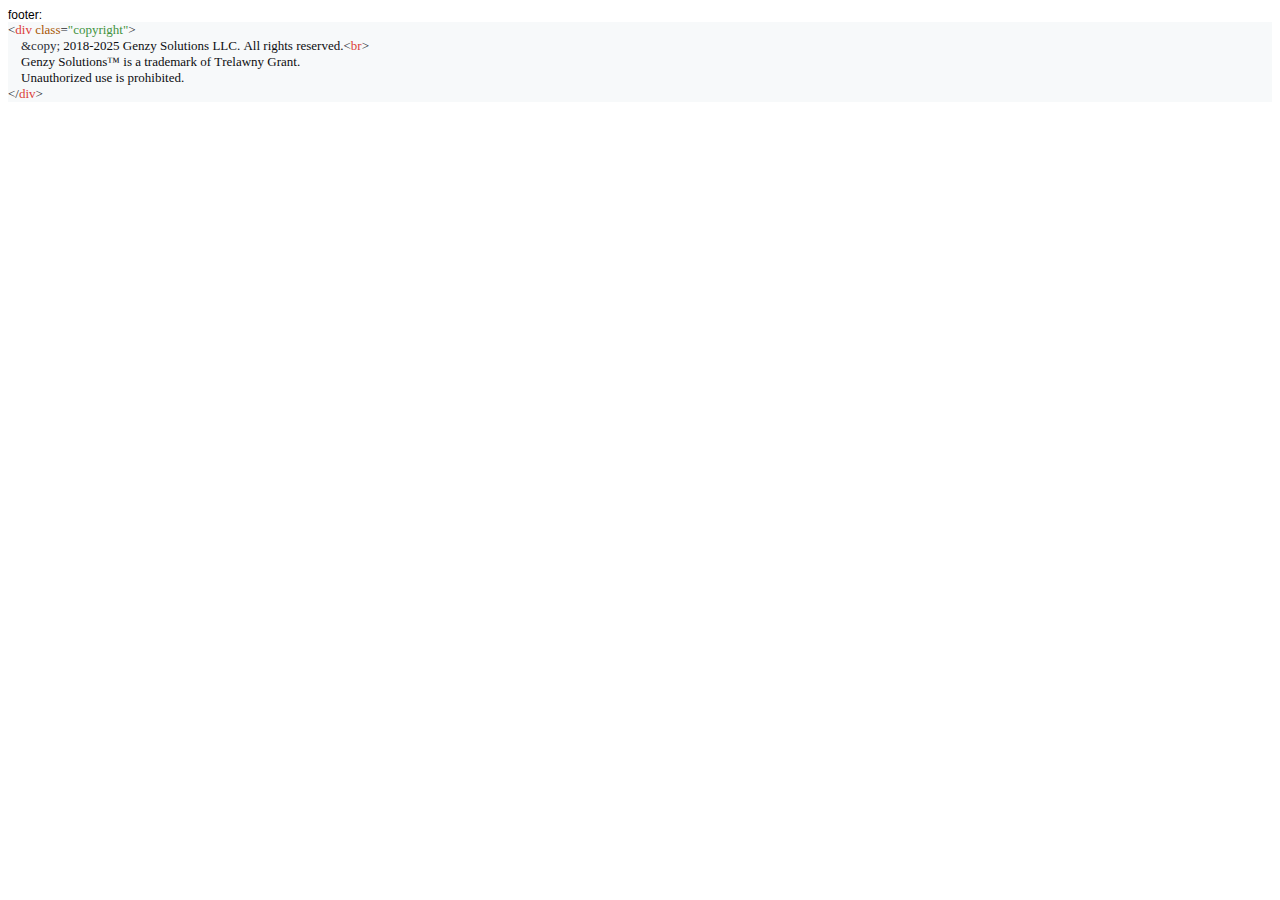
<file: copyright notice.html>
<!DOCTYPE html PUBLIC "-//W3C//DTD HTML 4.01//EN" "http://www.w3.org/TR/html4/strict.dtd">
<html>
<head>
  <meta http-equiv="Content-Type" content="text/html; charset=utf-8">
  <meta http-equiv="Content-Style-Type" content="text/css">
  <title></title>
  <meta name="Generator" content="Cocoa HTML Writer">
  <meta name="CocoaVersion" content="2575.7">
  <style type="text/css">
    p.p1 {margin: 0.0px 0.0px 0.0px 0.0px; font: 12.0px Helvetica}
    p.p2 {margin: 0.0px 0.0px 0.0px 0.0px; font: 13.0px Menlo; color: #42933e; -webkit-text-stroke: #42933e; background-color: #f7f9fa}
    p.p3 {margin: 0.0px 0.0px 0.0px 0.0px; font: 13.0px Menlo; color: #0d0e11; -webkit-text-stroke: #0d0e11; background-color: #f7f9fa}
    p.p4 {margin: 0.0px 0.0px 0.0px 0.0px; font: 13.0px Menlo; color: #db3f39; -webkit-text-stroke: #db3f39; background-color: #f7f9fa}
    span.s1 {font-kerning: none; color: #2a2c33; -webkit-text-stroke: 0px #2a2c33}
    span.s2 {font-kerning: none; color: #db3f39; -webkit-text-stroke: 0px #db3f39}
    span.s3 {font-kerning: none; color: #a75705; -webkit-text-stroke: 0px #a75705}
    span.s4 {font-kerning: none}
  </style>
</head>
<body>
<p class="p1">footer:<span class="Apple-converted-space"> </span></p>
<p class="p2"><span class="s1">&lt;</span><span class="s2">div </span><span class="s3">class</span><span class="s1">=</span><span class="s4">"copyright"</span><span class="s1">&gt;</span></p>
<p class="p3"><span class="s4"><span class="Apple-converted-space">    </span></span><span class="s1">&amp;copy;</span><span class="s4"> 2018-2025 Genzy Solutions LLC. All rights reserved.</span><span class="s1">&lt;</span><span class="s2">br</span><span class="s1">&gt;</span></p>
<p class="p3"><span class="s4"><span class="Apple-converted-space">    </span>Genzy Solutions™ is a trademark of Trelawny Grant.</span></p>
<p class="p3"><span class="s4"><span class="Apple-converted-space">    </span>Unauthorized use is prohibited.</span></p>
<p class="p4"><span class="s1">&lt;/</span><span class="s4">div</span><span class="s1">&gt;</span></p>
</body>
</html>
</file>
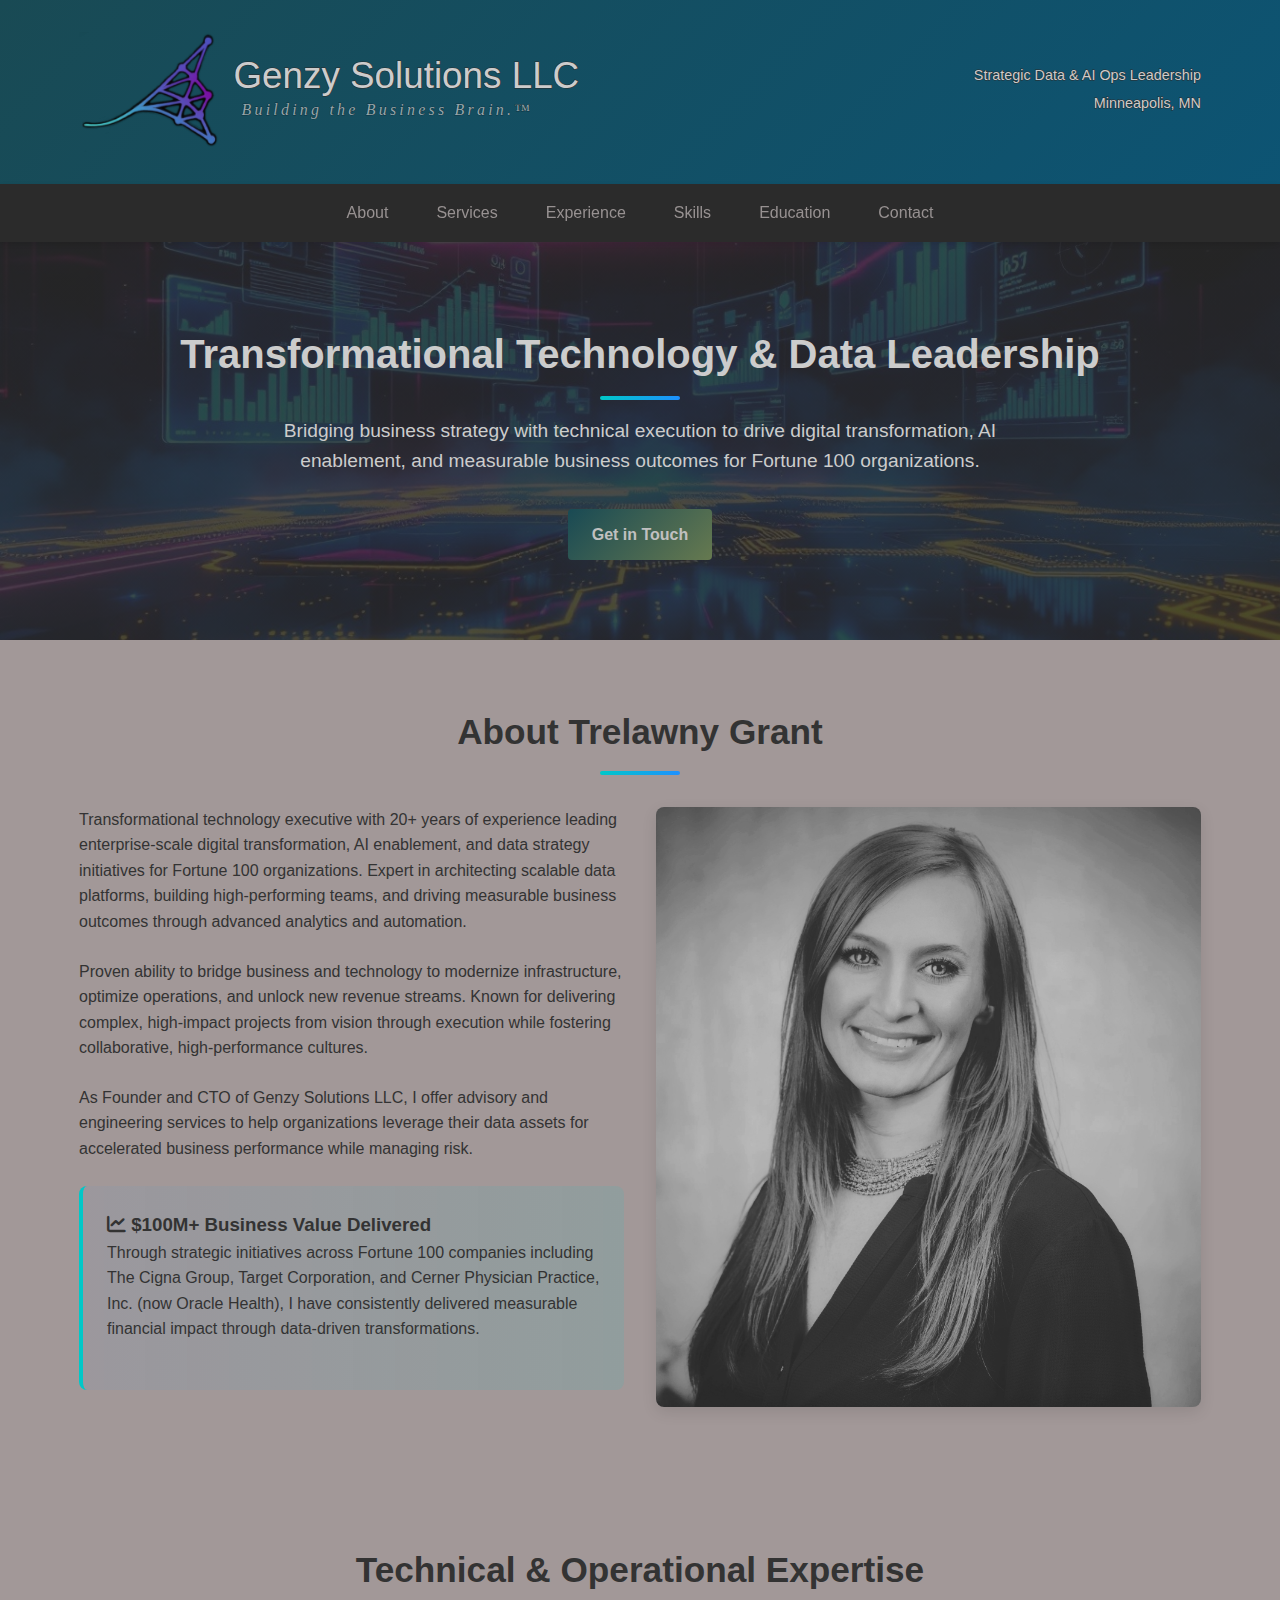
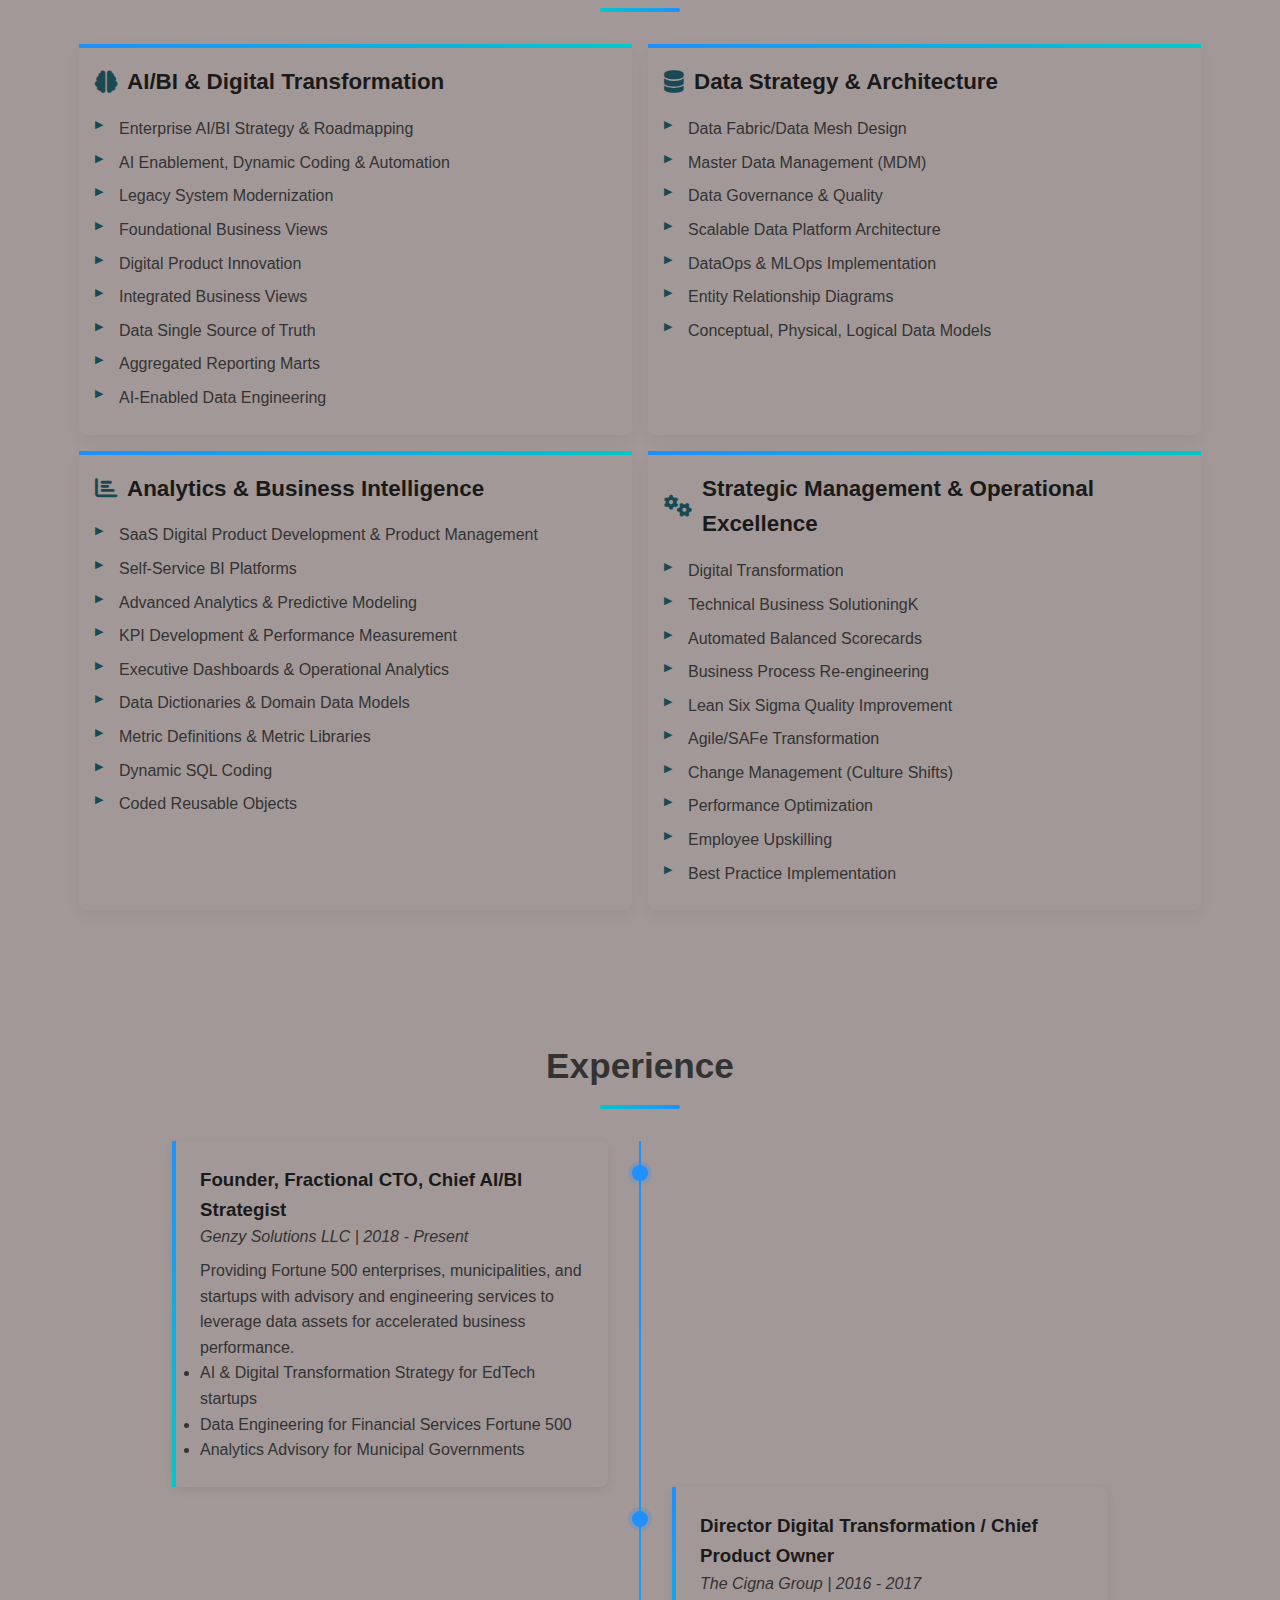
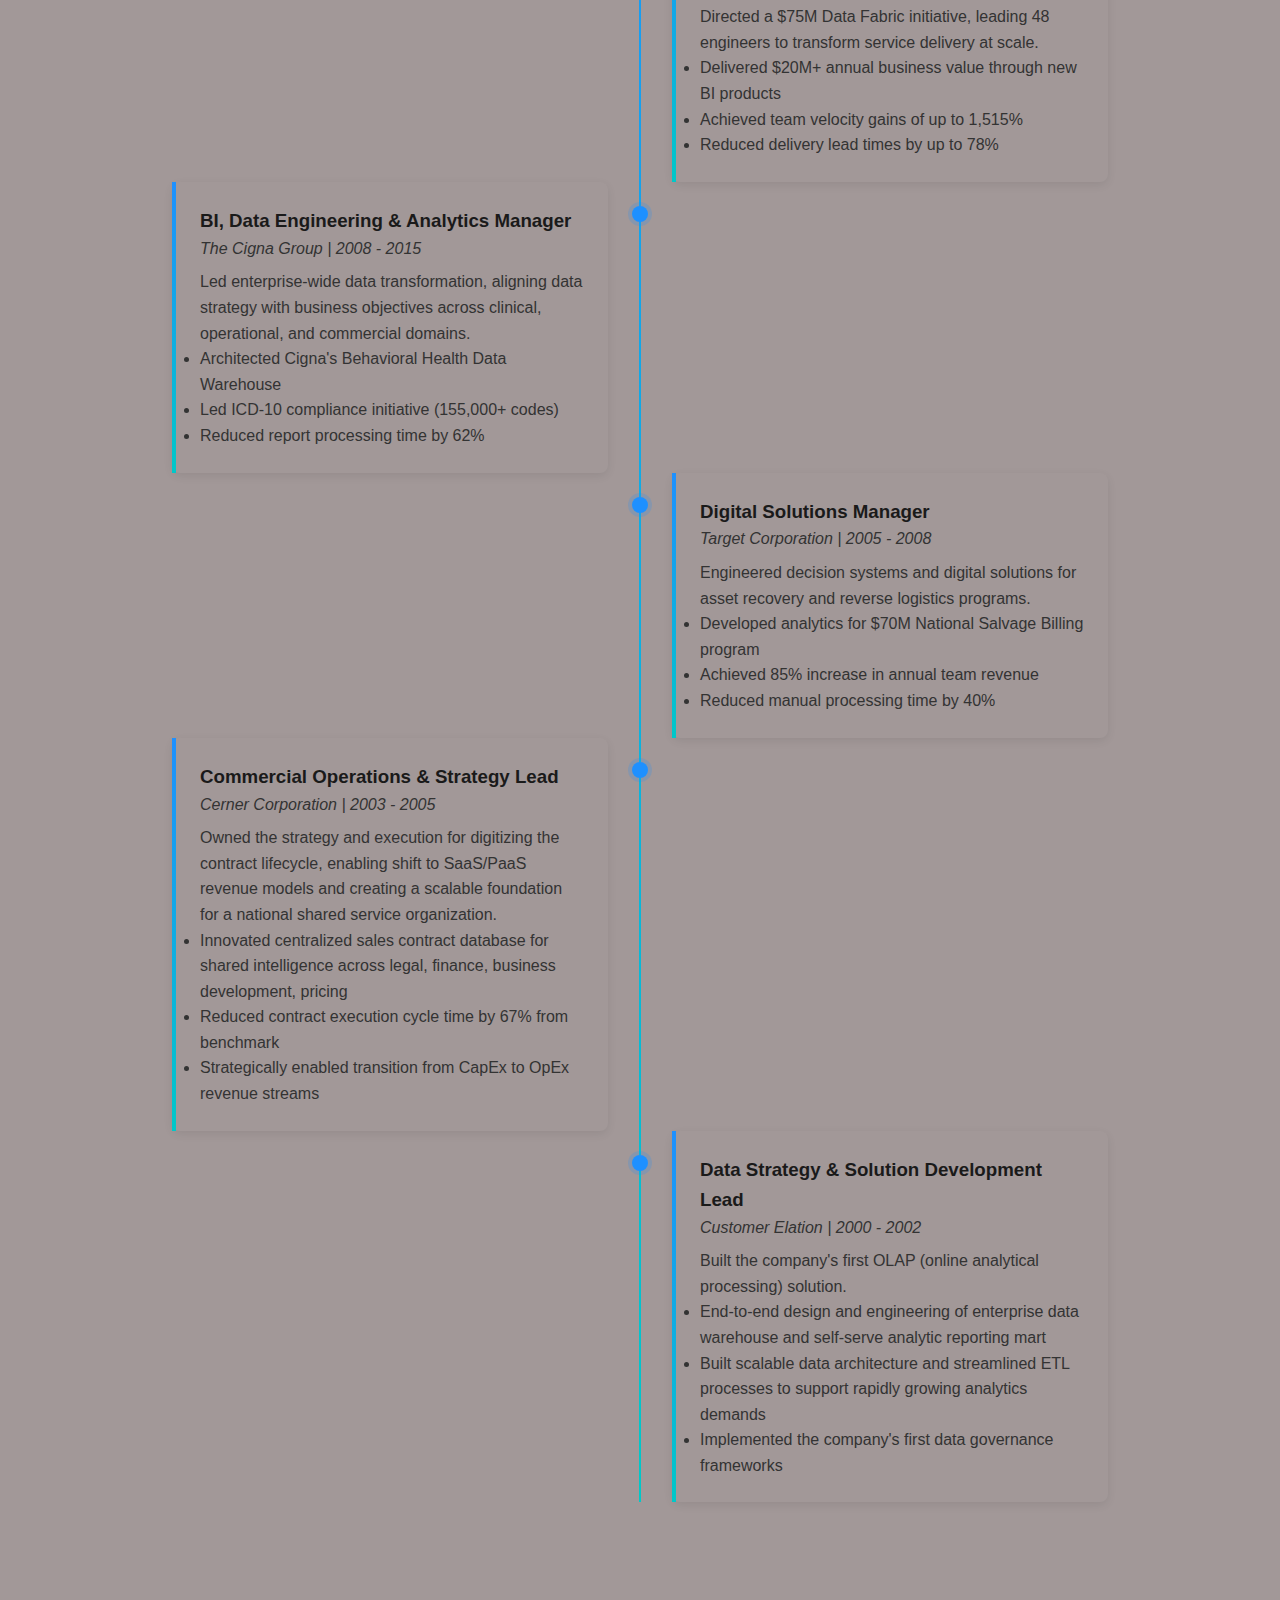
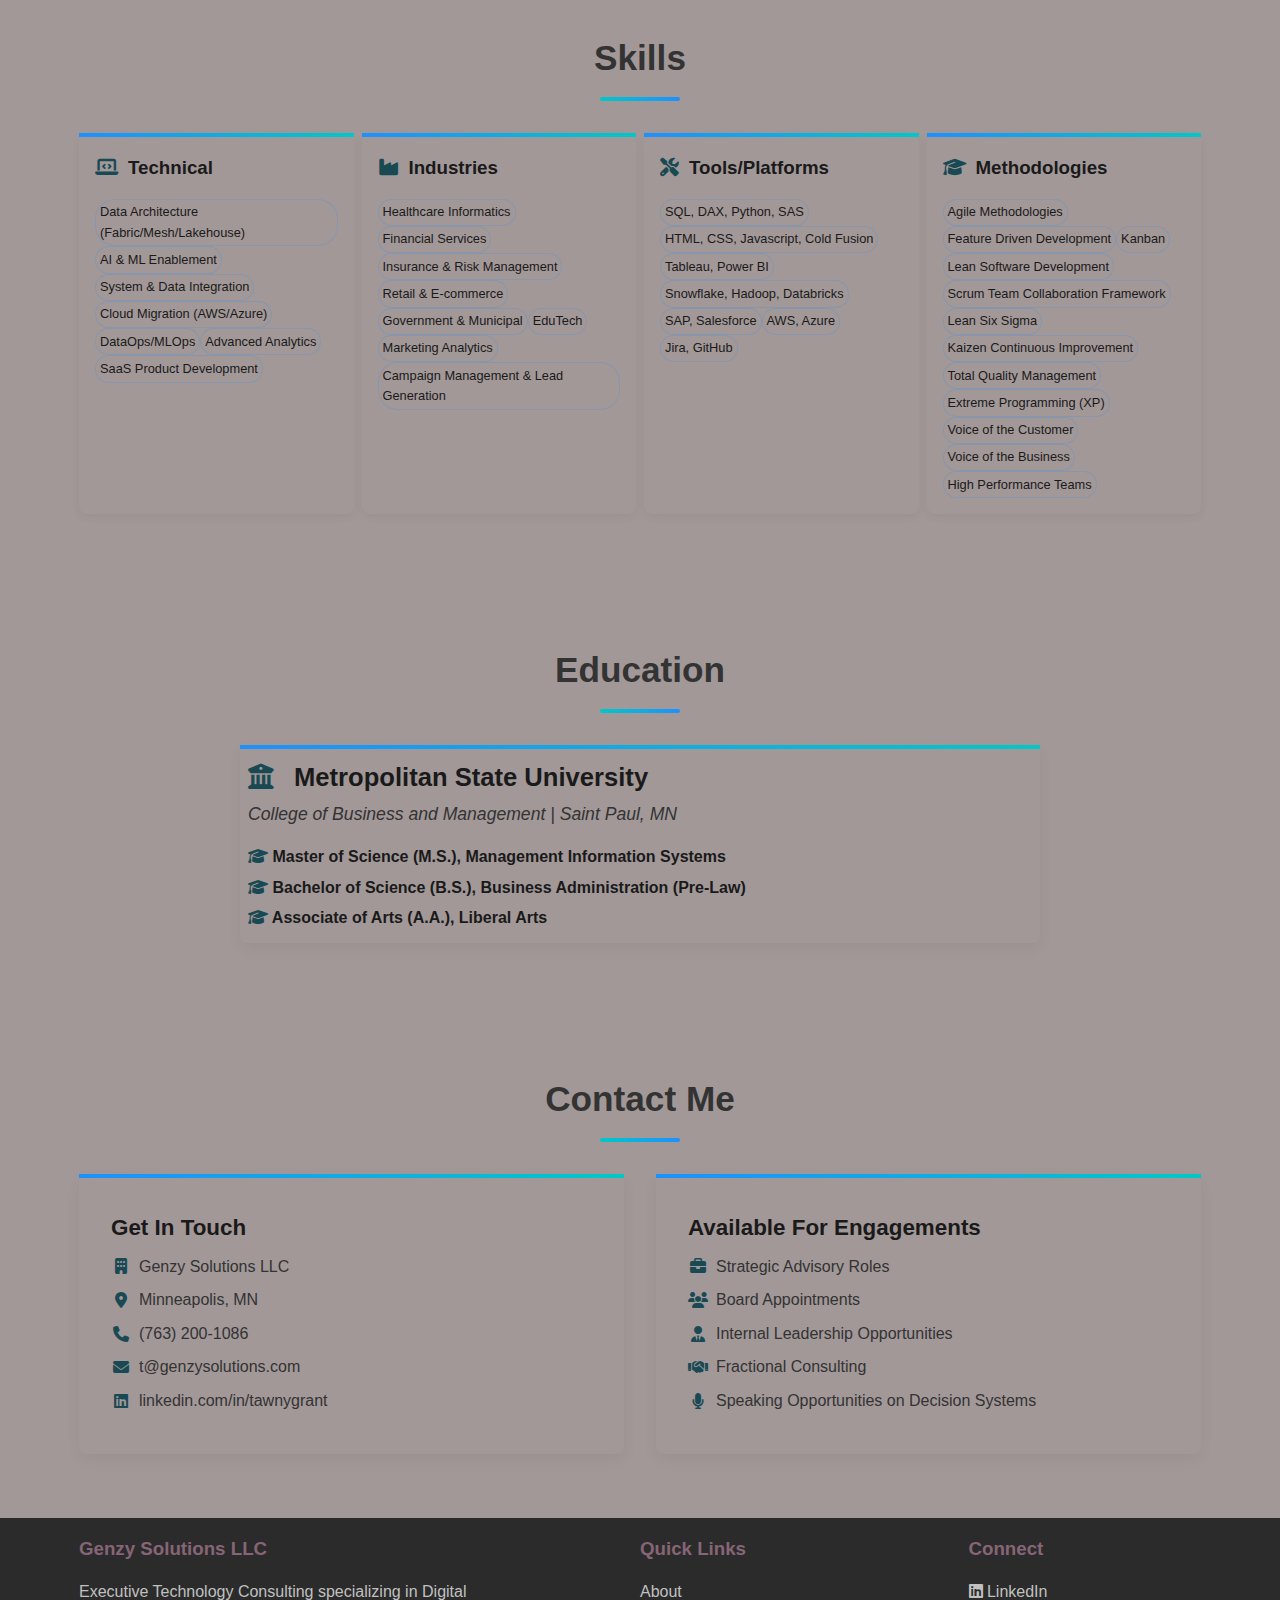
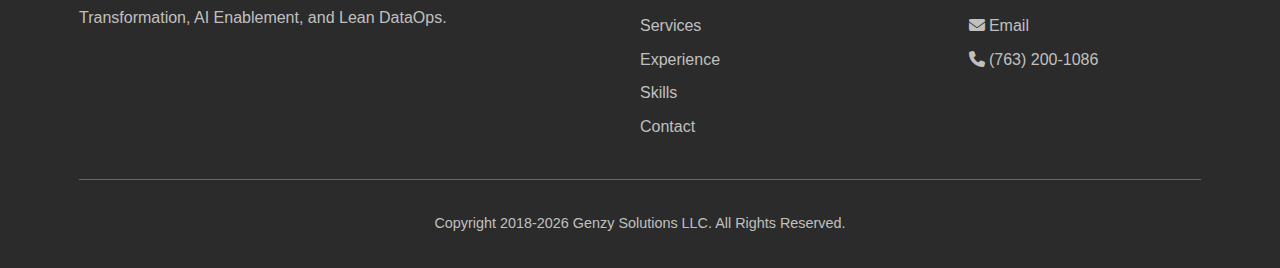
<file: index.live.html>
<!DOCTYPE html>
<html lang="en">

<head>
    <meta charset="UTF-8">
    <meta name="viewport" content="width=device-width, initial-scale=1.0">
    <title>Genzy Solutions LLC - Executive Technology Consulting</title>
    <link rel="stylesheet" href="https://cdnjs.cloudflare.com/ajax/libs/font-awesome/6.4.0/css/all.min.css">
    <link rel="stylesheet" href="styles.css">
<!-- Google tag (gtag.js) -->
<script async src="https://www.googletagmanager.com/gtag/js?id=G-7MNTT49J3M"></script>
<script>
    window.dataLayer = window.dataLayer || [];
    function gtag(){dataLayer.push(arguments);}
    gtag('js', new Date());
    gtag('config', 'G-7MNTT49J3M');
</script>
</head>

<body>
    <!-- Header -->
    <header>
        <div class="container">
            <div class="header-content">
                <div class="logo-container">
                    <!-- Logo only as image -->
					<img src="assets/logo_neuralnet_color.png" alt="Genzy Solutions" class="logo-img">
                    <div class="logo-text">
                        <h1>Genzy Solutions LLC</h1>
                        <p>Building the Business Brain.&trade;</p>
                    </div>
                </div>
				<div class="contact-info">			
                    <p>Strategic Data & AI Ops Leadership</p>
                    <p>Minneapolis, MN</p>
                </div>
			</div>
            </div>
        </div>
    </header>

    <!-- Navigation -->
    <nav>
        <div class="container">
            <ul>
                <li><a href="#about">About</a></li>
                <li><a href="#services">Services</a></li>
                <li><a href="#experience">Experience</a></li>
                <li><a href="#skills">Skills</a></li>
                <li><a href="#education">Education</a></li> <!-- Added this line -->
                <li><a href="#contact">Contact</a></li>
            </ul>
        </div>
    </nav>

    <!-- Hero Section -->
    <section class="hero">
        <div class="container">
            <h2>Transformational Technology & Data Leadership</h2>
            <p>Bridging business strategy with technical execution to drive digital transformation, AI enablement, and measurable business outcomes for Fortune 100 organizations.</p>
            <a href="#contact" class="btn">Get in Touch</a>
        </div>
    </section>

    <!-- About Section -->
    <section id="about">
        <div class="container">
            <h2>About Trelawny Grant</h2>
            <div class="about-content">
                <div class="about-text">
                    <p>Transformational technology executive with 20+ years of experience leading enterprise-scale digital transformation, AI enablement, and data strategy initiatives for Fortune 100 organizations. Expert in architecting scalable data platforms, building high-performing teams, and driving measurable business outcomes through advanced analytics and automation.</p>
                    <p>Proven ability to bridge business and technology to modernize infrastructure, optimize operations, and unlock new revenue streams. Known for delivering complex, high-impact projects from vision through execution while fostering collaborative, high-performance cultures.</p>
                    <p>As Founder and CTO of Genzy Solutions LLC, I offer advisory and engineering services to help organizations leverage their data assets for accelerated business performance while managing risk.</p>
                    <div class="value-highlight">
                        <h3><i class="fas fa-chart-line"></i> $100M+ Business Value Delivered</h3>
                        <p>Through strategic initiatives across Fortune 100 companies including The Cigna Group, Target Corporation, and Cerner Physician Practice, Inc. (now Oracle Health), I have consistently delivered measurable financial impact through data-driven transformations.</p>
                    </div>
                </div>
               <div class="profile-image">
					<!-- Local headshot reference -->
                    <img src="assets/tawnygrantheadshot.png" alt="Trelawny Grant Headshot" class="profile-image">
                    <!-- Alternative placeholder if image fails to load -->
                    <div class="profile-placeholder" style="display: none;">
						<i class="fas fa-user-tie" style="font-size: 5rem; color: var(--ocean);"></i>
                    </div>
                </div>
            </div>
        </div>
    </section>

    <!-- Services Section -->
    <section id="services">
        <div class="container">
            <h2>Technical & Operational Expertise</h2>
            <div class="services-grid">
                <div class="service-card">
                    <h3><i class="fas fa-brain"></i> AI/BI & Digital Transformation</h3>
                    <ul>
                        <li>Enterprise AI/BI Strategy & Roadmapping</li>
                        <li>AI Enablement, Dynamic Coding & Automation</li>
                        <li>Legacy System Modernization</li>
                        <li>Foundational Business Views</li>
                        <li>Digital Product Innovation</li>
                        <li>Integrated Business Views</li>
                        <li>Data Single Source of Truth</li>
                        <li>Aggregated Reporting Marts</li>
                        <li>AI-Enabled Data Engineering</li>
                    </ul>
                </div>
                <div class="service-card">
                    <h3><i class="fas fa-database"></i> Data Strategy & Architecture</h3>
                    <ul>
                        <li>Data Fabric/Data Mesh Design</li>
                        <li>Master Data Management (MDM)</li>
                        <li>Data Governance & Quality</li>
                        <li>Scalable Data Platform Architecture</li>
                        <li>DataOps & MLOps Implementation</li>
                        <li>Entity Relationship Diagrams</li>
                        <li>Conceptual, Physical, Logical Data Models</li>
                    </ul>
                </div>
                <div class="service-card">
                    <h3><i class="fas fa-chart-bar"></i> Analytics & Business Intelligence</h3>
                    <ul>
                        <li>SaaS Digital Product Development & Product Management</li>
                        <li>Self-Service BI Platforms</li>
                        <li>Advanced Analytics & Predictive Modeling</li>
                        <li>KPI Development & Performance Measurement</li>
                        <li>Executive Dashboards & Operational Analytics</li>
                        <li>Data Dictionaries & Domain Data Models</li>
                        <li>Metric Definitions & Metric Libraries</li>
                        <li>Dynamic SQL Coding</li>
                        <li>Coded Reusable Objects</li>
                    </ul>
                </div>
                <div class="service-card">
                    <h3><i class="fas fa-cogs"></i> Strategic Management & Operational Excellence</h3>
                    <ul>
                        <li>Digital Transformation</li>
                        <li>Technical Business SolutioningK</li>
                        <li>Automated Balanced Scorecards</li>
                        <li>Business Process Re-engineering</li>
                        <li>Lean Six Sigma Quality Improvement</li>
                        <li>Agile/SAFe Transformation</li>
                        <li>Change Management (Culture Shifts)</li>
                        <li>Performance Optimization</li>
                        <li>Employee Upskilling</li>
                        <li>Best Practice Implementation</li>
                    </ul>
                </div>
            </div>
        </div>
    </section>

    <!-- Experience Section -->
    <section id="experience">
        <div class="container">
            <h2>Experience</h2>
            <div class="timeline">
                <div class="timeline-item">
                    <div class="timeline-content">
                        <h3>Founder, Fractional CTO, Chief AI/BI Strategist</h3>
                        <p class="date">Genzy Solutions LLC | 2018 - Present</p>
                        <p>Providing Fortune 500 enterprises, municipalities, and startups with advisory and engineering services to leverage data assets for accelerated business performance.</p>
                        <ul>
                            <li>AI & Digital Transformation Strategy for EdTech startups</li>
                            <li>Data Engineering for Financial Services Fortune 500</li>
                            <li>Analytics Advisory for Municipal Governments</li>
                        </ul>
                    </div>
                </div>
                <div class="timeline-item">
                    <div class="timeline-content">
                        <h3>Director Digital Transformation / Chief Product Owner</h3>
                        <p class="date">The Cigna Group | 2016 - 2017</p>
                        <p>Directed a $75M Data Fabric initiative, leading 48 engineers to transform service delivery at scale.</p>
                        <ul>
                            <li>Delivered $20M+ annual business value through new BI products</li>
                            <li>Achieved team velocity gains of up to 1,515%</li>
                            <li>Reduced delivery lead times by up to 78%</li>
                        </ul>
                    </div>
                </div>
                <div class="timeline-item">
                    <div class="timeline-content">
                        <h3>BI, Data Engineering & Analytics Manager</h3>
                        <p class="date">The Cigna Group | 2008 - 2015</p>
                        <p>Led enterprise-wide data transformation, aligning data strategy with business objectives across clinical, operational, and commercial domains.</p>
                        <ul>
                            <li>Architected Cigna's Behavioral Health Data Warehouse</li>
                            <li>Led ICD-10 compliance initiative (155,000+ codes)</li>
                            <li>Reduced report processing time by 62%</li>
                        </ul>
                    </div>
                </div>
                <div class="timeline-item">
                    <div class="timeline-content">
                        <h3>Digital Solutions Manager</h3>
                        <p class="date">Target Corporation | 2005 - 2008</p>
                        <p>Engineered decision systems and digital solutions for asset recovery and reverse logistics programs.</p>
                        <ul>
                            <li>Developed analytics for $70M National Salvage Billing program</li>
                            <li>Achieved 85% increase in annual team revenue</li>
                            <li>Reduced manual processing time by 40%</li>
                        </ul>
                    </div>
                </div>
                <div class="timeline-item">
                    <div class="timeline-content">
                        <h3>Commercial Operations & Strategy Lead</h3>
                        <p class="date">Cerner Corporation | 2003 - 2005</p>
                        <p>Owned the strategy and execution for digitizing the contract lifecycle, enabling shift to SaaS/PaaS revenue models and creating a scalable foundation for a national shared service organization.</p>
                        <ul>
                            <li>Innovated centralized sales contract database for shared intelligence across legal, finance, business development, pricing</li>
                            <li>Reduced contract execution cycle time by 67% from benchmark</li>
                            <li>Strategically enabled transition from CapEx to OpEx revenue streams</li>
                        </ul>
                    </div>
                </div>
                <div class="timeline-item">
                    <div class="timeline-content">
                        <h3>Data Strategy & Solution Development Lead</h3>
                        <p class="date">Customer Elation | 2000 - 2002</p>
                        <p>Built the company's first OLAP (online analytical processing) solution.</p>
                        <ul>
                            <li>End-to-end design and engineering of enterprise data warehouse and self-serve analytic reporting mart</li>
                            <li>Built scalable data architecture and streamlined ETL processes to support rapidly growing analytics demands </li>
                            <li>Implemented the company's first data governance frameworks</li>
                        </ul>
                    </div>
                </div>
            </div>
        </div>
    </section>

    <!-- Skills Section -->
    <section id="skills">
        <div class="container">
            <h2>Skills</h2>
            <div class="skills-container">
                <div class="skill-category">
                    <h3><i class="fas fa-laptop-code"></i>Technical</h3>
                    <div class="skill-tags">
                        <span class="skill-tag">Data Architecture (Fabric/Mesh/Lakehouse)</span>
                        <span class="skill-tag">AI & ML Enablement</span>
                        <span class="skill-tag">System & Data Integration</span>
                        <span class="skill-tag">Cloud Migration (AWS/Azure)</span>
                        <span class="skill-tag">DataOps/MLOps</span>
                        <span class="skill-tag">Advanced Analytics</span>
                        <span class="skill-tag">SaaS Product Development</span>
                    </div>
                </div>
                <div class="skill-category">
                    <h3><i class="fas fa-industry"></i>Industries</h3>
                    <div class="skill-tags">
                        <span class="skill-tag">Healthcare Informatics</span>
                        <span class="skill-tag">Financial Services</span>
                        <span class="skill-tag">Insurance & Risk Management</span>
                        <span class="skill-tag">Retail & E-commerce</span>
                        <span class="skill-tag">Government & Municipal</span>
                        <span class="skill-tag">EduTech</span>
						<span class="skill-tag">Marketing Analytics</span>
						<span class="skill-tag">Campaign Management & Lead Generation</span>
                    </div>
                </div>
                <div class="skill-category">
                    <h3><i class="fas fa-tools"></i>Tools/Platforms</h3>
                    <div class="skill-tags">
                        <span class="skill-tag">SQL, DAX, Python, SAS</span>
                        <span class="skill-tag">HTML, CSS, Javascript, Cold Fusion</span>
                        <span class="skill-tag">Tableau, Power BI</span>
                        <span class="skill-tag">Snowflake, Hadoop, Databricks</span>
                        <span class="skill-tag">SAP, Salesforce</span>
                        <span class="skill-tag">AWS, Azure</span>
                        <span class="skill-tag">Jira, GitHub</span>
                    </div>
                </div>
                <div class="skill-category">
                    <h3><i class="fas fa-graduation-cap"></i>Methodologies</h3>
                    <div class="skill-tags">
                        <span class="skill-tag">Agile Methodologies</span>
                        <span class="skill-tag">Feature Driven Development</span>
                        <span class="skill-tag">Kanban</span>
                        <span class="skill-tag">Lean Software Development</span>
                        <span class="skill-tag">Scrum Team Collaboration Framework</span>
                        <span class="skill-tag">Lean Six Sigma</span>
                        <span class="skill-tag">Kaizen Continuous Improvement</span>
                        <span class="skill-tag">Total Quality Management</span>
                        <span class="skill-tag">Extreme Programming (XP)</span>
                        <span class="skill-tag">Voice of the Customer</span>
                        <span class="skill-tag">Voice of the Business</span>
                        <span class="skill-tag">High Performance Teams</span>
                    </div>
                </div>
            </div>
        </div>
    </section>

    <!-- Education Section -->
    <section id="education">
        <div class="container">
            <h2>Education</h2>
            <div class="education-content">
                <div class="education-card">
                    <h3><i class="fas fa-university"></i> Metropolitan State University</h3>
                    <p class="education-location">College of Business and Management | Saint Paul, MN</p>
                    <div class="education-details">
                        <div class="degree">
                            <h4><p><i class="fas fa-graduation-cap"></i> Master of Science (M.S.), Management Information Systems</p></h4>
                            <h4><p><i class="fas fa-graduation-cap"></i> Bachelor of Science (B.S.), Business Administration (Pre-Law)</p></h4>
                            <h4><p><i class="fas fa-graduation-cap"></i> Associate of Arts (A.A.), Liberal Arts</h4></p></h4>
                        </div>
                    </div>
                </div>
            </div>
        </div>
    </section>

    <!-- Certifications Section -->
<!--    <section id="certifications">
        <div class="container">
            <h2>Certifications & Professional Development</h2>
            <div class="certifications-content">
                <div class="certifications-grid">
                    <div class="certification-category">
                        <h3>Agile & Product Leadership</h3>
                        <div class="certification-list">
                            <div class="certification-item">
                                <div>
                                    <h4>Certified Scrum Product Owner® (CSPO)</h4>
                                    <p class="certification-org">Scrum Alliance | 2017 – 2024</p>
                                </div>
                            </div>
                        </div>
                    </div>
                    
                    <div class="certification-category">
                        <h3>Project & Process Excellence</h3>
                        <div class="certification-list">
                            <div class="certification-item">
                                <div>
                                    <h4>Six Sigma Green Belt</h4>
                                    <p class="certification-org">Cigna Corporation | 2009</p>
                                </div>
                            </div>
                            <div class="certification-item">
                                <div>
                                    <h4>PMI Project Management Series (8 Core Disciplines)</h4>
                                    <p class="certification-org">2022</p>
                                </div>
                            </div>
                            <div class="certification-item">
                                <div>
                                    <h4>Managing Projects with Microsoft 365</h4>
                                    <p class="certification-org">PMI | 2022</p>
                                </div>
                            </div>
                        </div>
                    </div>
                    
                    <div class="certification-category">
                        <h3>Data Governance & Quality</h3>
                        <div class="certification-list">
                            <div class="certification-item">
                                <div>
                                    <h4>Data Owner: Data Quality, Data Integrity, Metrics & Dashboards</h4>
                                    <p class="certification-org">Cigna | 2014</p>
                                </div>
                            </div>
                            <div class="certification-item">
                                <div>
                                    <h4>Additional technical certifications in SAS SQL, VBA, and SAFe frameworks</h4>
                                    <p class="certification-org">Cigna | 2010-2016</p>
                                </div>
                            </div>
                        </div>
                    </div>
                    
                    <div class="certification-category">
                        <h3>Practice Excellence</h3>
                        <div class="certification-tags">
                            <span class="certification-tag">HIMSS</span>
                            <span class="certification-tag">TDWI</span>
                            <span class="certification-tag">NCQA</span>
                            <span class="certification-tag">HL7</span>
                            <span class="certification-tag">FHIR</span>
                            <span class="certification-tag">PMI</span>
                            <span class="certification-tag">DAMA</span>
                        </div>
                    </div>
                </div>
            </div>
        </div>
    </section>
    
<!-- Contact Section -->
<section id="contact">
    <div class="container">
        <h2>Contact Me</h2>
        <div class="contact-content">
            <div class="contact-info-card">
                <h3>Get In Touch</h3>
                <div class="contact-details">
                    <!--<p><i class="fas fa-user"></i>Trelawny Grant</p> -->
                    <p><i class="fas fa-building"></i>Genzy Solutions LLC</p>
                    <p><i class="fas fa-map-marker-alt"></i>Minneapolis, MN</p>
                    <p><i class="fas fa-phone"></i>(763) 200-1086</p>
                    <p><i class="fas fa-envelope"></i>t@genzysolutions.com</p>
                    <p><i class="fab fa-linkedin"></i>linkedin.com/in/tawnygrant</p>
                </div>
            </div>
            <div class="contact-info-card">
                <h3>Available For Engagements</h3>
                <div class="contact-details">
                    <p><i class="fas fa-briefcase"></i>Strategic Advisory Roles</p>
                    <p><i class="fas fa-users"></i>Board Appointments</p>
                    <p><i class="fas fa-user-tie"></i>Internal Leadership Opportunities</p>
                    <p><i class="fas fa-handshake"></i>Fractional Consulting</p>
                    <p><i class="fas fa-microphone"></i>Speaking Opportunities on Decision Systems</p>
                </div>
            </div>
        </div>
    </div>
</section>

    <!-- Footer -->
    <footer>
        <div class="container">
            <div class="footer-content">
                <div class="footer-section">
                    <h3>Genzy Solutions LLC</h3>
						<p>Executive Technology Consulting specializing in Digital Transformation, AI Enablement, and Lean DataOps.</p>
                </div>
                <div class="footer-section">
                    <h3>Quick Links</h3>
						<a href="#about">About</a>
						<a href="#services">Services</a>
						<a href="#experience">Experience</a>
						<a href="#skills">Skills</a>
						<a href="#contact">Contact</a>
                </div>
                <div class="footer-section">
                    <h3>Connect</h3>
					<a href="https://www.linkedin.com/in/tawnygrant" target="_blank"><i class="fab fa-linkedin"></i> LinkedIn</a>
					<a href="mailto:t@genzysolutions.com"><i class="fas fa-envelope"></i> Email</a>
					<a href="tel:7632001086"><i class="fas fa-phone"></i> (763) 200-1086</a>
                </div>				
            </div>
            <div class="copyright" id="copyright">
                <!-- This will be populated by JavaScript -->
            </div>
		</div>
    </footer>

    <script>
        // DOM Manipulation Method for Copyright Year
        document.addEventListener('DOMContentLoaded', function() {
            const currentYear = new Date().getFullYear();
            const startYear = 2018;
            const yearText = currentYear > startYear ? 
                `${startYear}-${currentYear}` : `${startYear}`;
                
            document.getElementById('copyright').textContent = 
                `Copyright ${yearText} Genzy Solutions LLC. All Rights Reserved.`;
        });

        // Smooth scrolling for navigation links
        document.querySelectorAll('nav a').forEach(anchor => {
            anchor.addEventListener('click', function(e) {
                e.preventDefault();
                
                const targetId = this.getAttribute('href');
                const targetElement = document.querySelector(targetId);
                
                if (targetElement) {
                    window.scrollTo({
                        top: targetElement.offsetTop - 80,
                        behavior: 'smooth'
                    });
                }
            });
        });
	</script>

</body>
</html>
</file>
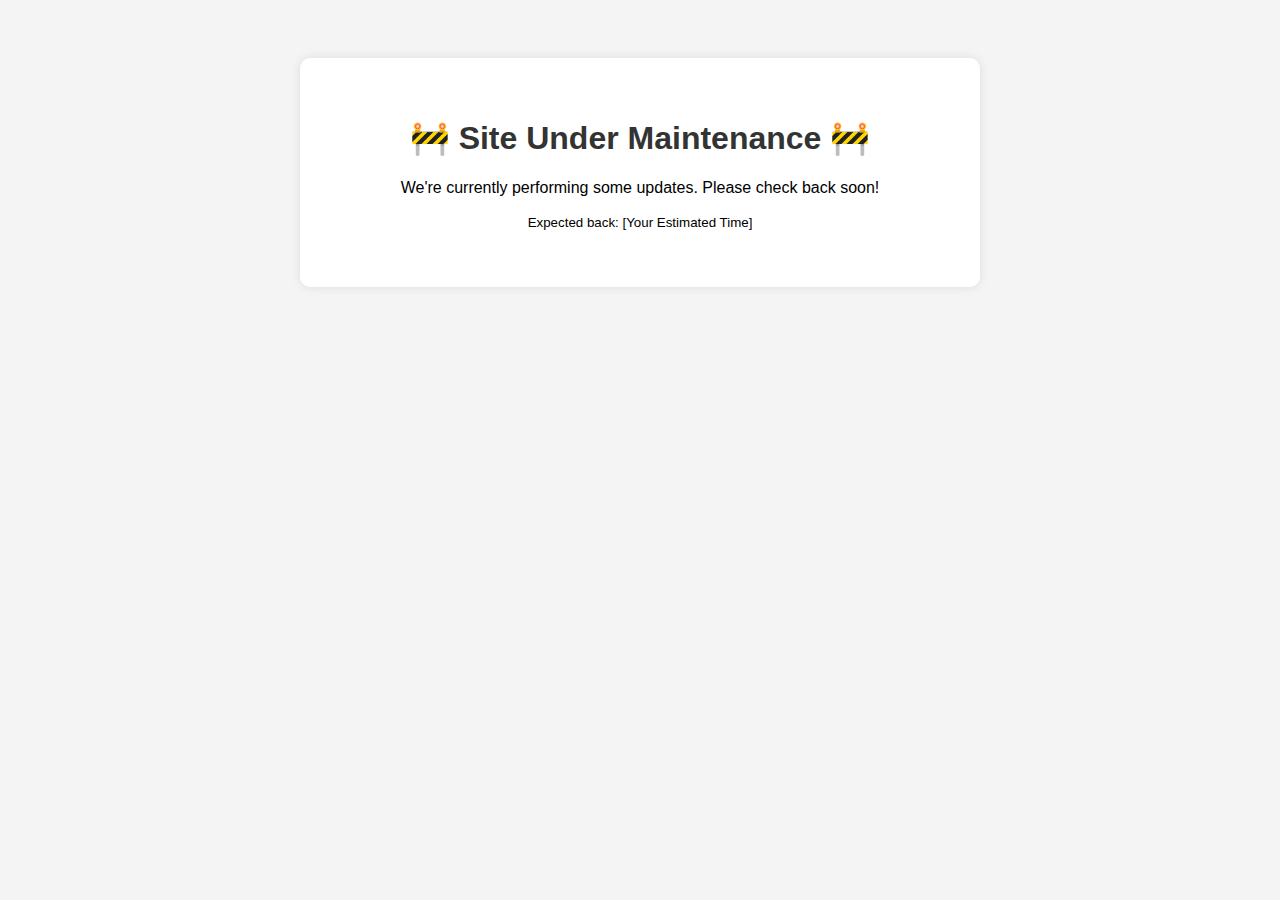
<file: index_site_maintenance.html>
<!DOCTYPE html>
<html>
<head>
    <title>Site Maintenance</title>
    <style>
        body { 
            font-family: Arial, sans-serif; 
            text-align: center; 
            padding: 50px; 
            background: #f4f4f4;
        }
        .container { 
            max-width: 600px; 
            margin: 0 auto; 
            background: white; 
            padding: 40px; 
            border-radius: 10px; 
            box-shadow: 0 0 10px rgba(0,0,0,0.1);
        }
        h1 { color: #333; }
    </style>
</head>
<body>
    <div class="container">
        <h1>🚧 Site Under Maintenance 🚧</h1>
        <p>We're currently performing some updates. Please check back soon!</p>
        <p><small>Expected back: [Your Estimated Time]</small></p>
    </div>
</body>
</html>
</file>
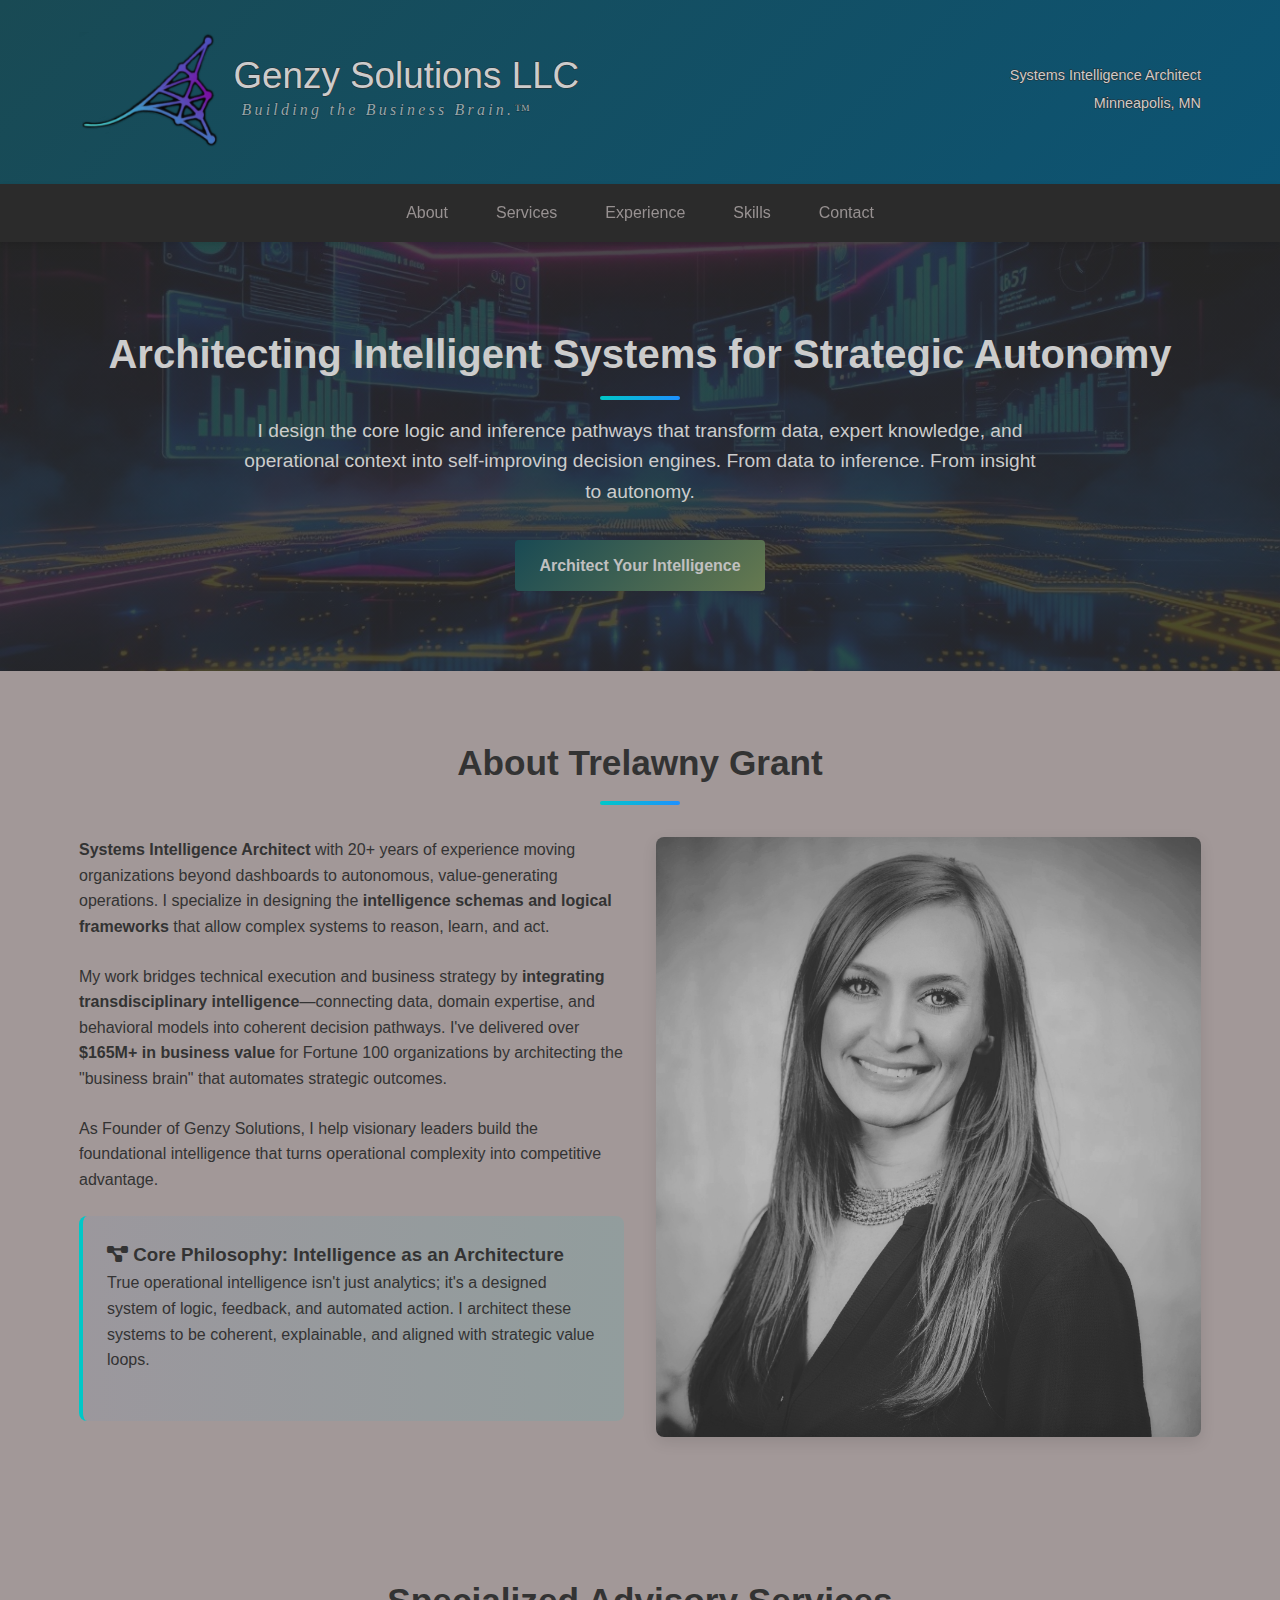
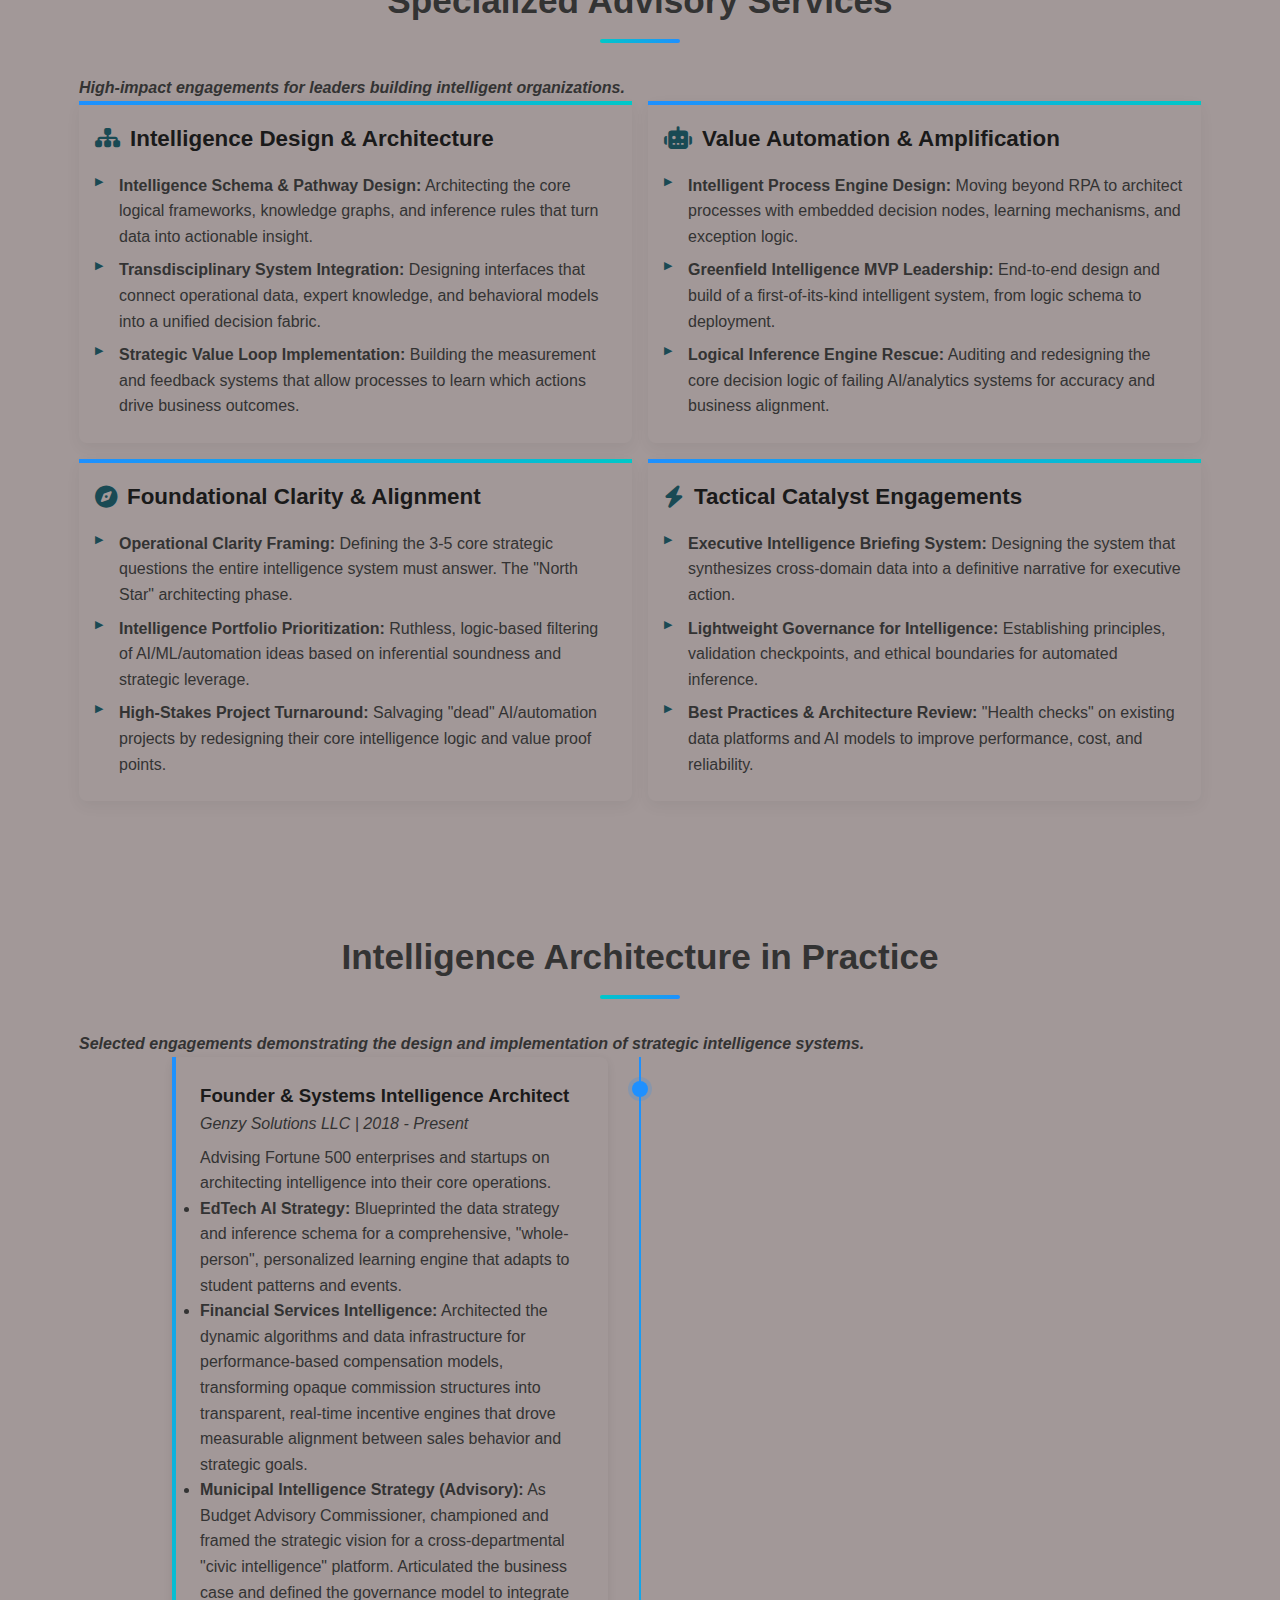
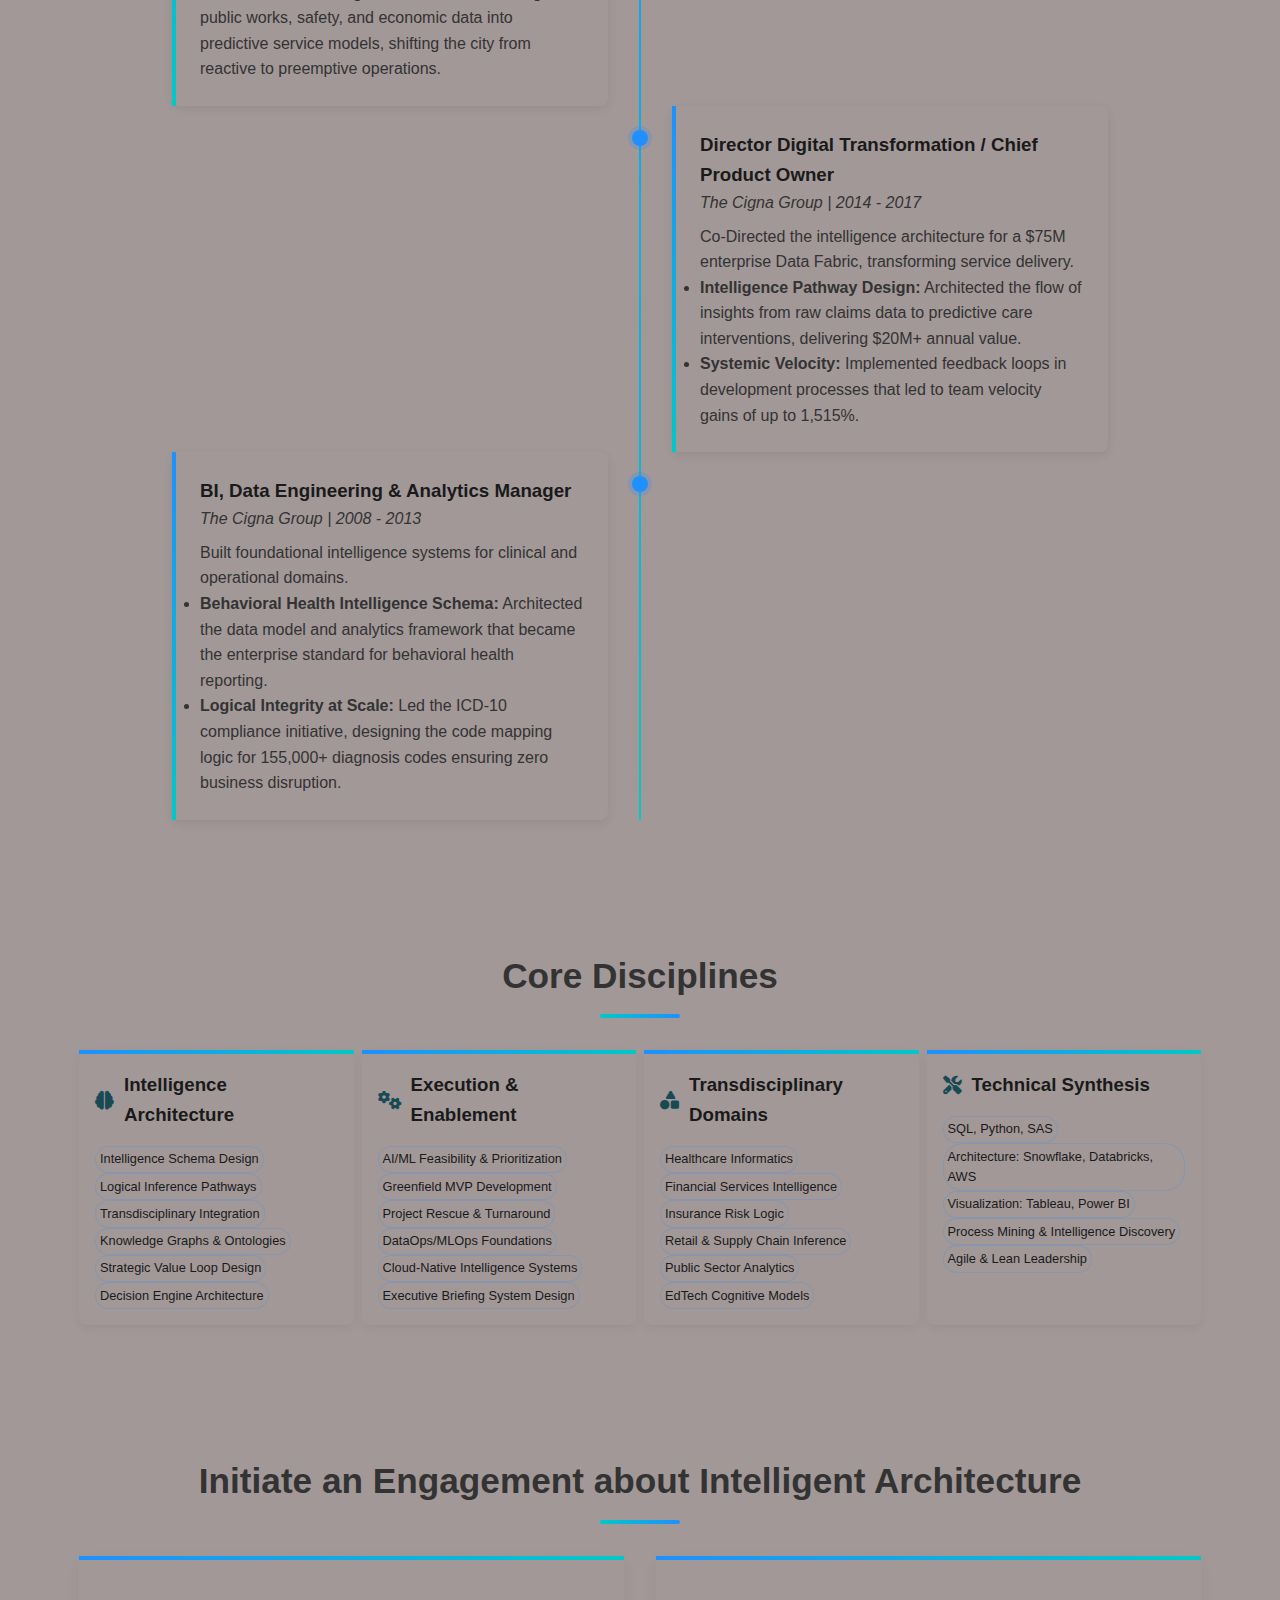
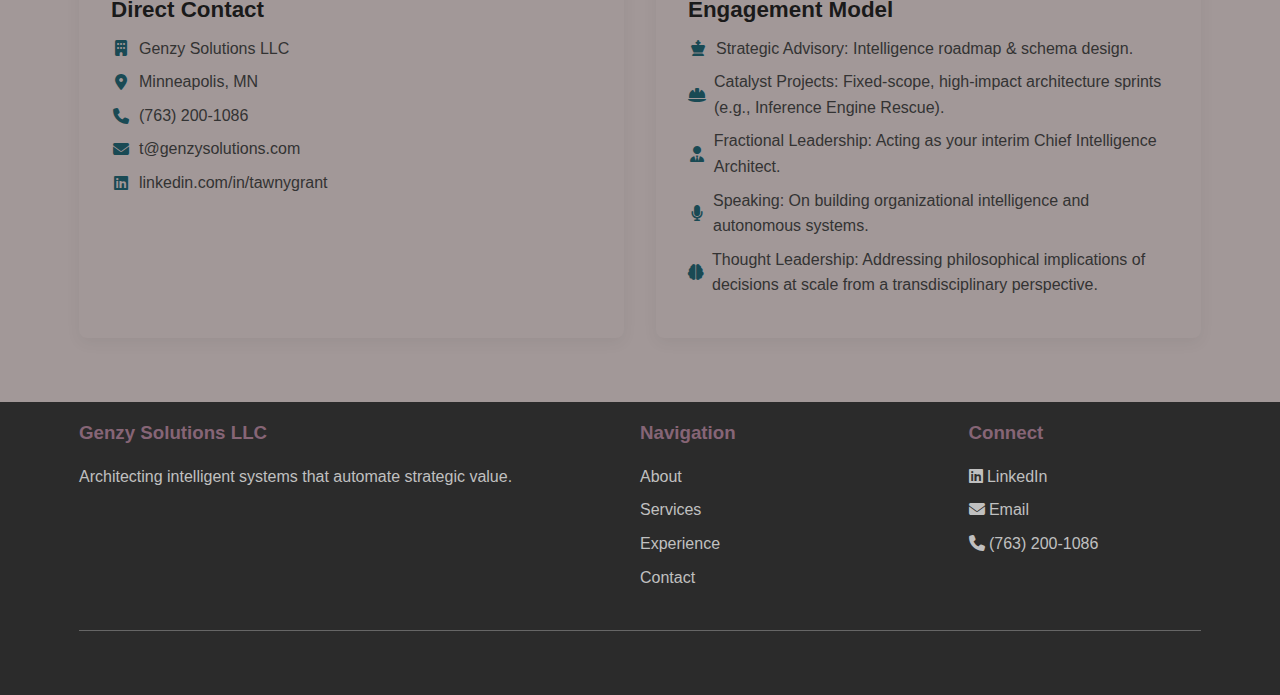
<file: index_strategic_intelligence.html>
<!DOCTYPE html>
<html lang="en">
<head>
    <meta charset="UTF-8">
    <meta name="viewport" content="width=device-width, initial-scale=1.0">
    <title>Genzy Solutions LLC | Systems Intelligence Architect</title>
    <meta name="description" content="I architect intelligent systems that automate strategic value. Designing logic and inference pathways to transform organizations into self-improving decision engines.">
    <link rel="stylesheet" href="https://cdnjs.cloudflare.com/ajax/libs/font-awesome/6.4.0/css/all.min.css">
    <link rel="stylesheet" href="styles_strategic_intelligence.css">
    <!-- Analytics Placeholder (See implementation options below the code) -->
</head>

<body>
    <!-- Header -->
    <header>
        <div class="container">
            <div class="header-content">
                <div class="logo-container">
                    <img src="assets/logo_neuralnet_color.png" alt="Genzy Solutions" class="logo-img">
                    <div class="logo-text">
                        <h1>Genzy Solutions LLC</h1>
                        <p>Building the Business Brain.&trade;</p>
                    </div>
                </div>
                <div class="contact-info">
                    <p>Systems Intelligence Architect</p>
                    <p>Minneapolis, MN</p>
                </div>
            </div>
        </div>
    </header>

    <!-- Navigation -->
    <nav>
        <div class="container">
            <ul>
                <li><a href="#about">About</a></li>
                <li><a href="#services">Services</a></li>
                <li><a href="#experience">Experience</a></li>
                <li><a href="#skills">Skills</a></li>
                <li><a href="#contact">Contact</a></li>
            </ul>
        </div>
    </nav>

    <!-- Hero Section -->
    <section class="hero">
        <div class="container">
            <h2>Architecting Intelligent Systems for Strategic Autonomy</h2>
            <p>I design the core logic and inference pathways that transform data, expert knowledge, and operational context into self-improving decision engines. From data to inference. From insight to autonomy.</p>
            <a href="#contact" class="btn">Architect Your Intelligence</a>
        </div>
    </section>

    <!-- About Section -->
    <section id="about">
        <div class="container">
            <h2>About Trelawny Grant</h2>
            <div class="about-content">
                <div class="about-text">
                    <p><strong>Systems Intelligence Architect</strong> with 20+ years of experience moving organizations beyond dashboards to autonomous, value-generating operations. I specialize in designing the <strong>intelligence schemas and logical frameworks</strong> that allow complex systems to reason, learn, and act.</p>
                    <p>My work bridges technical execution and business strategy by <strong>integrating transdisciplinary intelligence</strong>—connecting data, domain expertise, and behavioral models into coherent decision pathways. I've delivered over <strong>$165M+ in business value</strong> for Fortune 100 organizations by architecting the "business brain" that automates strategic outcomes.</p>
                    <p>As Founder of Genzy Solutions, I help visionary leaders build the foundational intelligence that turns operational complexity into competitive advantage.</p>
                    <div class="value-highlight">
                        <h3><i class="fas fa-project-diagram"></i> Core Philosophy: Intelligence as an Architecture</h3>
                        <p>True operational intelligence isn't just analytics; it's a designed system of logic, feedback, and automated action. I architect these systems to be coherent, explainable, and aligned with strategic value loops.</p>
                    </div>
                </div>
                <div class="profile-image">
                    <img src="assets/tawnygrantheadshot.png" alt="Trelawny Grant Headshot" class="profile-image">
                    <div class="profile-placeholder" style="display: none;">
                        <i class="fas fa-user-tie" style="font-size: 5rem; color: var(--ocean);"></i>
                    </div>
                </div>
            </div>
        </div>
    </section>

    <!-- Services Section - CURATED FOR IMPACT -->
    <section id="services">
        <div class="container">
            <h2>Specialized Advisory Services</h2>
            <p class="section-subtitle"><b><i>High-impact engagements for leaders building intelligent organizations.</i></b></p></p>
            <div class="services-grid">
                <div class="service-card">
                    <h3><i class="fas fa-sitemap"></i> Intelligence Design & Architecture</h3>
                    <ul>
                        <li><strong>Intelligence Schema & Pathway Design:</strong> Architecting the core logical frameworks, knowledge graphs, and inference rules that turn data into actionable insight.</li>
                        <li><strong>Transdisciplinary System Integration:</strong> Designing interfaces that connect operational data, expert knowledge, and behavioral models into a unified decision fabric.</li>
                        <li><strong>Strategic Value Loop Implementation:</strong> Building the measurement and feedback systems that allow processes to learn which actions drive business outcomes.</li>
                    </ul>
                </div>
                <div class="service-card">
                    <h3><i class="fas fa-robot"></i> Value Automation & Amplification</h3>
                    <ul>
                        <li><strong>Intelligent Process Engine Design:</strong> Moving beyond RPA to architect processes with embedded decision nodes, learning mechanisms, and exception logic.</li>
                        <li><strong>Greenfield Intelligence MVP Leadership:</strong> End-to-end design and build of a first-of-its-kind intelligent system, from logic schema to deployment.</li>
                        <li><strong>Logical Inference Engine Rescue:</strong> Auditing and redesigning the core decision logic of failing AI/analytics systems for accuracy and business alignment.</li>
                    </ul>
                </div>
                <div class="service-card">
                    <h3><i class="fas fa-compass"></i> Foundational Clarity & Alignment</h3>
                    <ul>
                        <li><strong>Operational Clarity Framing:</strong> Defining the 3-5 core strategic questions the entire intelligence system must answer. The "North Star" architecting phase.</li>
                        <li><strong>Intelligence Portfolio Prioritization:</strong> Ruthless, logic-based filtering of AI/ML/automation ideas based on inferential soundness and strategic leverage.</li>
                        <li><strong>High-Stakes Project Turnaround:</strong> Salvaging "dead" AI/automation projects by redesigning their core intelligence logic and value proof points.</li>
                    </ul>
                </div>
                <div class="service-card">
                    <h3><i class="fas fa-bolt"></i> Tactical Catalyst Engagements</h3>
                    <ul>
                        <li><strong>Executive Intelligence Briefing System:</strong> Designing the system that synthesizes cross-domain data into a definitive narrative for executive action.</li>
                        <li><strong>Lightweight Governance for Intelligence:</strong> Establishing principles, validation checkpoints, and ethical boundaries for automated inference.</li>
                        <li><strong>Best Practices & Architecture Review:</strong> "Health checks" on existing data platforms and AI models to improve performance, cost, and reliability.</li>
                    </ul>
                </div>
            </div>
        </div>
    </section>

    <!-- Experience Section (Updated Focus) -->
    <section id="experience">
        <div class="container">
            <h2>Intelligence Architecture in Practice</h2>
            <p class="section-subtitle"><b><i>Selected engagements demonstrating the design and implementation of strategic intelligence systems.</i></b></p>
            <div class="timeline">
                <div class="timeline-item">
                    <div class="timeline-content">
                        <h3>Founder & Systems Intelligence Architect</h3>
                        <p class="date">Genzy Solutions LLC | 2018 - Present</p>
                        <p>Advising Fortune 500 enterprises and startups on architecting intelligence into their core operations.</p>
                        <ul>
                            <li><strong>EdTech AI Strategy:</strong> Blueprinted the data strategy and inference schema for a comprehensive, "whole-person", personalized learning engine that adapts to student patterns and events.</li>
                            <li><strong>Financial Services Intelligence:</strong> Architected the dynamic algorithms and data infrastructure for performance-based compensation models, transforming opaque commission structures into transparent, real-time incentive engines that drove measurable alignment between sales behavior and strategic goals.</li>
                            <li><strong>Municipal Intelligence Strategy (Advisory):</strong> As Budget Advisory Commissioner, championed and framed the strategic vision for a cross-departmental "civic intelligence" platform. Articulated the business case and defined the governance model to integrate public works, safety, and economic data into predictive service models, shifting the city from reactive to preemptive operations.</li>
                        </ul>
                    </div>
                </div>
                <div class="timeline-item">
                    <div class="timeline-content">
                        <h3>Director Digital Transformation / Chief Product Owner</h3>
                        <p class="date">The Cigna Group | 2014 - 2017</p>
                        <p>Co-Directed the intelligence architecture for a $75M enterprise Data Fabric, transforming service delivery.</p>
                        <ul>
                            <li><strong>Intelligence Pathway Design:</strong> Architected the flow of insights from raw claims data to predictive care interventions, delivering $20M+ annual value.</li>
                            <li><strong>Systemic Velocity:</strong> Implemented feedback loops in development processes that led to team velocity gains of up to 1,515%.</li>
                        </ul>
                    </div>
                </div>
                <div class="timeline-item">
                    <div class="timeline-content">
                        <h3>BI, Data Engineering & Analytics Manager</h3>
                        <p class="date">The Cigna Group | 2008 - 2013</p>
                        <p>Built foundational intelligence systems for clinical and operational domains.</p>
                        <ul>
                            <li><strong>Behavioral Health Intelligence Schema:</strong> Architected the data model and analytics framework that became the enterprise standard for behavioral health reporting.</li>
                            <li><strong>Logical Integrity at Scale:</strong> Led the ICD-10 compliance initiative, designing the code mapping logic for 155,000+ diagnosis codes ensuring zero business disruption.</li>
                        </ul>
                    </div>
                </div>
            </div>
        </div>
    </section>

    <!-- Skills Section (Refocused) -->
    <section id="skills">
        <div class="container">
            <h2>Core Disciplines</h2>
            <div class="skills-container">
                <div class="skill-category">
                    <h3><i class="fas fa-brain"></i>Intelligence Architecture</h3>
                    <div class="skill-tags">
                        <span class="skill-tag">Intelligence Schema Design</span>
                        <span class="skill-tag">Logical Inference Pathways</span>
                        <span class="skill-tag">Transdisciplinary Integration</span>
                        <span class="skill-tag">Knowledge Graphs & Ontologies</span>
                        <span class="skill-tag">Strategic Value Loop Design</span>
                        <span class="skill-tag">Decision Engine Architecture</span>
                    </div>
                </div>
                <div class="skill-category">
                    <h3><i class="fas fa-cogs"></i>Execution & Enablement</h3>
                    <div class="skill-tags">
                        <span class="skill-tag">AI/ML Feasibility & Prioritization</span>
                        <span class="skill-tag">Greenfield MVP Development</span>
                        <span class="skill-tag">Project Rescue & Turnaround</span>
                        <span class="skill-tag">DataOps/MLOps Foundations</span>
                        <span class="skill-tag">Cloud-Native Intelligence Systems</span>
                        <span class="skill-tag">Executive Briefing System Design</span>
                    </div>
                </div>
                <div class="skill-category">
                    <h3><i class="fas fa-shapes"></i>Transdisciplinary Domains</h3>
                    <div class="skill-tags">
                        <span class="skill-tag">Healthcare Informatics</span>
                        <span class="skill-tag">Financial Services Intelligence</span>
                        <span class="skill-tag">Insurance Risk Logic</span>
                        <span class="skill-tag">Retail & Supply Chain Inference</span>
                        <span class="skill-tag">Public Sector Analytics</span>
                        <span class="skill-tag">EdTech Cognitive Models</span>
                    </div>
                </div>
                <div class="skill-category">
                    <h3><i class="fas fa-tools"></i>Technical Synthesis</h3>
                    <div class="skill-tags">
                        <span class="skill-tag">SQL, Python, SAS</span>
                        <span class="skill-tag">Architecture: Snowflake, Databricks, AWS</span>
                        <span class="skill-tag">Visualization: Tableau, Power BI</span>
                        <span class="skill-tag">Process Mining & Intelligence Discovery</span>
                        <span class="skill-tag">Agile & Lean Leadership</span>
                    </div>
                </div>
            </div>
        </div>
    </section>

    <!-- Contact Section -->
    <section id="contact">
        <div class="container">
            <h2>Initiate an Engagement about Intelligent Architecture</h2>
            <div class="contact-content">
                <div class="contact-info-card">
                    <h3>Direct Contact</h3>
                    <div class="contact-details">
                        <p><i class="fas fa-building"></i> Genzy Solutions LLC</p>
                        <p><i class="fas fa-map-marker-alt"></i> Minneapolis, MN</p>
                        <p><i class="fas fa-phone"></i> (763) 200-1086</p>
                        <p><i class="fas fa-envelope"></i> t@genzysolutions.com</p>
                        <p><i class="fab fa-linkedin"></i> linkedin.com/in/tawnygrant</p>
                    </div>
                </div>
                <div class="contact-info-card">
                    <h3>Engagement Model</h3>
                    <div class="contact-details">
                        <p><i class="fas fa-chess-king"></i>Strategic Advisory: Intelligence roadmap & schema design.
                        <p><i class="fas fa-hard-hat"></i>Catalyst Projects: Fixed-scope, high-impact architecture sprints (e.g., Inference Engine Rescue).
                        <p><i class="fas fa-user-tie"></i>Fractional Leadership: Acting as your interim Chief Intelligence Architect.
                        <p><i class="fas fa-microphone"></i>Speaking: On building organizational intelligence and autonomous systems.
                        <p><i class="fas fa-brain"></i>Thought Leadership: Addressing philosophical implications of decisions at scale from a transdisciplinary perspective.
                    </div>
                </div>        
            </div>     
        </div>  
    </section>        
 <!--       <div class="contact-info-card">
                    <h3>Engagement Model</h3>
                    <div class="contact-details">
                        <p><i class="fas fa-chess-king"></i><strong>Strategic Advisory:</strong> Intelligence roadmap & schema design.</p>
                        <p><i class="fas fa-hard-hat"></i><strong>Catalyst Projects:</strong> Fixed-scope, high-impact architecture sprints (e.g., Inference Engine Rescue).</p>
                        <p><i class="fas fa-user-tie"></i><strong>Fractional Leadership:</strong>Acting as your interim Chief Intelligence Architect.</p>
                        <p><i class="fas fa-microphone"></i><strong>Speaking:</strong> On building organizational intelligence and autonomous systems.</p>
                        <p><i class="fas fa-brain"></i><stong>Thought Leadership:</stong> Addressing philosophical implications of decisions at scale from a transdisciplinary perspective.</p>
                    </div>
                </div> 
            </div>  -->
            <!-- Simple Contact Form (Uses Formspree) -->
  <!--   <div class="contact-form-container">
                <h3>Send a Direct Inquiry</h3>
                <form id="contact-form" action="https://formspree.io/f/xqeeaqdk" method="POST">
                    <input type="hidden" name="_subject" value="New Website Inquiry - Systems Intelligence">
                    <div class="form-group">
                        <label for="name">Name *</label>
                        <input type="text" id="name" name="name" required>
                    </div>
                    <div class="form-group">
                        <label for="email">Email *</label>
                        <input type="email" id="email" name="email" required>
                    </div>
                    <div class="form-group">
                        <label for="message">What intelligence challenge can I help you architect? *</label>
                        <textarea id="message" name="message" rows="4" required></textarea>
                    </div>
                    <button type="submit" class="btn">Send Message</button>
                </form>
            </div>
        </div>  -->
    </section>

    <!-- Footer -->
    <footer>
        <div class="container">
            <div class="footer-content">
                <div class="footer-section">
                    <h3>Genzy Solutions LLC</h3>
                    <p>Architecting intelligent systems that automate strategic value.</p>
                </div>
                <div class="footer-section">
                    <h3>Navigation</h3>
                    <a href="#about">About</a>
                    <a href="#services">Services</a>
                    <a href="#experience">Experience</a>
                    <a href="#contact">Contact</a>
                </div>
                <div class="footer-section">
                    <h3>Connect</h3>
                    <a href="https://www.linkedin.com/in/tawnygrant" target="_blank"><i class="fab fa-linkedin"></i> LinkedIn</a>
                    <a href="mailto:t@genzysolutions.com"><i class="fas fa-envelope"></i> Email</a>
                    <a href="tel:7632001086"><i class="fas fa-phone"></i> (763) 200-1086</a>
                </div>
            </div>
            <div class="copyright" id="copyright">
                <!-- Populated by JS -->
            </div>
        </div>
    </footer>

    <script>
        // DOM Manipulation Method for Copyright Year
        document.addEventListener('DOMContentLoaded', function () {
            const currentYear = new Date().getFullYear();
            const startYear = 2018;
            const yearText = currentYear > startYear ?
                `${startYear}-${currentYear}` : `${startYear}`;

            document.getElementById('copyright').textContent =
                `© ${yearText} Genzy Solutions LLC. All Rights Reserved. Building the Business Brain™.`;

            // Smooth scrolling for navigation links
            document.querySelectorAll('nav a').forEach(anchor => {
                anchor.addEventListener('click', function (e) {
                    e.preventDefault();
                    const targetId = this.getAttribute('href');
                    const targetElement = document.querySelector(targetId);
                    if (targetElement) {
                        window.scrollTo({
                            top: targetElement.offsetTop - 80,
                            behavior: 'smooth'
                        });
                    }
                });
            });

            // Simple form submission feedback
   //         const contactForm = document.getElementById('contact-form');
   //         if (contactForm) {
   //             contactForm.addEventListener('submit', function () {
                    // You can add a loading state or thank you message here
   //                 console.log('Form submission initiated.');
     //           });
     //       }
   //     });
    </script>
</body>

</html>
</file>
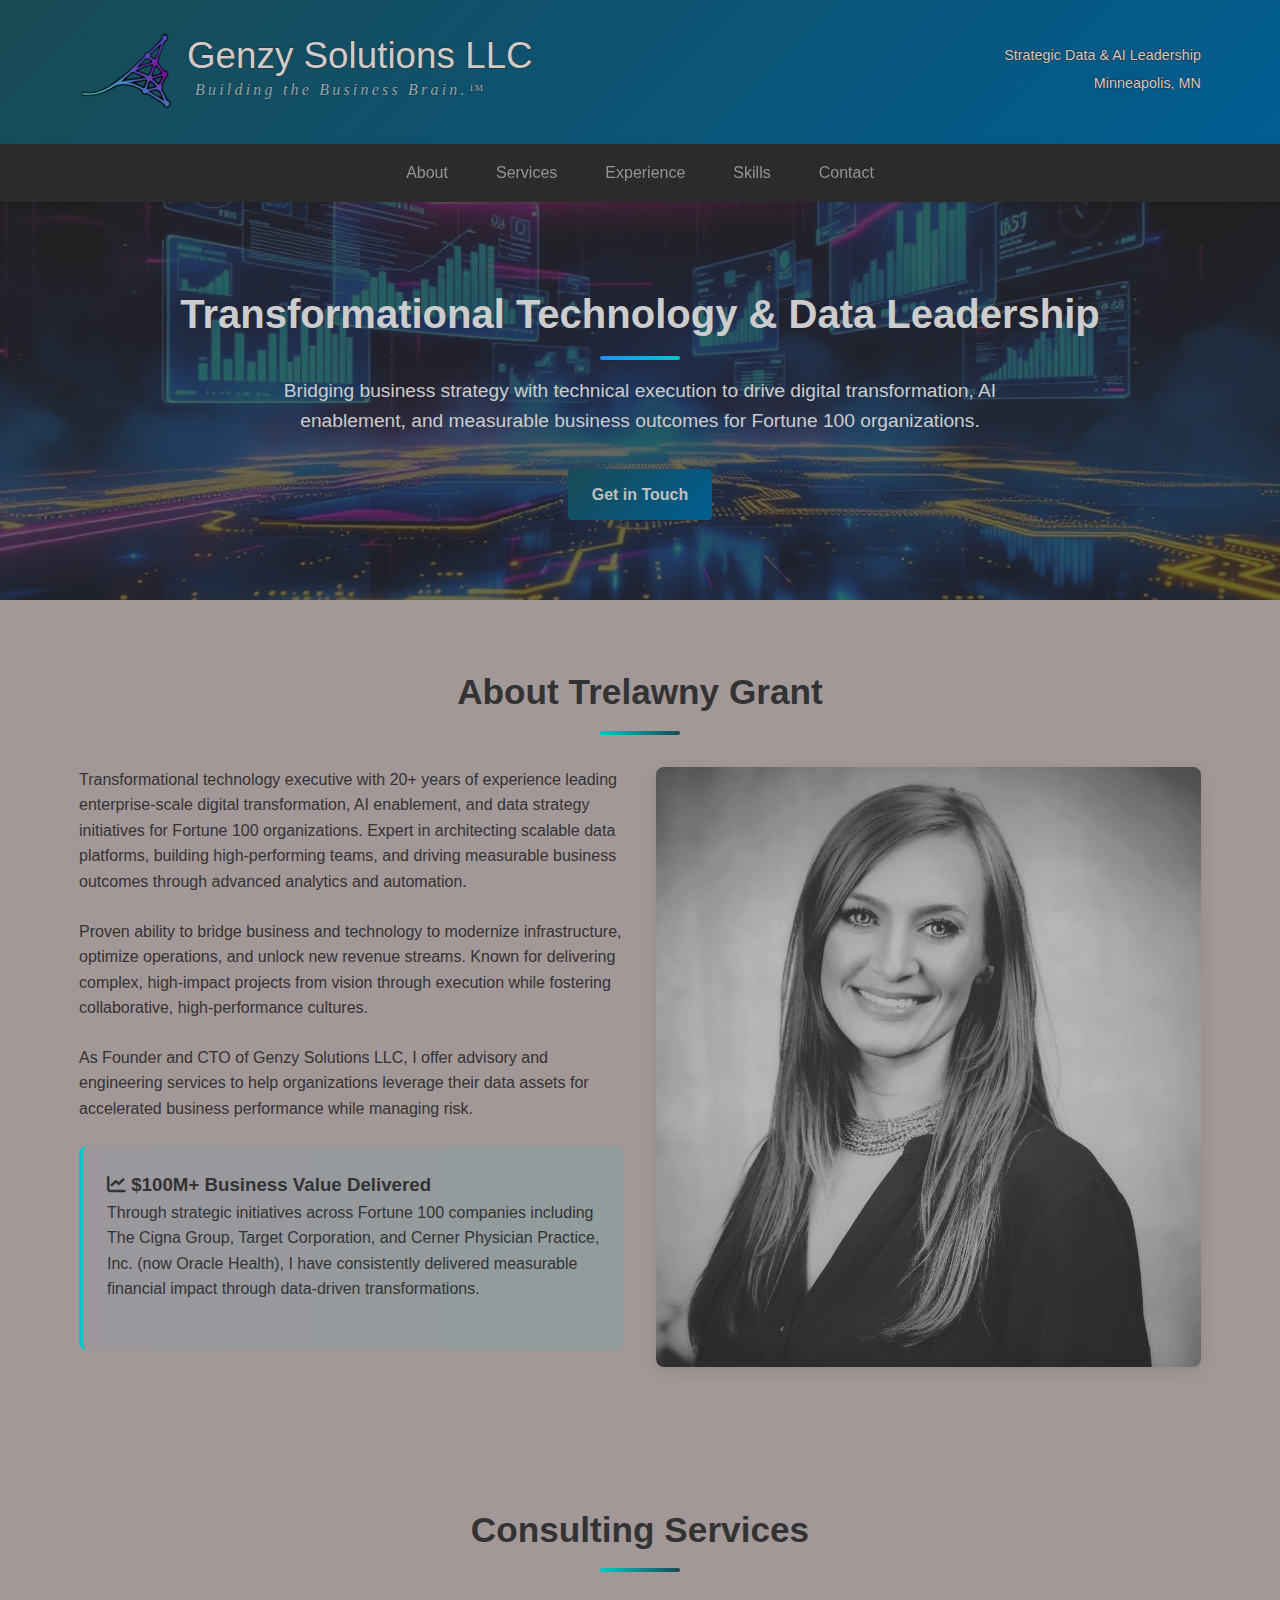
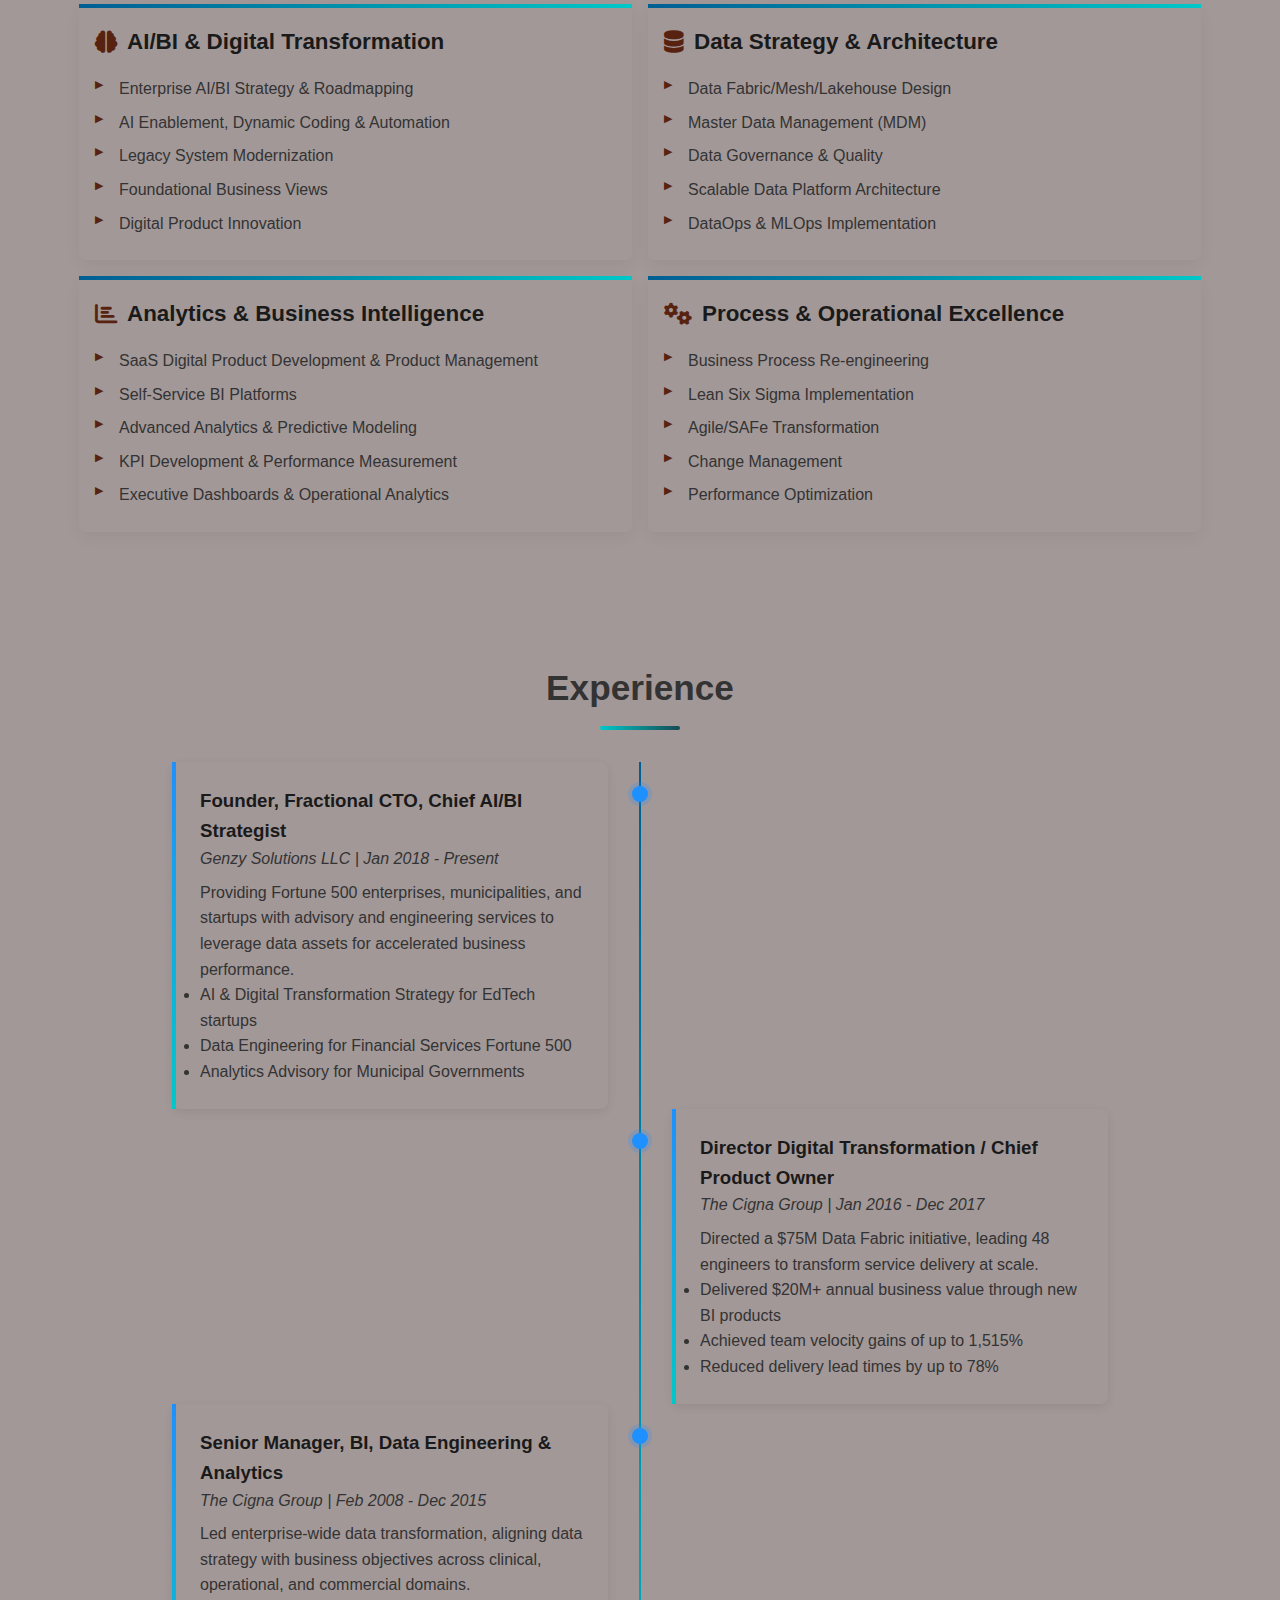
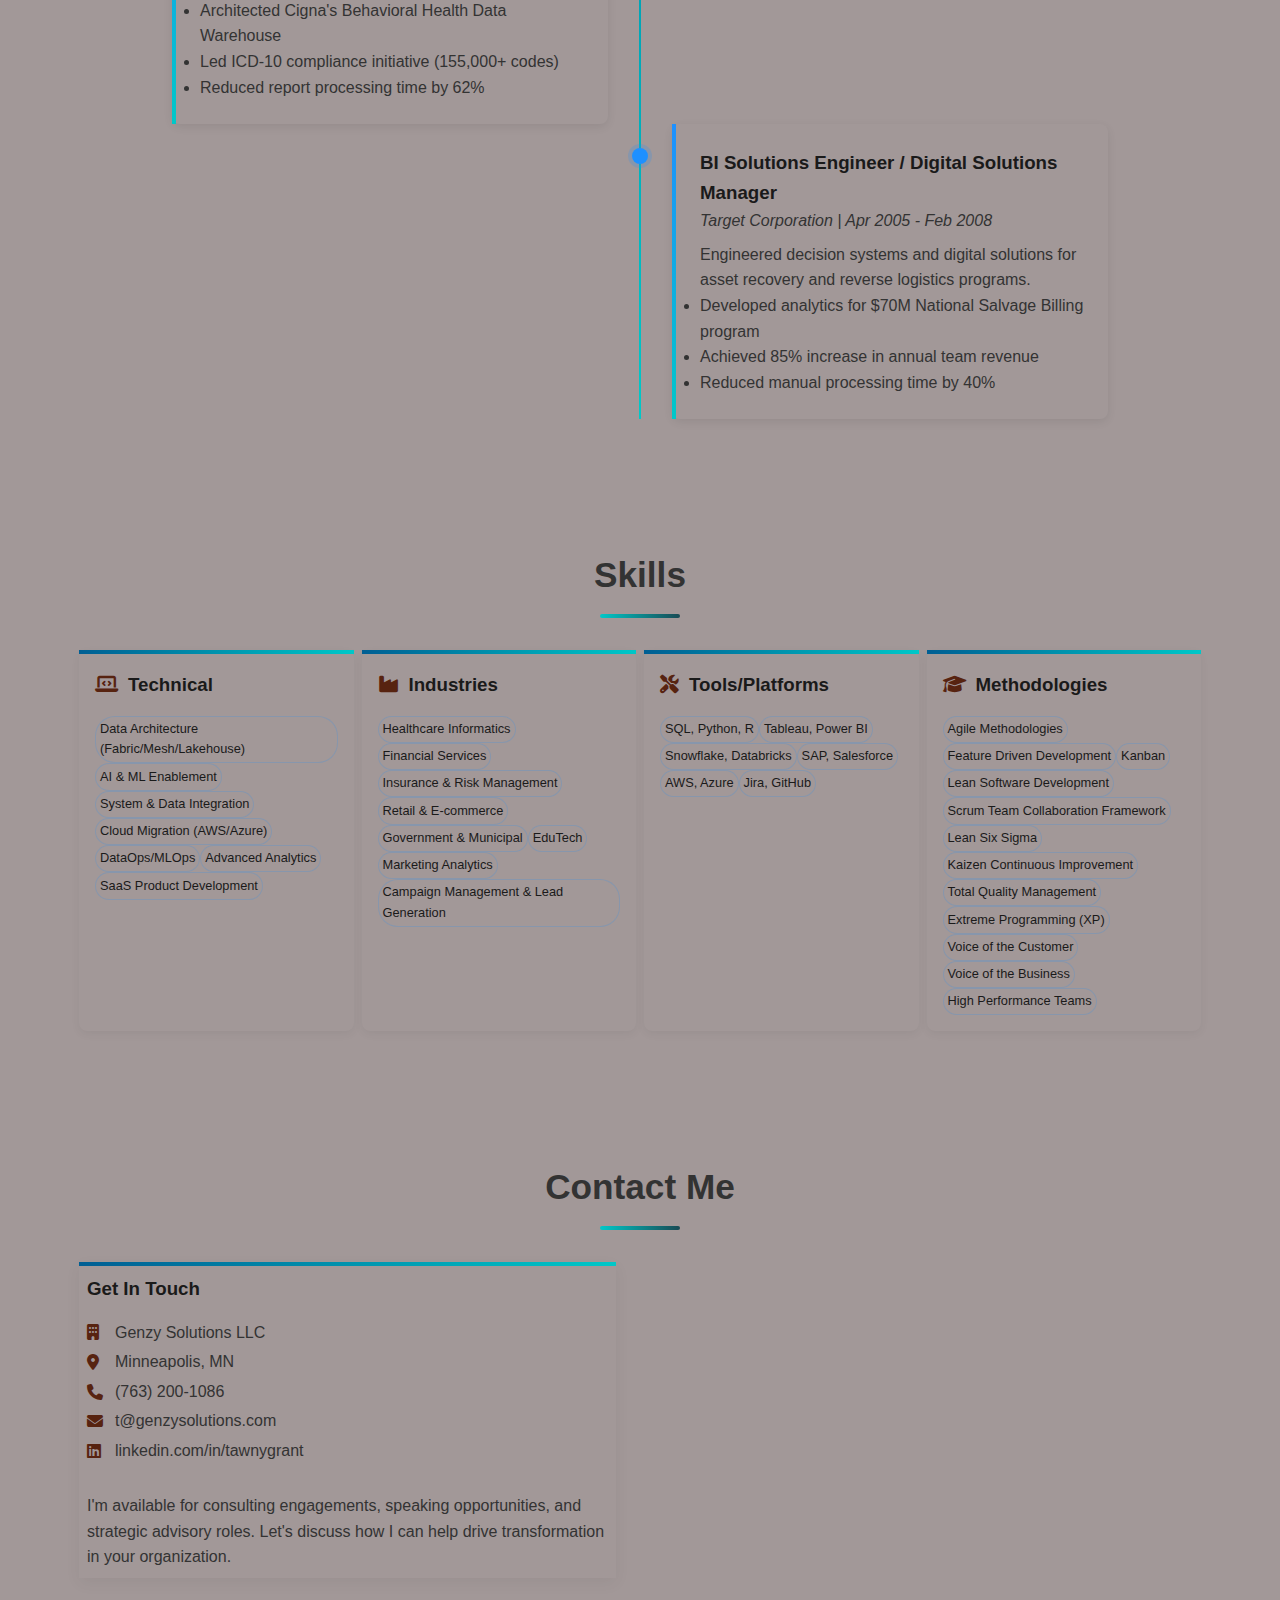
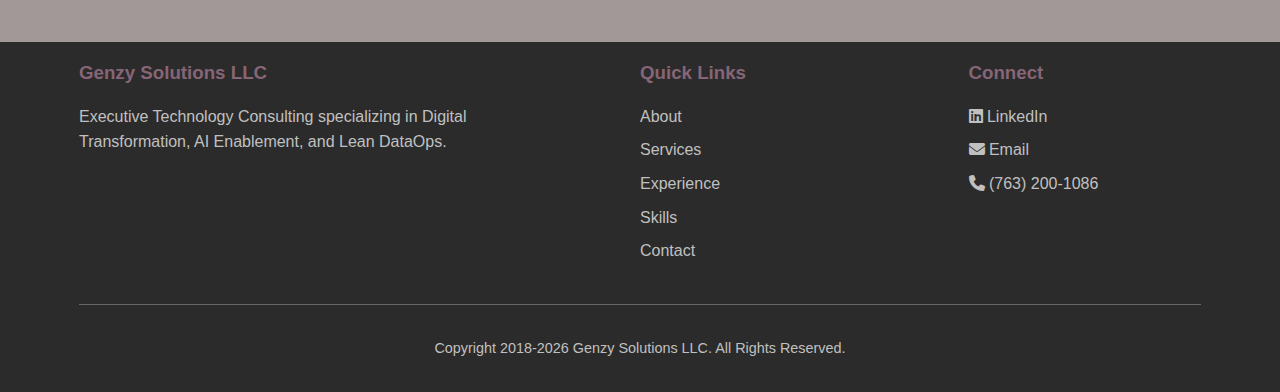
<file: index_teal.html>
<!DOCTYPE html>
<html lang="en">
<head>
    <meta charset="UTF-8">
    <meta name="viewport" content="width=device-width, initial-scale=1.0">
    <title>Genzy Solutions LLC - Executive Technology Consulting</title>
    <link rel="stylesheet" href="https://cdnjs.cloudflare.com/ajax/libs/font-awesome/6.4.0/css/all.min.css">
    <link rel="stylesheet" href="styles_teal.css">
</head>
<body>
    <!-- Header -->
    <header>
        <div class="container">
            <div class="header-content">
                <div class="logo-container">
                    <!-- Logo only as image -->
					<img src="assets/logo_neuralnet_color.png" alt="Genzy Solutions" class="logo-img">
                    <div class="logo-text">
                        <h1>Genzy Solutions LLC</h1>
                        <p>Building the Business Brain.&trade;</p>
                    </div>
                </div>
				<div class="contact-info">			
                    <p>Strategic Data & AI Leadership</p>
                    <p>Minneapolis, MN</p>
        <!--        <p>Contact me on Linked In</p> -->
                </div>
				
		<!--	<div class="contact-method">
				<div class="contact-icon">
					<a href="https://www.linkedin.com/in/tawnygrant" 
					target="_blank" 
					rel="noopener noreferrer">
						<svg width="24" height="24" viewBox="0 0 24 24" fill="#0077B5">
							<path d="M20.5 2h-17A1.5 1.5 0 002 3.5v17A1.5 1.5 0 003.5 22h17a1.5 1.5 0 001.5-1.5v-17A1.5 1.5 0 0020.5 2zM8 19H5v-9h3zM6.5 8.25A1.75 1.75 0 118.3 6.5a1.78 1.78 0 01-1.8 1.75zM19 19h-3v-4.74c0-1.42-.6-1.93-1.38-1.93A1.74 1.74 0 0013 14.19a.66.66 0 000 .14V19h-3v-9h2.9v1.3a3.11 3.11 0 012.7-1.4c1.55 0 3.36.86 3.36 3.66z"/>
						</svg>
					</a>
				</div>
				<div class="contact-details">
					<a href="https://www.linkedin.com/messaging/compose/?recipient=tawnygrant" 
					target="_blank" 
					rel="noopener noreferrer"
					class="inmail-btn">
					Send InMail
					</a>
				</div>  -->
			</div>
            </div>
        </div>
    </header>

    <!-- Navigation -->
    <nav>
        <div class="container">
            <ul>
                <li><a href="#about">About</a></li>
                <li><a href="#services">Services</a></li>
                <li><a href="#experience">Experience</a></li>
                <li><a href="#skills">Skills</a></li>
                <li><a href="#contact">Contact</a></li>
            </ul>
        </div>
    </nav>

    <!-- Hero Section -->
    <section class="hero">
        <div class="container">
            <h2>Transformational Technology & Data Leadership</h2>
            <p>Bridging business strategy with technical execution to drive digital transformation, AI enablement, and measurable business outcomes for Fortune 100 organizations.</p>
            <a href="#contact" class="btn">Get in Touch</a>
        </div>
    </section>

    <!-- About Section -->
    <section id="about">
        <div class="container">
            <h2>About Trelawny Grant</h2>
            <div class="about-content">
                <div class="about-text">
                    <p>Transformational technology executive with 20+ years of experience leading enterprise-scale digital transformation, AI enablement, and data strategy initiatives for Fortune 100 organizations. Expert in architecting scalable data platforms, building high-performing teams, and driving measurable business outcomes through advanced analytics and automation.</p>
                    <p>Proven ability to bridge business and technology to modernize infrastructure, optimize operations, and unlock new revenue streams. Known for delivering complex, high-impact projects from vision through execution while fostering collaborative, high-performance cultures.</p>
                    <p>As Founder and CTO of Genzy Solutions LLC, I offer advisory and engineering services to help organizations leverage their data assets for accelerated business performance while managing risk.</p>
                    <div class="value-highlight">
                        <h3><i class="fas fa-chart-line"></i> $100M+ Business Value Delivered</h3>
                        <p>Through strategic initiatives across Fortune 100 companies including The Cigna Group, Target Corporation, and Cerner Physician Practice, Inc. (now Oracle Health), I have consistently delivered measurable financial impact through data-driven transformations.</p>
                    </div>
                </div>
               <div class="profile-image">
					<!-- Local headshot reference -->
                    <img src="assets/tawnygrantheadshot.png" alt="Trelawny Grant Headshot" class="profile-image">
                    <!-- Alternative placeholder if image fails to load -->
                    <div class="profile-placeholder" style="display: none;">
						<i class="fas fa-user-tie" style="font-size: 5rem; color: var(--ocean);"></i>
                    </div>
                </div>
            </div>
        </div>
    </section>

    <!-- Services Section -->
    <section id="services">
        <div class="container">
            <h2>Consulting Services</h2>
            <div class="services-grid">
                <div class="service-card">
                    <h3><i class="fas fa-brain"></i> AI/BI & Digital Transformation</h3>
                    <ul>
                        <li>Enterprise AI/BI Strategy & Roadmapping</li>
                        <li>AI Enablement, Dynamic Coding & Automation</li>
                        <li>Legacy System Modernization</li>
                        <li>Foundational Business Views</li>
                        <li>Digital Product Innovation</li>
                    </ul>
                </div>
                <div class="service-card">
                    <h3><i class="fas fa-database"></i> Data Strategy & Architecture</h3>
                    <ul>
                        <li>Data Fabric/Mesh/Lakehouse Design</li>
                        <li>Master Data Management (MDM)</li>
                        <li>Data Governance & Quality</li>
                        <li>Scalable Data Platform Architecture</li>
                        <li>DataOps & MLOps Implementation</li>
                    </ul>
                </div>
                <div class="service-card">
                    <h3><i class="fas fa-chart-bar"></i> Analytics & Business Intelligence</h3>
                    <ul>
                        <li>SaaS Digital Product Development & Product Management</li>
                        <li>Self-Service BI Platforms</li>
                        <li>Advanced Analytics & Predictive Modeling</li>
                        <li>KPI Development & Performance Measurement</li>
                        <li>Executive Dashboards & Operational Analytics</li>
                    </ul>
                </div>
                <div class="service-card">
                    <h3><i class="fas fa-cogs"></i> Process & Operational Excellence</h3>
                    <ul>
                        <li>Business Process Re-engineering</li>
                        <li>Lean Six Sigma Implementation</li>
                        <li>Agile/SAFe Transformation</li>
                        <li>Change Management</li>
                        <li>Performance Optimization</li>
                    </ul>
                </div>
            </div>
        </div>
    </section>

    <!-- Experience Section -->
    <section id="experience">
        <div class="container">
            <h2>Experience</h2>
            <div class="timeline">
                <div class="timeline-item">
                    <div class="timeline-content">
                        <h3>Founder, Fractional CTO, Chief AI/BI Strategist</h3>
                        <p class="date">Genzy Solutions LLC | Jan 2018 - Present</p>
                        <p>Providing Fortune 500 enterprises, municipalities, and startups with advisory and engineering services to leverage data assets for accelerated business performance.</p>
                        <ul>
                            <li>AI & Digital Transformation Strategy for EdTech startups</li>
                            <li>Data Engineering for Financial Services Fortune 500</li>
                            <li>Analytics Advisory for Municipal Governments</li>
                        </ul>
                    </div>
                </div>
                <div class="timeline-item">
                    <div class="timeline-content">
                        <h3>Director Digital Transformation / Chief Product Owner</h3>
                        <p class="date">The Cigna Group | Jan 2016 - Dec 2017</p>
                        <p>Directed a $75M Data Fabric initiative, leading 48 engineers to transform service delivery at scale.</p>
                        <ul>
                            <li>Delivered $20M+ annual business value through new BI products</li>
                            <li>Achieved team velocity gains of up to 1,515%</li>
                            <li>Reduced delivery lead times by up to 78%</li>
                        </ul>
                    </div>
                </div>
                <div class="timeline-item">
                    <div class="timeline-content">
                        <h3>Senior Manager, BI, Data Engineering & Analytics</h3>
                        <p class="date">The Cigna Group | Feb 2008 - Dec 2015</p>
                        <p>Led enterprise-wide data transformation, aligning data strategy with business objectives across clinical, operational, and commercial domains.</p>
                        <ul>
                            <li>Architected Cigna's Behavioral Health Data Warehouse</li>
                            <li>Led ICD-10 compliance initiative (155,000+ codes)</li>
                            <li>Reduced report processing time by 62%</li>
                        </ul>
                    </div>
                </div>
                <div class="timeline-item">
                    <div class="timeline-content">
                        <h3>BI Solutions Engineer / Digital Solutions Manager</h3>
                        <p class="date">Target Corporation | Apr 2005 - Feb 2008</p>
                        <p>Engineered decision systems and digital solutions for asset recovery and reverse logistics programs.</p>
                        <ul>
                            <li>Developed analytics for $70M National Salvage Billing program</li>
                            <li>Achieved 85% increase in annual team revenue</li>
                            <li>Reduced manual processing time by 40%</li>
                        </ul>
                    </div>
                </div>
            </div>
        </div>
    </section>

    <!-- Skills Section -->
    <section id="skills">
        <div class="container">
            <h2>Skills</h2>
            <div class="skills-container">
                <div class="skill-category">
                    <h3><i class="fas fa-laptop-code"></i>Technical</h3>
                    <div class="skill-tags">
                        <span class="skill-tag">Data Architecture (Fabric/Mesh/Lakehouse)</span>
                        <span class="skill-tag">AI & ML Enablement</span>
                        <span class="skill-tag">System & Data Integration</span>
                        <span class="skill-tag">Cloud Migration (AWS/Azure)</span>
                        <span class="skill-tag">DataOps/MLOps</span>
                        <span class="skill-tag">Advanced Analytics</span>
                        <span class="skill-tag">SaaS Product Development</span>
                    </div>
                </div>
                <div class="skill-category">
                    <h3><i class="fas fa-industry"></i>Industries</h3>
                    <div class="skill-tags">
                        <span class="skill-tag">Healthcare Informatics</span>
                        <span class="skill-tag">Financial Services</span>
                        <span class="skill-tag">Insurance & Risk Management</span>
                        <span class="skill-tag">Retail & E-commerce</span>
                        <span class="skill-tag">Government & Municipal</span>
                        <span class="skill-tag">EduTech</span>
						<span class="skill-tag">Marketing Analytics</span>
						<span class="skill-tag">Campaign Management & Lead Generation</span>
                    </div>
                </div>
                <div class="skill-category">
                    <h3><i class="fas fa-tools"></i>Tools/Platforms</h3>
                    <div class="skill-tags">
                        <span class="skill-tag">SQL, Python, R</span>
                        <span class="skill-tag">Tableau, Power BI</span>
                        <span class="skill-tag">Snowflake, Databricks</span>
                        <span class="skill-tag">SAP, Salesforce</span>
                        <span class="skill-tag">AWS, Azure</span>
                        <span class="skill-tag">Jira, GitHub</span>
                    </div>
                </div>
                <div class="skill-category">
                    <h3><i class="fas fa-graduation-cap"></i>Methodologies</h3>
                    <div class="skill-tags">
                        <span class="skill-tag">Agile Methodologies</span>
                        <span class="skill-tag">Feature Driven Development</span>
                        <span class="skill-tag">Kanban</span>
                        <span class="skill-tag">Lean Software Development</span>
                        <span class="skill-tag">Scrum Team Collaboration Framework</span>
                        <span class="skill-tag">Lean Six Sigma</span>
                        <span class="skill-tag">Kaizen Continuous Improvement</span>
                        <span class="skill-tag">Total Quality Management</span>
                        <span class="skill-tag">Extreme Programming (XP)</span>
                        <span class="skill-tag">Voice of the Customer</span>
                        <span class="skill-tag">Voice of the Business</span>
                        <span class="skill-tag">High Performance Teams</span>
                    </div>
                </div>
            </div>
        </div>
    </section>

    <!-- Contact Section -->
    <section id="contact">
        <div class="container">
            <h2>Contact Me</h2>
            <div class="contact-content">
                <div class="contact-info-card">
                    <h3>Get In Touch</h3>
                    <div class="contact-details">
						<!--<p><i class="fas fa-user"></i>Trelawny Grant</p> -->
                        <p><i class="fas fa-building"></i>Genzy Solutions LLC</p>
                        <p><i class="fas fa-map-marker-alt"></i>Minneapolis, MN</p>
                        <p><i class="fas fa-phone"></i>(763) 200-1086</p>
                        <p><i class="fas fa-envelope"></i>t@genzysolutions.com</p>
                        <p><i class="fab fa-linkedin"></i>linkedin.com/in/tawnygrant</p>
                    </div>
							<br>
						<p>I'm available for consulting engagements, speaking opportunities, and strategic advisory roles. Let's discuss how I can help drive transformation in your organization.</p>
                </div>
            </div>
        </div>
    </section>

    <!-- Footer -->
    <footer>
        <div class="container">
            <div class="footer-content">
                <div class="footer-section">
                    <h3>Genzy Solutions LLC</h3>
						<p>Executive Technology Consulting specializing in Digital Transformation, AI Enablement, and Lean DataOps.</p>
                </div>
                <div class="footer-section">
                    <h3>Quick Links</h3>
						<a href="#about">About</a>
						<a href="#services">Services</a>
						<a href="#experience">Experience</a>
						<a href="#skills">Skills</a>
						<a href="#contact">Contact</a>
                </div>
                <div class="footer-section">
                    <h3>Connect</h3>
					<a href="https://www.linkedin.com/in/tawnygrant" target="_blank"><i class="fab fa-linkedin"></i> LinkedIn</a>
					<a href="mailto:t@genzysolutions.com"><i class="fas fa-envelope"></i> Email</a>
					<a href="tel:7632001086"><i class="fas fa-phone"></i> (763) 200-1086</a>
                </div>				
            </div>
            <div class="copyright" id="copyright">
                <!-- This will be populated by JavaScript -->
            </div>
		</div>
    </footer>

    <script>
        // DOM Manipulation Method for Copyright Year
        document.addEventListener('DOMContentLoaded', function() {
            const currentYear = new Date().getFullYear();
            const startYear = 2018;
            const yearText = currentYear > startYear ? 
                `${startYear}-${currentYear}` : `${startYear}`;
                
            document.getElementById('copyright').textContent = 
                `Copyright ${yearText} Genzy Solutions LLC. All Rights Reserved.`;
        });

        // Smooth scrolling for navigation links
        document.querySelectorAll('nav a').forEach(anchor => {
            anchor.addEventListener('click', function(e) {
                e.preventDefault();
                
                const targetId = this.getAttribute('href');
                const targetElement = document.querySelector(targetId);
                
                if (targetElement) {
                    window.scrollTo({
                        top: targetElement.offsetTop - 80,
                        behavior: 'smooth'
                    });
                }
            });
        });
	</script>

</body>
</html>
</file>
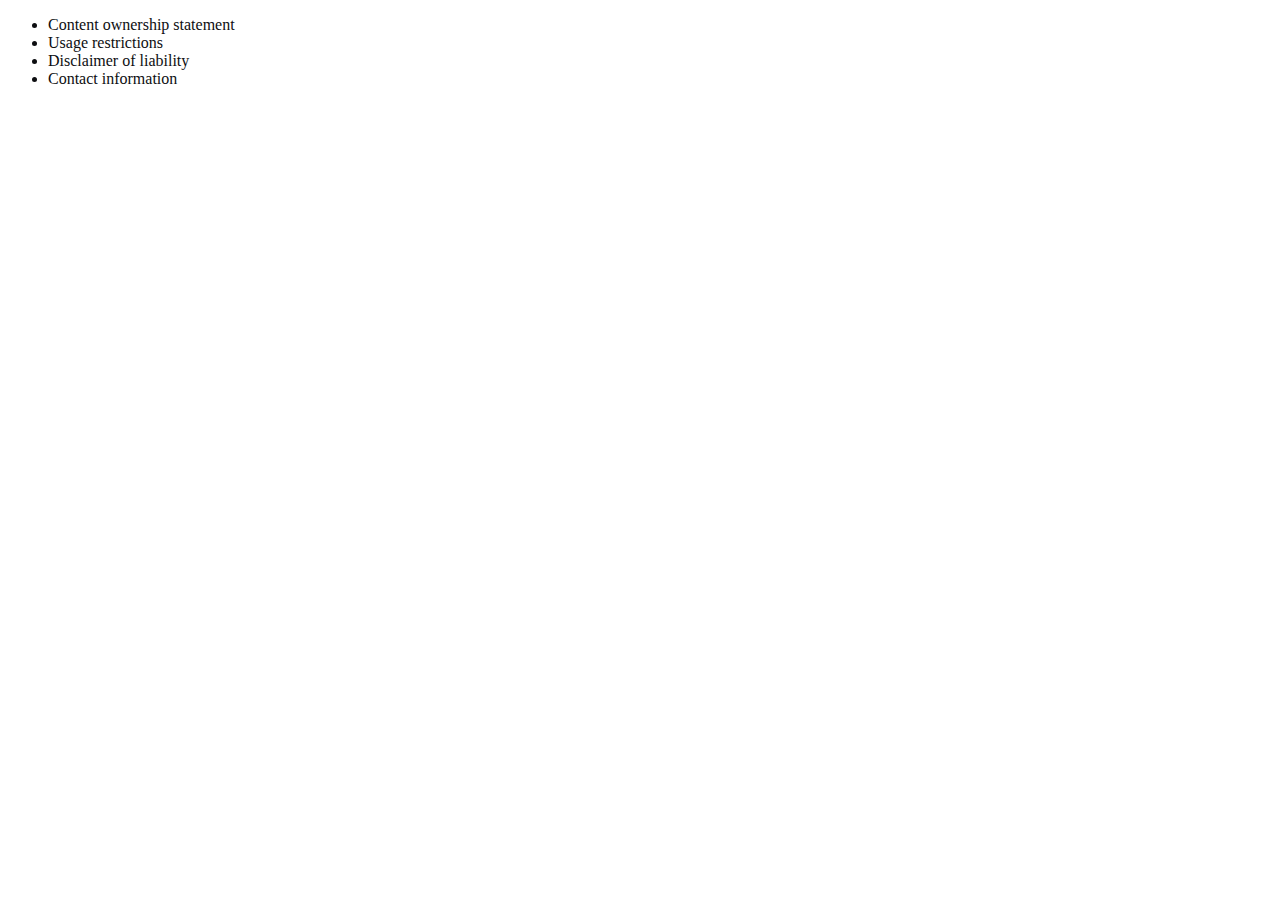
<file: terms.html>
<!DOCTYPE html PUBLIC "-//W3C//DTD HTML 4.01//EN" "http://www.w3.org/TR/html4/strict.dtd">
<html>
<head>
  <meta http-equiv="Content-Type" content="text/html; charset=utf-8">
  <meta http-equiv="Content-Style-Type" content="text/css">
  <title></title>
  <meta name="Generator" content="Cocoa HTML Writer">
  <meta name="CocoaVersion" content="2575.7">
  <style type="text/css">
    li.li1 {margin: 0.0px 0.0px 0.0px 0.0px; font: 16.0px 'Helvetica Neue'; color: #0d0e11; -webkit-text-stroke: #0d0e11}
    span.s1 {background-color: #ffffff; -webkit-text-stroke: 0px #000000}
    span.s2 {font-kerning: none; background-color: #ffffff}
    ul.ul1 {list-style-type: disc}
  </style>
</head>
<body>
<ul class="ul1">
  <li class="li1"><span class="s1"></span><span class="s2">Content ownership statement</span></li>
  <li class="li1"><span class="s1"></span><span class="s2">Usage restrictions</span></li>
  <li class="li1"><span class="s1"></span><span class="s2">Disclaimer of liability</span></li>
  <li class="li1"><span class="s1"></span><span class="s2">Contact information</span></li>
</ul>
</body>
</html>
</file>
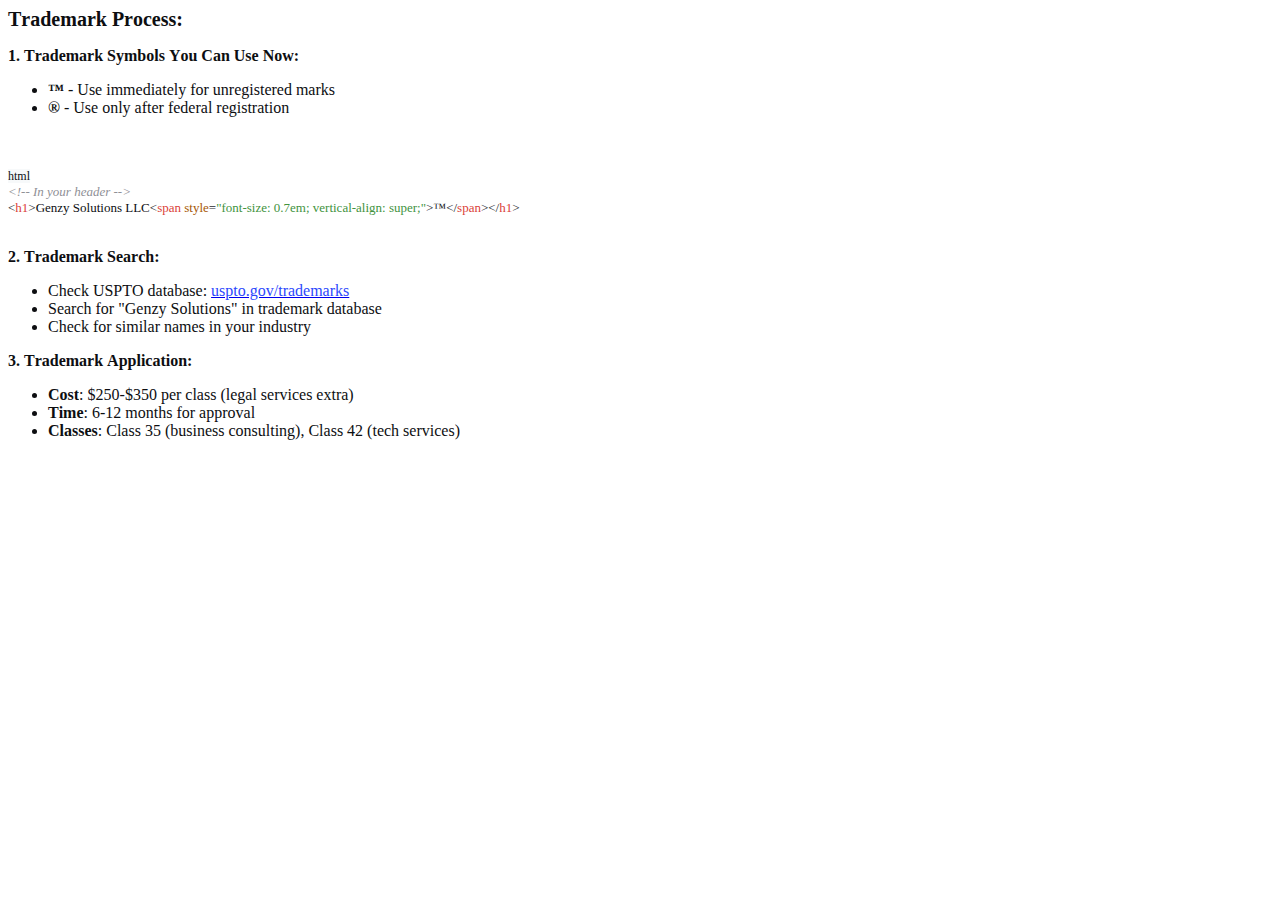
<file: trademarks.html>
<!DOCTYPE html PUBLIC "-//W3C//DTD HTML 4.01//EN" "http://www.w3.org/TR/html4/strict.dtd">
<html>
<head>
  <meta http-equiv="Content-Type" content="text/html; charset=utf-8">
  <meta http-equiv="Content-Style-Type" content="text/css">
  <title></title>
  <meta name="Generator" content="Cocoa HTML Writer">
  <meta name="CocoaVersion" content="2575.7">
  <style type="text/css">
    p.p4 {margin: 0.0px 0.0px 0.0px 36.0px; text-indent: -36.0px; font: 16.0px 'Helvetica Neue'; color: #0d0e11; -webkit-text-stroke: #0d0e11; min-height: 18.0px}
    p.p5 {margin: 0.0px 0.0px 0.0px 0.0px; font: 12.0px Menlo; color: #0d0e11; -webkit-text-stroke: #0d0e11}
    p.p6 {margin: 0.0px 0.0px 0.0px 0.0px; font: 13.0px Menlo; color: #8f9096; -webkit-text-stroke: #8f9096}
    p.p7 {margin: 0.0px 0.0px 0.0px 0.0px; font: 13.0px Menlo; color: #42933e; -webkit-text-stroke: #42933e}
    p.p8 {margin: 0.0px 0.0px 0.0px 0.0px; font: 13.0px Menlo; color: #0d0e11; -webkit-text-stroke: #0d0e11; min-height: 15.0px}
    li.li3 {margin: 0.0px 0.0px 0.0px 0.0px; font: 16.0px 'Helvetica Neue'; color: #0d0e11; -webkit-text-stroke: #0d0e11}
    span.s1 {font-kerning: none}
    span.s2 {font: 16.0px '.SF NS'; background-color: #ffffff; -webkit-text-stroke: 0px #000000}
    span.s3 {font: 16.0px '.SF NS'; font-kerning: none; background-color: #ffffff}
    span.s4 {font-kerning: none; background-color: #ffffff}
    span.s5 {font-kerning: none; background-color: #f7f9fa}
    span.s6 {font-kerning: none; color: #2a2c33; -webkit-text-stroke: 0px #2a2c33}
    span.s7 {font-kerning: none; color: #db3f39; -webkit-text-stroke: 0px #db3f39}
    span.s8 {font-kerning: none; color: #0d0e11; -webkit-text-stroke: 0px #0d0e11}
    span.s9 {font-kerning: none; color: #a75705; -webkit-text-stroke: 0px #a75705}
    span.s10 {background-color: #ffffff; -webkit-text-stroke: 0px #000000}
    span.s11 {font-kerning: none; color: #2b47fd; -webkit-text-stroke: 0px #2b47fd}
    ul.ul1 {list-style-type: disc}
  </style>
</head>
<body>
<h3 style="margin: 0.0px 0.0px 16.0px 0.0px; font: 20.0px 'Helvetica Neue'; color: #0d0e11; -webkit-text-stroke: #0d0e11; background-color: #ffffff"><span class="s1"><b>Trademark Process:</b></span></h3>
<h4 style="margin: 0.0px 0.0px 8.0px 0.0px; font: 16.0px '.SF NS'; color: #0d0e11; -webkit-text-stroke: #0d0e11; background-color: #ffffff"><span class="s1"><b>1. Trademark Symbols You Can Use Now:</b></span></h4>
<ul class="ul1">
  <li class="li3"><span class="s2"><b></b></span><span class="s3"><b>™</b></span><span class="s4"> - Use immediately for unregistered marks</span></li>
  <li class="li3"><span class="s2"><b></b></span><span class="s3"><b>®</b></span><span class="s4"> - Use only after federal registration</span></li>
</ul>
<p class="p4"><span class="s1"></span><br></p>
<p class="p4"><span class="s1"></span><br></p>
<p class="p5"><span class="s5">html</span></p>
<p class="p6"><span class="s1"><i>&lt;!-- In your header --&gt;</i><i></i></span></p>
<p class="p7"><span class="s6">&lt;</span><span class="s7">h1</span><span class="s6">&gt;</span><span class="s8">Genzy Solutions LLC</span><span class="s6">&lt;</span><span class="s7">span </span><span class="s9">style</span><span class="s6">=</span><span class="s1">"font-size: 0.7em; vertical-align: super;"</span><span class="s6">&gt;</span><span class="s8">™</span><span class="s6">&lt;/</span><span class="s7">span</span><span class="s6">&gt;&lt;/</span><span class="s7">h1</span><span class="s6">&gt;</span></p>
<p class="p8"><span class="s1"></span><br></p>
<p class="p8"><span class="s1"></span><br></p>
<h4 style="margin: 0.0px 0.0px 8.0px 0.0px; font: 16.0px '.SF NS'; color: #0d0e11; -webkit-text-stroke: #0d0e11; background-color: #ffffff"><span class="s1"><b>2. Trademark Search:</b></span></h4>
<ul class="ul1">
  <li class="li3"><span class="s10"></span><span class="s4">Check USPTO database: <a href="https://www.uspto.gov/trademarks"><span class="s11">uspto.gov/trademarks</span></a></span></li>
  <li class="li3"><span class="s10"></span><span class="s4">Search for "Genzy Solutions" in trademark database</span></li>
  <li class="li3"><span class="s10"></span><span class="s4">Check for similar names in your industry</span></li>
</ul>
<h4 style="margin: 0.0px 0.0px 8.0px 0.0px; font: 16.0px '.SF NS'; color: #0d0e11; -webkit-text-stroke: #0d0e11; background-color: #ffffff"><span class="s1"><b>3. Trademark Application:</b></span></h4>
<ul class="ul1">
  <li class="li3"><span class="s2"><b></b></span><span class="s3"><b>Cost</b></span><span class="s4">: $250-$350 per class (legal services extra)</span></li>
  <li class="li3"><span class="s2"><b></b></span><span class="s3"><b>Time</b></span><span class="s4">: 6-12 months for approval</span></li>
  <li class="li3"><span class="s2"><b></b></span><span class="s3"><b>Classes</b></span><span class="s4">: Class 35 (business consulting), Class 42 (tech services)</span></li>
</ul>
</body>
</html>
</file>
<file: styles.css>
/* Reset and Base Styles */
* {
    margin: 0;
    padding: 0;
    box-sizing: border-box;
    font-family: Avenir Next, Neue Haas Grotesk, Segoe UI, Tahoma, Geneva, Verdana, sans-serif;
}

/* Colors Pallette*/
:root {
	--black: #2B2B2B;
    --mud: #1A1A1A; 
    --soil: #2B2B2B; 
    --dirt: #333333; 
    --gray: #666666; 
	--stone: #979191;
	--clay: #A29898;
	--mauve: #866576;
	--taupe: #CCCCCC;
	--cream: #C0C0C0; 
	--custard: #CCCC99;
	--sun: #D9C049; 
	--amber: #FFA000; 
	--flame: #E66C37; 
	--iron: #572310;
	--jungle: #194A54; 
	--slate: #005E93; 
	--sky: #1E90FF; 
	--ocean: #00C8C8; 
}

body {
    line-height: 1.6;
    color: var(--dirt);
    background-color: var(--clay);
}

.container {
    width: 90%;
    max-width: 100%; /* 1200px */
    margin: 0 auto;
    padding: 0 15px; /* Reduced from 15px */
}

section {
    padding: 4rem 0; /*Reduced from 4rem */
}

/*About Header*/
section h2 {  
    text-align: center;
    margin-bottom: 2rem; /* 3rem */
    font-size: 2.2rem;
    color: var(--dirt);
    position: relative;
}

/*Gradient Line under About Header */
section h2:after {
    content: '';
    display: block;
    width: 80px;
    height: 4px;
    /* background: var(--ocean); */
	background: linear-gradient(to right, var(--ocean), var(--sky));
    margin: 10px auto;
    border-radius: 2px;
}

/* Get In Touch Button */
.btn {
    display: inline-block;
    background: linear-gradient(135deg, var(--jungle) 0%, var(--sun) 250%);
    color: var(--cream);
    padding: 0.8rem 1.5rem;
    border-radius: 4px;
    text-decoration: none; /* removes underline */
    font-weight: 600;
    transition: all 0.3s;
    /* border: none; */
    cursor: pointer;
    /* box-shadow: 0 4px 6px rgba(0, 0, 0, 0.1); */
}

.btn:hover {
    background: linear-gradient(135deg, var(--jungle) 0%, var(--flame) 200%);
	transform: translateY(-2px);
	color: var(--ocean); 
    box-shadow: 0 6px 8px rgba(0, 0, 0, 0.15);
}
/*.btn:hover {
    color: var(--cream);
}*/

.btn:after {
    content: '';
    position: absolute;
    width: 0;
    height: 2px;
    bottom: 0;
    left: 0;
    background: linear-gradient(to right, var(--sky), var(--ocean));
    transition: width 0.3s;
}

.btn:hover:after {
    width: 100%;
}

/* Header Styles */
header {
    /*background: linear-gradient(135deg, var(--sun) 0%, var(--sun) 100%); */
	background: linear-gradient(135deg, var(--jungle) 0%, var(--slate) 200%);
    color: var(--gray);
    padding: 2rem 0;  /* 2rem */
    box-shadow: 0 2px 15px rgba(0,0,0,0.1); /* 2px 15px */
}

.header-content {
    display: flex;
    justify-content: space-between;
    align-items: center; /* left */
    flex-wrap: wrap;
    gap: 1px;
}

/* Logo Section */
.logo-container {
    display: flex;
    align-items: center;
    gap: 15px; /* Reduced from 15px */
    flex: 1;
    min-width: 250px; /* Reduced from 250px */
}

.logo-img {
    height: 120px; /* Increased from 60px */
    width: auto;
    max-width: 180px; /* Reduced from 180px */
    object-fit: contain;
    /* filter: brightness(0) invert(1); (Makes logo visible on dark background) */
}

.logo-text h1 {
    font-family: Verdana, 'Neue Haas Grotesk Text Pro', Montserrat, Calibri, Abadi, 'Avenir', Helvetica Neue, Arial, sans-serif;
    font-weight: 540; 
    font-size: 2.3rem;
    margin-bottom: 0.3rem;
    color: var(--taupe);
	/* letter-spacing: 0.1em; */
	line-height: 1;
	-webkit-text-stroke: 1px var(--soil); 
	text-stroke: 1px var(--soil); 
	paint-order: stroke fill; 
}

.logo-text p {
	font-family: Consolas, Calibri, Aptos;
    font-weight: 200; 
    font-size: 1.0rem; 
    color: var(--taupe);
    letter-spacing: 0.2em; 
    margin: 0.5rem;
	line-height: 1;
	font-style: italic;
	opacity: 0.7;
	-webkit-text-stroke: 0.5px black;
	text-stroke: 0.5px black; 
	paint-order: stroke fill;  
}

/* Market Role */
.contact-info {
    text-align: right;
    color: var(--taupe);
    flex-shrink: 0;
	-webkit-text-stroke: 1px var(--soil); 
	text-stroke: 1px var(--soil); 
	paint-order: stroke fill; 
}

.contact-info p {
    margin-bottom: 0.3rem;
    font-weight: 500;
    font-size: 0.9rem;
	color: var(--taupe);
	-webkit-text-stroke: 1px var(--soil); 
	text-stroke: 1px var(--soil); 
	paint-order: stroke fill; 
}

/* Navigation */
nav {
    background-color: var(--soil);
    padding: 1rem 0;
    position: sticky;
    top: 0;
    z-index: 100;
    box-shadow: 0 2px 5px rgba(0,0,0,0.1);
}

nav ul {
    display: flex;
    list-style: none;
    justify-content: center;
    flex-wrap: wrap;
}

nav li {
    margin: 0 1.5rem; /* 0 1.5rem */
}

nav a {
    color: var(--stone);
    text-decoration: none;
    font-weight: 500; /* 500 */
    transition: color 0.3s; /* 0.3s */
    padding: 0.5rem 0; /* 0.5rem 0 */
    position: relative; /* relative */
}

nav a:hover {
    color: var(--ocean);
}

nav a:after {
    content: '';
    position: absolute;
    width: 0;
    height: 2px;
    bottom: 0;
    left: 0;
    background: linear-gradient(to right, var(--sky), var(--ocean));
    transition: width 0.3s;
}

nav a:hover:after {
    width: 100%;
}

/* Hero Section */
.hero {
    background: linear-gradient(rgba(43, 43, 43, 0.85), rgba(43, 43, 43, 0.85)), url('assets/neon-data-chamber-stockcake.jpg');
    background-size: cover;
    background-position: center;
    color: var(--taupe);
    text-align: center;
    padding: 5rem 0; /* 5rem 0 */
}

.hero h2 {
    font-size: 2.5rem; /* 2.5rem */
    margin-bottom: 1rem; /* 1rem */
    color: var(--taupe);
}

/* Underline Emphasis 1 */
.hero h2:after {
    background: linear-gradient(to right, var(--ocean), var(--sky));
}

.hero p {
    font-size: 1.2rem; /* 1.2rem */
    font-weight: 500;
    max-width: 800px; /* 800px */
    margin: 0 auto 2rem; /* 0 auto 2rem */
}

/* About Section */
.about-content {
    display: grid;
    grid-template-columns: 1fr 1fr;
    gap: 2.0rem; /* 3rem */
    align-items: justify;
}

.about-text p {
    margin-bottom: 1.5rem; /* 1.5rem */
}

/* Value Callout Card */
.value-highlight {
    /*background: #FFF9C4; */
	background: linear-gradient(to right, rgba(30, 144, 255, 0.05), rgba(0, 200, 200, 0.1));
    padding: 1.5rem; /* 1.5rem */
    border-radius: 8px; /* 8px */
    margin-top: 1.5rem; /* 1.5rem */
    /*border-left: 4px solid var(--amber); */
	border-left: 4px solid var(--ocean); /* 4px */
}

/* Headshot */
.profile-image {
    text-align: center;
    position: relative;
}

.profile-image img {
    max-width: 100%;
    border-radius: 8px;
    box-shadow: 0 5px 15px rgba(0,0,0,0.1);
    height: 600px; /* 700px */
    object-fit: cover;
    width: 100%;
}

.profile-placeholder {
    background: linear-gradient(135deg, #F0F8FF 0%, #E6F7FF 100%);
    height: 700px;
    display: flex;
    align-items: center;
    justify-content: center;
    border-radius: 8px;
    border: 2px dashed var(--sky);
    color: var(--slate);
    font-weight: 500;
}

/* Services Section */
.services-grid {
    display: grid;
    grid-template-columns: repeat(auto-fit, minmax(300px, 1fr)); /* 300px, 1ft */
    gap: 1rem; /* Reduced from 2rem */
}

.service-card {
    background: light;
    border-radius: 8px;
    padding: 1rem; /*Reduced from 2rem */
    box-shadow: 0 5px 15px rgba(0,0,0,0.05);
    transition: transform 0.3s, box-shadow 0.3s;
    height: 100%;
    border-top: 4px solid;
    border-image: linear-gradient(to right, var(--sky), var(--ocean)) 1;
}

.service-card:hover {
    transform: translateY(-5px);
    box-shadow: 0 10px 25px rgba(0,0,0,0.1);
}

.service-card h3 {
    color: var(--mud);
    margin-bottom: 1rem; /* Reduced from 1rem */
    font-size: 1.4rem; /* 1.4rem */
    display: flex; /* flex */
    align-items: center; /* center */
}

.service-card h3 i {
    margin-right: 10px; /* Reduced from 10px */
    color: var(--jungle);
}

.service-card ul {
    list-style-type: none;
}

.service-card li {
    margin-bottom: 0.5rem; /* 0.5rem */
    position: relative; /* relative */
    padding-left: 1.5rem; /* 1.5rem */
}

.service-card li:before {
    content: '▶';
    position: absolute;
    left: 0; /* 0 */
    color: var(--jungle);
    font-size: 0.7rem; /* 0.7rem */
}

/* Experience Section */
.timeline {
    position: relative; /* relative */
    max-width: 1000px; /* 1000px */
    margin: 0 auto; /* 0 auto */
}

.timeline:before {
    content: '';
    position: absolute; /* absolute */
    left: 50%; /* 50% */
    top: 0; /* 0 */
    bottom: 0; /* 0 */
    width: 2px; /* 2px */
    background: linear-gradient(to bottom, var(--sky), var(--ocean));
    transform: translateX(-50%); /* -50% */
}

.timeline-item {
    margin-bottom: 0rem; /* Reduced from 3rem */
    position: relative; /* relative */
    width: 50%; /* 50% */
    padding: 0 2rem; /* Reduced from 2rem */
}

.timeline-item:nth-child(odd) {
    left: 0; /* left: 0 */
}

.timeline-item:nth-child(even) {
    left: 50%; /* left: 50% */
}

.timeline-content {
    background: light;
    padding: 1.5rem; /* 1.5rem */
    border-radius: 8px;
    box-shadow: 0 3px 10px rgba(0,0,0,0.08);
    border-left: 4px solid;
    border-image: linear-gradient(to bottom, var(--sky), var(--ocean)) 1;
}

.timeline-content h3 {
    color: var(--mud);
    margin-bottom: 0rem; /* Reduced from 0.5rem */
}

.timeline-content .date {
    color: var(--dirt);
    font-style: italic;
    margin-bottom: 0.5rem; /* 0.5rem */
}

.timeline-item:before {
    content: '';
    position: absolute; /* absolute */
    width: 16px; /* 16px */
    height: 16px; /* 16px */
    background: var(--sky);
    border-radius: 50%; /* 50% */
    top: 1.5rem; /* 1.5rem */
    right: -8px; /* -8px */
    z-index: 1; /* 1 */
    box-shadow: 0 0 0 4px rgba(30, 144, 255, 0.2);
}

.timeline-item:nth-child(even):before {
    left: -8px; /* left: -8px */
}

/* Skills Section */
.skills-container {
    display: grid; /* grid */
    grid-template-columns: repeat(auto-fit, minmax(250px, 1fr)); /* 250px, 1fr */
    gap: 0.5rem; /* Reduced from 2rem */
}

.skill-category {
    background: var(--clay);
    padding: 1rem; /*Reduced from 1.5rem */
    border-radius: 8px;
    box-shadow: 0 3px 10px rgba(0,0,0,0.05);
    border-top: 4px solid;
    border-image: linear-gradient(to right, var(--sky), var(--ocean)) 1;
}

.skill-category h3 {
    margin-bottom: 1rem; /* 1rem */
    color: var(--mud);
    display: flex;
    align-items: center;
}

.skill-category h3 i {
    margin-right: 10px; /* 10px */
    color: var(--jungle);
}

.skill-tags {
    display: flex;
    flex-wrap: wrap;
    gap: 0rem; /* Reduced from 0.5rem */
}

.skill-tag {
   background: var(--clay);
   /*background: linear-gradient(135deg, #E6F7FF 0%, #F0F8FF 100%);*/
    padding: 0.15rem 0.25rem; /* 0.5rem 1rem */
    border-radius: 20px; /* 20px */
    font-size: 0.8rem; /* 0.9rem */
    font-weight: 500;
	color: var(--mud);
    border: 1px solid rgba(30, 144, 255, 0.2);
}

/* Education Section */
#education {
    background: var(--clay);
}

.education-content {
    display: flex;
    justify-content: center;
}

.education-card {
    background: light;
    padding: 0.5rem;
    border-radius: 8px;
    box-shadow: 0 5px 15px rgba(0,0,0,0.05);
    border-top: 4px solid;
    border-image: linear-gradient(to right, var(--sky), var(--ocean)) 1;
    max-width: 800px;
    width: 100%;
}

.education-card h3 {
    color: var(--mud);
    margin-bottom: 0.15rem;
    font-size: 1.6rem;
    display: flex;
    align-items: center;
}

.education-card h3 i {
    margin-right: 20px;
    color: var(--jungle);
}

.education-location {
    color: var(--dirt);
    font-style: italic;
    margin-bottom: 1rem;
    font-size: 1.1rem;
}

.education-details {
    display: flex;
    flex-direction: column;
    gap: 1.5rem;
}

/*.degree {
    display: flex;
    gap: 1rem;
    align-items: flex-start;
} */

.degree i {
    color: var(--jungle);
    margin-top: 0rem;
    flex-shrink: 0;
}

.degree h4 {
    color: var(--mud);
    margin-bottom: 0.3rem;
    font-size: 1rem;
}


/* Responsive Styles for Education Section */
@media (max-width: 768px) {
    .education-card {
        padding: 1.5rem;
    }
    
    .education-card h3 {
        font-size: 1.4rem;
    }
    
    .degree {
        flex-direction: column;
        gap: 0.5rem;
    }
    
    .degree i {
        margin-top: 0;
    }
}

/* Contact Section */
.contact-content {
    display: grid;
    grid-template-columns: 1fr 1fr;
    gap: 2rem;
}

.contact-info-card {
    background: var(--clay);
    padding: 2rem;
    border-radius: 8px;
    box-shadow: 0 5px 15px rgba(0,0,0,0.05);
    border-top: 4px solid;
    border-image: linear-gradient(to right, var(--sky), var(--ocean)) 1;
}

.contact-info-card h3 {
    margin-bottom: 0.5rem;
    color: var(--mud);
    font-size: 1.4rem;
}

.contact-details p {
    margin-bottom: 0.5rem;
    display: flex;
    align-items: center;
}

.contact-details i {
    margin-right: 0.5rem;
    color: var(--jungle);
    width: 20px;
    text-align: center;
}


/* Responsive Styles for Contact Section */
@media (max-width: 768px) {
    .contact-content {
        grid-template-columns: 1fr;
        gap: 1.5rem;
    }
    
    .contact-info-card {
        padding: 1.5rem;
    }
}

/* Footer */
footer {
    background: var(--soil);
    color: var(--cream);
    padding: 1rem 0 0rem; /* 3rem 0 2rem */
}

.footer-content {
    display: grid;
	grid-template-columns: 2fr 1fr 1fr;
	gap: 6rem;   
	grid-auto-flow: column;
	margin-bottom: 2rem;
	/*grid-template-columns: repeat(auto-fit, minmax(120px, 1fr)); */
}

/*.grid-item {
width: clamp(100px, 30%, 200px);
} */
	

.footer-section h3 {
    margin-bottom: 1rem; /* 1rem */
    color: var(--mauve);
}

.footer-section p, .footer-section a {
    color: var(--cream);
    margin-bottom: 0.5rem; /* 0.5rem */
    display: block;
    text-decoration: none;
    transition: color 0.3s;
	font-weight: 500;
}

.footer-section a:hover {
    color: var(--ocean);
}


/* Copyright */
.copyright {
    /*width: 100% */
	text-align: center;
    padding-top: 2rem;
	padding-bottom: 2rem;
	border-top: 1px solid var(--gray);
	background-color: var(--soil);
	color: var(--cream);
    font-size: 0.9rem; /* 0.9rem */
}


/* Responsive Styles */
@media (min-width: 1089px) and (max-width: 1439px) {
	.services-grid {
		grid-template-columns: repeat(2, 1fr);
	}
}

@media (min-width: 900px) and (max-width: 1190px) {
	.skills-container {
		grid-template-columns: repeat(2, 1fr);
	}
}

@media (max-width: 768px) {
    .header-content {
        flex-direction: column; /* column */
        text-align: center; /* center */
        gap: 15px; /* 15px */
    }
    
    .logo-container {
        justify-content: center;
        flex-direction: column;
        text-align: center;
        min-width: auto;
        gap: 0px; /* Reduced from 10px */
    }
    
    .logo-img {
        height: 50px; /* 50px */
        max-width: 150px; /* 150px */
    }
    
    .logo-text h1 {
        font-size: 1.75rem; /* 1.75rem */
    }
    
    .logo-text p {
        font-size: 1rem; /* 1rem */
    }
    
    .contact-info {
        text-align: center;
        width: 100%;
    }
    
    .contact-info p {
        font-size: 0.85rem; /* 0.85rem */
    }
    
    nav ul {
        flex-direction: column;
        align-items: center;
    }
    
    nav li {
        margin: 0.0rem 0; /* 0.5rem 0 */
    }
    
    .hero h2 {
        font-size: 2rem; /* 2rem */
    }
    
    .hero p {
        font-size: 1rem; /* 1rem */
    } 

    .about-content {
        grid-template-columns: 1fr;
    }
    
    .timeline:before {
        left: 30px; /* 30px */
    }
    
    .timeline-item {
        width: 100%;
        padding-left: 70px; /* 70px */
        padding-right: 0;
    }
    
    .timeline-item:nth-child(even) {
        left: 0;
    }
    
    .timeline-item:before {
        left: 22px; /* 22px */
    }
    
    .contact-content {
        grid-template-columns: 1fr;
    }
    
    .available-content {
        grid-template-columns: 1fr;
    }
}

@media (max-width: 480px) {
    .logo-img {
        height: 45px; /* 45px */
        max-width: 140px; /* 140px */
    }
    
    .logo-text h1 {
        font-size: 1.5rem; /* 1.5rem */
    }
    
    .logo-text p {
        font-size: 0.9rem; /* 0.9rem */
    }
    
    .contact-info p {
        font-size: 0.8rem; /* 0.8rem */
    }
    
    .hero h2 {
        font-size: 1.75rem; /* 1.75rem */
    }
}
</file>
<file: styles_strategic_intelligence.css>
/* Reset and Base Styles */
* {
    margin: 0;
    padding: 0;
    box-sizing: border-box;
    font-family: Avenir Next, Neue Haas Grotesk, Segoe UI, Tahoma, Geneva, Verdana, sans-serif;
}

/* Colors Pallette*/
:root {
	--black: #2B2B2B;
    --mud: #1A1A1A; 
    --soil: #2B2B2B; 
    --dirt: #333333; 
    --gray: #666666; 
	--stone: #979191;
	--clay: #A29898;
	--mauve: #866576;
	--taupe: #CCCCCC;
	--cream: #C0C0C0; 
	--custard: #CCCC99;
	--sun: #D9C049; 
	--amber: #FFA000; 
	--flame: #E66C37; 
	--iron: #572310;
	--jungle: #194A54; 
	--slate: #005E93; 
	--sky: #1E90FF; 
	--ocean: #00C8C8; 
}

body {
    line-height: 1.6;
    color: var(--dirt);
    background-color: var(--clay);
}

.container {
    width: 90%;
    max-width: 100%; /* 1200px */
    margin: 0 auto;
    padding: 0 15px; /* Reduced from 15px */
}

section {
    padding: 4rem 0; /*Reduced from 4rem */
}

/*About Header*/
section h2 {  
    text-align: center;
    margin-bottom: 2rem; /* 3rem */
    font-size: 2.2rem;
    color: var(--dirt);
    position: relative;
}

/*Gradient Line under About Header */
section h2:after {
    content: '';
    display: block;
    width: 80px;
    height: 4px;
    /* background: var(--ocean); */
	background: linear-gradient(to right, var(--ocean), var(--sky));
    margin: 10px auto;
    border-radius: 2px;
}

/* Get In Touch Button */
.btn {
    display: inline-block;
    background: linear-gradient(135deg, var(--jungle) 0%, var(--sun) 250%);
    color: var(--cream);
    padding: 0.8rem 1.5rem;
    border-radius: 4px;
    text-decoration: none; /* removes underline */
    font-weight: 600;
    transition: all 0.3s;
    /* border: none; */
    cursor: pointer;
    /* box-shadow: 0 4px 6px rgba(0, 0, 0, 0.1); */
}

.btn:hover {
    background: linear-gradient(135deg, var(--jungle) 0%, var(--flame) 200%);
	transform: translateY(-2px);
	color: var(--ocean); 
    box-shadow: 0 6px 8px rgba(0, 0, 0, 0.15);
}
/*.btn:hover {
    color: var(--cream);
}*/

.btn:after {
    content: '';
    position: absolute;
    width: 0;
    height: 2px;
    bottom: 0;
    left: 0;
    background: linear-gradient(to right, var(--sky), var(--ocean));
    transition: width 0.3s;
}

.btn:hover:after {
    width: 100%;
}

/* Header Styles */
header {
    /*background: linear-gradient(135deg, var(--sun) 0%, var(--sun) 100%); */
	background: linear-gradient(135deg, var(--jungle) 0%, var(--slate) 200%);
    color: var(--gray);
    padding: 2rem 0;  /* 2rem */
    box-shadow: 0 2px 15px rgba(0,0,0,0.1); /* 2px 15px */
}

.header-content {
    display: flex;
    justify-content: space-between;
    align-items: center; /* left */
    flex-wrap: wrap;
    gap: 1px;
}

/* Logo Section */
.logo-container {
    display: flex;
    align-items: center;
    gap: 15px; /* Reduced from 15px */
    flex: 1;
    min-width: 250px; /* Reduced from 250px */
}

.logo-img {
    height: 120px; /* Increased from 60px */
    width: auto;
    max-width: 180px; /* Reduced from 180px */
    object-fit: contain;
    /* filter: brightness(0) invert(1); (Makes logo visible on dark background) */
}

.logo-text h1 {
    font-family: Verdana, 'Neue Haas Grotesk Text Pro', Montserrat, Calibri, Abadi, 'Avenir', Helvetica Neue, Arial, sans-serif;
    font-weight: 540; 
    font-size: 2.3rem;
    margin-bottom: 0.3rem;
    color: var(--taupe);
	/* letter-spacing: 0.1em; */
	line-height: 1;
	-webkit-text-stroke: 1px var(--soil); 
	text-stroke: 1px var(--soil); 
	paint-order: stroke fill; 
}

.logo-text p {
	font-family: Consolas, Calibri, Aptos;
    font-weight: 200; 
    font-size: 1.0rem; 
    color: var(--taupe);
    letter-spacing: 0.2em; 
    margin: 0.5rem;
	line-height: 1;
	font-style: italic;
	opacity: 0.7;
	-webkit-text-stroke: 0.5px black;
	text-stroke: 0.5px black; 
	paint-order: stroke fill;  
}

/* Market Role */
.contact-info {
    text-align: right;
    color: var(--taupe);
    flex-shrink: 0;
	-webkit-text-stroke: 1px var(--soil); 
	text-stroke: 1px var(--soil); 
	paint-order: stroke fill; 
}

.contact-info p {
    margin-bottom: 0.3rem;
    font-weight: 500;
    font-size: 0.9rem;
	color: var(--taupe);
	-webkit-text-stroke: 1px var(--soil); 
	text-stroke: 1px var(--soil); 
	paint-order: stroke fill; 
}

/* Navigation */
nav {
    background-color: var(--soil);
    padding: 1rem 0;
    position: sticky;
    top: 0;
    z-index: 100;
    box-shadow: 0 2px 5px rgba(0,0,0,0.1);
}

nav ul {
    display: flex;
    list-style: none;
    justify-content: center;
    flex-wrap: wrap;
}

nav li {
    margin: 0 1.5rem; /* 0 1.5rem */
}

nav a {
    color: var(--stone);
    text-decoration: none;
    font-weight: 500; /* 500 */
    transition: color 0.3s; /* 0.3s */
    padding: 0.5rem 0; /* 0.5rem 0 */
    position: relative; /* relative */
}

nav a:hover {
    color: var(--ocean);
}

nav a:after {
    content: '';
    position: absolute;
    width: 0;
    height: 2px;
    bottom: 0;
    left: 0;
    background: linear-gradient(to right, var(--sky), var(--ocean));
    transition: width 0.3s;
}

nav a:hover:after {
    width: 100%;
}

/* Hero Section */
.hero {
    background: linear-gradient(rgba(43, 43, 43, 0.85), rgba(43, 43, 43, 0.85)), url('assets/neon-data-chamber-stockcake.jpg');
    background-size: cover;
    background-position: center;
    color: var(--taupe);
    text-align: center;
    padding: 5rem 0; /* 5rem 0 */
}

.hero h2 {
    font-size: 2.5rem; /* 2.5rem */
    margin-bottom: 1rem; /* 1rem */
    color: var(--taupe);
}

/* Underline Emphasis 1 */
.hero h2:after {
    background: linear-gradient(to right, var(--ocean), var(--sky));
}

.hero p {
    font-size: 1.2rem; /* 1.2rem */
    font-weight: 500;
    max-width: 800px; /* 800px */
    margin: 0 auto 2rem; /* 0 auto 2rem */
}

/* About Section */
.about-content {
    display: grid;
    grid-template-columns: 1fr 1fr;
    gap: 2.0rem; /* 3rem */
    align-items: justify;
}

.about-text p {
    margin-bottom: 1.5rem; /* 1.5rem */
}

/* Value Callout Card */
.value-highlight {
    /*background: #FFF9C4; */
	background: linear-gradient(to right, rgba(30, 144, 255, 0.05), rgba(0, 200, 200, 0.1));
    padding: 1.5rem; /* 1.5rem */
    border-radius: 8px; /* 8px */
    margin-top: 1.5rem; /* 1.5rem */
    /*border-left: 4px solid var(--amber); */
	border-left: 4px solid var(--ocean); /* 4px */
}

/* Headshot */
.profile-image {
    text-align: center;
    position: relative;
}

.profile-image img {
    max-width: 100%;
    border-radius: 8px;
    box-shadow: 0 5px 15px rgba(0,0,0,0.1);
    height: 600px; /* 700px */
    object-fit: cover;
    width: 100%;
}

.profile-placeholder {
    background: linear-gradient(135deg, #F0F8FF 0%, #E6F7FF 100%);
    height: 700px;
    display: flex;
    align-items: center;
    justify-content: center;
    border-radius: 8px;
    border: 2px dashed var(--sky);
    color: var(--slate);
    font-weight: 500;
}

/* Services Section */
.services-grid {
    display: grid;
    grid-template-columns: repeat(auto-fit, minmax(300px, 1fr)); /* 300px, 1ft */
    gap: 1rem; /* Reduced from 2rem */
}

.service-card {
    background: light;
    border-radius: 8px;
    padding: 1rem; /*Reduced from 2rem */
    box-shadow: 0 5px 15px rgba(0,0,0,0.05);
    transition: transform 0.3s, box-shadow 0.3s;
    height: 100%;
    border-top: 4px solid;
    border-image: linear-gradient(to right, var(--sky), var(--ocean)) 1;
}

.service-card:hover {
    transform: translateY(-5px);
    box-shadow: 0 10px 25px rgba(0,0,0,0.1);
}

.service-card h3 {
    color: var(--mud);
    margin-bottom: 1rem; /* Reduced from 1rem */
    font-size: 1.4rem; /* 1.4rem */
    display: flex; /* flex */
    align-items: center; /* center */
}

.service-card h3 i {
    margin-right: 10px; /* Reduced from 10px */
    color: var(--jungle);
}

.service-card ul {
    list-style-type: none;
}

.service-card li {
    margin-bottom: 0.5rem; /* 0.5rem */
    position: relative; /* relative */
    padding-left: 1.5rem; /* 1.5rem */
}

.service-card li:before {
    content: '▶';
    position: absolute;
    left: 0; /* 0 */
    color: var(--jungle);
    font-size: 0.7rem; /* 0.7rem */
}

/* Experience Section */
.timeline {
    position: relative; /* relative */
    max-width: 1000px; /* 1000px */
    margin: 0 auto; /* 0 auto */
}

.timeline:before {
    content: '';
    position: absolute; /* absolute */
    left: 50%; /* 50% */
    top: 0; /* 0 */
    bottom: 0; /* 0 */
    width: 2px; /* 2px */
    background: linear-gradient(to bottom, var(--sky), var(--ocean));
    transform: translateX(-50%); /* -50% */
}

.timeline-item {
    margin-bottom: 0rem; /* Reduced from 3rem */
    position: relative; /* relative */
    width: 50%; /* 50% */
    padding: 0 2rem; /* Reduced from 2rem */
}

.timeline-item:nth-child(odd) {
    left: 0; /* left: 0 */
}

.timeline-item:nth-child(even) {
    left: 50%; /* left: 50% */
}

.timeline-content {
    background: light;
    padding: 1.5rem; /* 1.5rem */
    border-radius: 8px;
    box-shadow: 0 3px 10px rgba(0,0,0,0.08);
    border-left: 4px solid;
    border-image: linear-gradient(to bottom, var(--sky), var(--ocean)) 1;
}

.timeline-content h3 {
    color: var(--mud);
    margin-bottom: 0rem; /* Reduced from 0.5rem */
}

.timeline-content .date {
    color: var(--dirt);
    font-style: italic;
    margin-bottom: 0.5rem; /* 0.5rem */
}

.timeline-item:before {
    content: '';
    position: absolute; /* absolute */
    width: 16px; /* 16px */
    height: 16px; /* 16px */
    background: var(--sky);
    border-radius: 50%; /* 50% */
    top: 1.5rem; /* 1.5rem */
    right: -8px; /* -8px */
    z-index: 1; /* 1 */
    box-shadow: 0 0 0 4px rgba(30, 144, 255, 0.2);
}

.timeline-item:nth-child(even):before {
    left: -8px; /* left: -8px */
}

/* Skills Section */
.skills-container {
    display: grid; /* grid */
    grid-template-columns: repeat(auto-fit, minmax(250px, 1fr)); /* 250px, 1fr */
    gap: 0.5rem; /* Reduced from 2rem */
}

.skill-category {
    background: var(--clay);
    padding: 1rem; /*Reduced from 1.5rem */
    border-radius: 8px;
    box-shadow: 0 3px 10px rgba(0,0,0,0.05);
    border-top: 4px solid;
    border-image: linear-gradient(to right, var(--sky), var(--ocean)) 1;
}

.skill-category h3 {
    margin-bottom: 1rem; /* 1rem */
    color: var(--mud);
    display: flex;
    align-items: center;
}

.skill-category h3 i {
    margin-right: 10px; /* 10px */
    color: var(--jungle);
}

.skill-tags {
    display: flex;
    flex-wrap: wrap;
    gap: 0rem; /* Reduced from 0.5rem */
}

.skill-tag {
   background: var(--clay);
   /*background: linear-gradient(135deg, #E6F7FF 0%, #F0F8FF 100%);*/
    padding: 0.15rem 0.25rem; /* 0.5rem 1rem */
    border-radius: 20px; /* 20px */
    font-size: 0.8rem; /* 0.9rem */
    font-weight: 500;
	color: var(--mud);
    border: 1px solid rgba(30, 144, 255, 0.2);
}

/* Education Section */
#education {
    background: var(--clay);
}

.education-content {
    display: flex;
    justify-content: center;
}

.education-card {
    background: light;
    padding: 0.5rem;
    border-radius: 8px;
    box-shadow: 0 5px 15px rgba(0,0,0,0.05);
    border-top: 4px solid;
    border-image: linear-gradient(to right, var(--sky), var(--ocean)) 1;
    max-width: 800px;
    width: 100%;
}

.education-card h3 {
    color: var(--mud);
    margin-bottom: 0.15rem;
    font-size: 1.6rem;
    display: flex;
    align-items: center;
}

.education-card h3 i {
    margin-right: 20px;
    color: var(--jungle);
}

.education-location {
    color: var(--dirt);
    font-style: italic;
    margin-bottom: 1rem;
    font-size: 1.1rem;
}

.education-details {
    display: flex;
    flex-direction: column;
    gap: 1.5rem;
}

/*.degree {
    display: flex;
    gap: 1rem;
    align-items: flex-start;
} */

.degree i {
    color: var(--jungle);
    margin-top: 0rem;
    flex-shrink: 0;
}

.degree h4 {
    color: var(--mud);
    margin-bottom: 0.3rem;
    font-size: 1rem;
}


/* Responsive Styles for Education Section */
@media (max-width: 768px) {
    .education-card {
        padding: 1.5rem;
    }
    
    .education-card h3 {
        font-size: 1.4rem;
    }
    
    .degree {
        flex-direction: column;
        gap: 0.5rem;
    }
    
    .degree i {
        margin-top: 0;
    }
}

/* Contact Section */
.contact-content {
    display: grid;
    grid-template-columns: 1fr 1fr;
    gap: 2rem;
}

.contact-info-card {
    background: var(--clay);
    padding: 2rem;
    border-radius: 8px;
    box-shadow: 0 5px 15px rgba(0,0,0,0.05);
    border-top: 4px solid;
    border-image: linear-gradient(to right, var(--sky), var(--ocean)) 1;
}

.contact-info-card h3 {
    margin-bottom: 0.5rem;
    color: var(--mud);
    font-size: 1.4rem;
}

.contact-details p {
    margin-bottom: 0.5rem;
    display: flex;
    align-items: center;
}

.contact-details i {
    margin-right: 0.5rem;
    color: var(--jungle);
    width: 20px;
    text-align: center;
}


/* Responsive Styles for Contact Section */
@media (max-width: 768px) {
    .contact-content {
        grid-template-columns: 1fr;
        gap: 1.5rem;
    }
    
    .contact-info-card {
        padding: 1.5rem;
    }
}

/* Footer */
footer {
    background: var(--soil);
    color: var(--cream);
    padding: 1rem 0 0rem; /* 3rem 0 2rem */
}

.footer-content {
    display: grid;
	grid-template-columns: 2fr 1fr 1fr;
	gap: 6rem;   
	grid-auto-flow: column;
	margin-bottom: 2rem;
	/*grid-template-columns: repeat(auto-fit, minmax(120px, 1fr)); */
}

/*.grid-item {
width: clamp(100px, 30%, 200px);
} */
	

.footer-section h3 {
    margin-bottom: 1rem; /* 1rem */
    color: var(--mauve);
}

.footer-section p, .footer-section a {
    color: var(--cream);
    margin-bottom: 0.5rem; /* 0.5rem */
    display: block;
    text-decoration: none;
    transition: color 0.3s;
	font-weight: 500;
}

.footer-section a:hover {
    color: var(--ocean);
}


/* Copyright */
.copyright {
    /*width: 100% */
	text-align: center;
    padding-top: 2rem;
	padding-bottom: 2rem;
	border-top: 1px solid var(--gray);
	background-color: var(--soil);
	color: var(--cream);
    font-size: 0.9rem; /* 0.9rem */
}


/* Responsive Styles */
@media (min-width: 1089px) and (max-width: 1439px) {
	.services-grid {
		grid-template-columns: repeat(2, 1fr);
	}
}

@media (min-width: 900px) and (max-width: 1190px) {
	.skills-container {
		grid-template-columns: repeat(2, 1fr);
	}
}

@media (max-width: 768px) {
    .header-content {
        flex-direction: column; /* column */
        text-align: center; /* center */
        gap: 15px; /* 15px */
    }
    
    .logo-container {
        justify-content: center;
        flex-direction: column;
        text-align: center;
        min-width: auto;
        gap: 0px; /* Reduced from 10px */
    }
    
    .logo-img {
        height: 50px; /* 50px */
        max-width: 150px; /* 150px */
    }
    
    .logo-text h1 {
        font-size: 1.75rem; /* 1.75rem */
    }
    
    .logo-text p {
        font-size: 1rem; /* 1rem */
    }
    
    .contact-info {
        text-align: center;
        width: 100%;
    }
    
    .contact-info p {
        font-size: 0.85rem; /* 0.85rem */
    }
    
    nav ul {
        flex-direction: column;
        align-items: center;
    }
    
    nav li {
        margin: 0.0rem 0; /* 0.5rem 0 */
    }
    
    .hero h2 {
        font-size: 2rem; /* 2rem */
    }
    
    .hero p {
        font-size: 1rem; /* 1rem */
    } 

    .about-content {
        grid-template-columns: 1fr;
    }
    
    .timeline:before {
        left: 30px; /* 30px */
    }
    
    .timeline-item {
        width: 100%;
        padding-left: 70px; /* 70px */
        padding-right: 0;
    }
    
    .timeline-item:nth-child(even) {
        left: 0;
    }
    
    .timeline-item:before {
        left: 22px; /* 22px */
    }
    
    .contact-content {
        grid-template-columns: 1fr;
    }
    
    .available-content {
        grid-template-columns: 1fr;
    }
}

@media (max-width: 480px) {
    .logo-img {
        height: 45px; /* 45px */
        max-width: 140px; /* 140px */
    }
    
    .logo-text h1 {
        font-size: 1.5rem; /* 1.5rem */
    }
    
    .logo-text p {
        font-size: 0.9rem; /* 0.9rem */
    }
    
    .contact-info p {
        font-size: 0.8rem; /* 0.8rem */
    }
    
    .hero h2 {
        font-size: 1.75rem; /* 1.75rem */
    }
}
</file>
<file: styles_teal.css>
/* Reset and Base Styles */
* {
    margin: 0;
    padding: 0;
    box-sizing: border-box;
    font-family: Avenir Next, Neue Haas Grotesk, Segoe UI, Tahoma, Geneva, Verdana, sans-serif;
}

/* Colors Pallette*/
:root {
	--black: #2B2B2B;
    --mud: #1A1A1A; 
    --soil: #2B2B2B; 
    --dirt: #333333; 
    --gray: #666666; 
	--stone: #979191;
	--clay: #A29898;
	--mauve: #866576;
	--taupe: #CCCCCC;
	--cream: #C0C0C0; 
	--custard: #CCCC99;
	--sun: #D9C049; 
	--amber: #FFA000; 
	--flame: #E66C37; 
	--iron: #572310;
	--jungle: #194A54; 
	--slate: #005E93; 
	--sky: #1E90FF; 
	--ocean: #00C8C8; 
}

body {
    line-height: 1.6;
    color: var(--dirt);
    background-color: var(--clay);
}

.container {
    width: 90%;
    max-width: 100%; /* 1200px */
    margin: 0 auto;
    padding: 0 15px; /* Reduced from 15px */
}

section {
    padding: 4rem 0; /*Reduced from 4rem */
}

/*About Header*/
section h2 {  
    text-align: center;
    margin-bottom: 2rem; /* 3rem */
    font-size: 2.2rem;
    color: var(--dirt);
    position: relative;
}

/*Gradient Line under About Header */
section h2:after {
    content: '';
    display: block;
    width: 80px;
    height: 4px;
    /* background: var(--ocean); */
	background: linear-gradient(to right, var(--ocean), var(--jungle));
    margin: 10px auto;
    border-radius: 2px;
}

/* Get In Touch Button */
.btn {
    display: inline-block;
    background: linear-gradient(135deg, var(--jungle) 0%, var(--slate) 100%);
    color: var(--cream);
    padding: 0.8rem 1.5rem;
    border-radius: 4px;
    text-decoration: none; /* removes underline */
    font-weight: 600;
    transition: all 0.3s;
    /* border: none; */
    cursor: pointer;
    /* box-shadow: 0 4px 6px rgba(0, 0, 0, 0.1); */
}

.btn:hover {
    background: linear-gradient(135deg, var(--jungle) 0%, var(--flame) 100%);
	transform: translateY(-2px);
	/*color: var(--sun); */
    box-shadow: 0 6px 8px rgba(0, 0, 0, 0.15);
}
.btn:hover {
    color: var(--cream);
}

.btn:after {
    content: '';
    position: absolute;
    width: 0;
    height: 2px;
    bottom: 0;
    left: 0;
    background: linear-gradient(to right, var(--sky), var(--ocean));
    transition: width 0.3s;
}

.btn:hover:after {
    width: 100%;
}

/* Header Styles */
header {
    /*background: linear-gradient(135deg, var(--sun) 0%, var(--sun) 100%); */
	background: linear-gradient(135deg, var(--jungle) 0%, var(--slate) 100%);
    color: var(--gray);
    padding: 2rem 0;  /* 2rem */
    box-shadow: 0 2px 15px rgba(0,0,0,0.1); /* 2px 15px */
}

.header-content {
    display: flex;
    justify-content: space-between;
    align-items: center; /* left */
    flex-wrap: wrap;
    gap: 1px;
}

/* Logo Section */
.logo-container {
    display: flex;
    align-items: center;
    gap: 15px; /* Reduced from 15px */
    flex: 1;
    min-width: 250px; /* Reduced from 250px */
}

.logo-img {
    height: 80px; /* Increased from 60px */
    width: auto;
    max-width: 180px; /* Reduced from 180px */
    object-fit: contain;
    /* filter: brightness(0) invert(1); (Makes logo visible on dark background) */
}

.logo-text h1 {
    font-family: Verdana, 'Neue Haas Grotesk Text Pro', Montserrat, Calibri, Abadi, 'Avenir', Helvetica Neue, Arial, sans-serif;
    font-weight: 540; 
    font-size: 2.3rem;
    margin-bottom: 0.3rem;
    color: var(--taupe);
	/* letter-spacing: 0.1em; */
	line-height: 1;
	-webkit-text-stroke: 1px var(--soil); 
	text-stroke: 1px var(--soil); 
	paint-order: stroke fill; 
}

.logo-text p {
	font-family: Consolas, Calibri, Aptos;
    font-weight: 200; 
    font-size: 1.0rem; 
    color: var(--taupe);
    letter-spacing: 0.2em; 
    margin: 0.5rem;
	line-height: 1;
	font-style: italic;
	opacity: 0.7;
	-webkit-text-stroke: 0.5px black;
	text-stroke: 0.5px black; 
	paint-order: stroke fill;  
}

/* Market Role */
.contact-info {
    text-align: right;
    color: var(--taupe);
    flex-shrink: 0;
	-webkit-text-stroke: 1px var(--soil); 
	text-stroke: 1px var(--soil); 
	paint-order: stroke fill; 
}

.contact-info p {
    margin-bottom: 0.3rem;
    font-weight: 500;
    font-size: 0.9rem;
	color: var(--taupe);
	-webkit-text-stroke: 1px var(--soil); 
	text-stroke: 1px var(--soil); 
	paint-order: stroke fill; 
}

/* Navigation */
nav {
    background-color: var(--soil);
    padding: 1rem 0;
    position: sticky;
    top: 0;
    z-index: 100;
    box-shadow: 0 2px 5px rgba(0,0,0,0.1);
}

nav ul {
    display: flex;
    list-style: none;
    justify-content: center;
    flex-wrap: wrap;
}

nav li {
    margin: 0 1.5rem; /* 0 1.5rem */
}

nav a {
    color: var(--stone);
    text-decoration: none;
    font-weight: 500; /* 500 */
    transition: color 0.3s; /* 0.3s */
    padding: 0.5rem 0; /* 0.5rem 0 */
    position: relative; /* relative */
}

nav a:hover {
    color: var(--ocean);
}

nav a:after {
    content: '';
    position: absolute;
    width: 0;
    height: 2px;
    bottom: 0;
    left: 0;
    background: linear-gradient(to right, var(--sky), var(--ocean));
    transition: width 0.3s;
}

nav a:hover:after {
    width: 100%;
}

/* Hero Section */
.hero {
    background: linear-gradient(rgba(43, 43, 43, 0.75), rgba(43, 43, 43, 0.7)), url('assets/neon-data-chamber-stockcake.jpg');
    background-size: cover;
    background-position: center;
    color: var(--taupe);
    text-align: center;
    padding: 5rem 0; /* 5rem 0 */
}

.hero h2 {
    font-size: 2.5rem; /* 2.5rem */
    margin-bottom: 1rem; /* 1rem */
    color: var(--taupe);
}

/* Underline Emphasis 1 */
.hero h2:after {
    background: linear-gradient(to right, var(--sky), var(--ocean));
}

.hero p {
    font-size: 1.2rem; /* 1.2rem */
    max-width: 800px; /* 800px */
    margin: 0 auto 2rem; /* 0 auto 2rem */
}

/* About Section */
.about-content {
    display: grid;
    grid-template-columns: 1fr 1fr;
    gap: 2.0rem; /* 3rem */
    align-items: justify;
}

.about-text p {
    margin-bottom: 1.5rem; /* 1.5rem */
}

/* Value Callout Card */
.value-highlight {
    /*background: #FFF9C4; */
	background: linear-gradient(to right, rgba(30, 144, 255, 0.05), rgba(0, 200, 200, 0.1));
    padding: 1.5rem; /* 1.5rem */
    border-radius: 8px; /* 8px */
    margin-top: 1.5rem; /* 1.5rem */
    /*border-left: 4px solid var(--amber); */
	border-left: 4px solid var(--ocean); /* 4px */
}

/* Headshot */
.profile-image {
    text-align: center;
    position: relative;
}

.profile-image img {
    max-width: 100%;
    border-radius: 8px;
    box-shadow: 0 5px 15px rgba(0,0,0,0.1);
    height: 600px; /* 700px */
    object-fit: cover;
    width: 100%;
}

.profile-placeholder {
    background: linear-gradient(135deg, #F0F8FF 0%, #E6F7FF 100%);
    height: 700px;
    display: flex;
    align-items: center;
    justify-content: center;
    border-radius: 8px;
    border: 2px dashed var(--sky);
    color: var(--slate);
    font-weight: 500;
}

/* Services Section */
.services-grid {
    display: grid;
    grid-template-columns: repeat(auto-fit, minmax(300px, 1fr)); /* 300px, 1ft */
    gap: 1rem; /* Reduced from 2rem */
}

.service-card {
    background: light;
    border-radius: 8px;
    padding: 1rem; /*Reduced from 2rem */
    box-shadow: 0 5px 15px rgba(0,0,0,0.05);
    transition: transform 0.3s, box-shadow 0.3s;
    height: 100%;
    border-top: 4px solid;
    border-image: linear-gradient(to right, var(--slate), var(--ocean)) 1;
}

.service-card:hover {
    transform: translateY(-5px);
    box-shadow: 0 10px 25px rgba(0,0,0,0.1);
}

.service-card h3 {
    color: var(--mud);
    margin-bottom: 1rem; /* Reduced from 1rem */
    font-size: 1.4rem; /* 1.4rem */
    display: flex; /* flex */
    align-items: center; /* center */
}

.service-card h3 i {
    margin-right: 10px; /* Reduced from 10px */
    color: var(--iron);
}

.service-card ul {
    list-style-type: none;
}

.service-card li {
    margin-bottom: 0.5rem; /* 0.5rem */
    position: relative; /* relative */
    padding-left: 1.5rem; /* 1.5rem */
}

.service-card li:before {
    content: '▶';
    position: absolute;
    left: 0; /* 0 */
    color: var(--iron);
    font-size: 0.7rem; /* 0.7rem */
}

/* Experience Section */
.timeline {
    position: relative; /* relative */
    max-width: 1000px; /* 1000px */
    margin: 0 auto; /* 0 auto */
}

.timeline:before {
    content: '';
    position: absolute; /* absolute */
    left: 50%; /* 50% */
    top: 0; /* 0 */
    bottom: 0; /* 0 */
    width: 2px; /* 2px */
    background: linear-gradient(to bottom, var(--slate), var(--ocean));
    transform: translateX(-50%); /* -50% */
}

.timeline-item {
    margin-bottom: 0rem; /* Reduced from 3rem */
    position: relative; /* relative */
    width: 50%; /* 50% */
    padding: 0 2rem; /* Reduced from 2rem */
}

.timeline-item:nth-child(odd) {
    left: 0; /* left: 0 */
}

.timeline-item:nth-child(even) {
    left: 50%; /* left: 50% */
}

.timeline-content {
    background: light;
    padding: 1.5rem; /* 1.5rem */
    border-radius: 8px;
    box-shadow: 0 3px 10px rgba(0,0,0,0.08);
    border-left: 4px solid;
    border-image: linear-gradient(to bottom, var(--sky), var(--ocean)) 1;
}

.timeline-content h3 {
    color: var(--mud);
    margin-bottom: 0rem; /* Reduced from 0.5rem */
}

.timeline-content .date {
    color: var(--dirt);
    font-style: italic;
    margin-bottom: 0.5rem; /* 0.5rem */
}

.timeline-item:before {
    content: '';
    position: absolute; /* absolute */
    width: 16px; /* 16px */
    height: 16px; /* 16px */
    background: var(--sky);
    border-radius: 50%; /* 50% */
    top: 1.5rem; /* 1.5rem */
    right: -8px; /* -8px */
    z-index: 1; /* 1 */
    box-shadow: 0 0 0 4px rgba(30, 144, 255, 0.2);
}

.timeline-item:nth-child(even):before {
    left: -8px; /* left: -8px */
}

/* Skills Section */
.skills-container {
    display: grid; /* grid */
    grid-template-columns: repeat(auto-fit, minmax(250px, 1fr)); /* 250px, 1fr */
    gap: 0.5rem; /* Reduced from 2rem */
}

.skill-category {
    background: var(--clay);
    padding: 1rem; /*Reduced from 1.5rem */
    border-radius: 8px;
    box-shadow: 0 3px 10px rgba(0,0,0,0.05);
    border-top: 4px solid;
    border-image: linear-gradient(to right, var(--slate), var(--ocean)) 1;
}

.skill-category h3 {
    margin-bottom: 1rem; /* 1rem */
    color: var(--mud);
    display: flex;
    align-items: center;
}

.skill-category h3 i {
    margin-right: 10px; /* 10px */
    color: var(--iron);
}

.skill-tags {
    display: flex;
    flex-wrap: wrap;
    gap: 0rem; /* Reduced from 0.5rem */
}

.skill-tag {
   background: var(--clay);
   /*background: linear-gradient(135deg, #E6F7FF 0%, #F0F8FF 100%);*/
    padding: 0.15rem 0.25rem; /* 0.5rem 1rem */
    border-radius: 20px; /* 20px */
    font-size: 0.8rem; /* 0.9rem */
    font-weight: 500;
	color: var(--mud);
    border: 1px solid rgba(30, 144, 255, 0.2);
}

/* Contact Section */
.contact-content {
    display: grid; /* grid */
    grid-template-columns: 1fr 1fr; /* 1fr 1fr */
    gap: 3rem; /* Reduced from 3rem */
}

 .contact-info-card {
    background: var(--clay);
    padding: 0.5rem; (Reduced from 2rem)
    border-radius: 8px;
    box-shadow: 0 5px 15px rgba(0,0,0,0.05);
    border-top: 4px solid;
    border-image: linear-gradient(to right, var(--slate), var(--ocean)) 1;
} 

.contact-info-card h3 {
    margin-bottom: 1rem; /*Reduced from 1.5rem */
    color: var(--mud);
}

.contact-details p {
    margin-bottom: 0.25rem; /*Reduced from 1rem */
    display: flex;
    align-items: center;
}

.contact-details i {
    margin-right: 0.5rem; /* 0.5rem */
    color: var(--iron);
    width: 20px; /* 20px */
}

/* Footer */
footer {
    background: var(--soil);
    color: var(--cream);
    padding: 1rem 0 0rem; /* 3rem 0 2rem */
}

.footer-content {
    display: grid;
	grid-template-columns: 2fr 1fr 1fr;
	gap: 6rem;   
	grid-auto-flow: column;
	margin-bottom: 2rem;
	/*grid-template-columns: repeat(auto-fit, minmax(120px, 1fr)); */
}

/*.grid-item {
width: clamp(100px, 30%, 200px);
} */
	

.footer-section h3 {
    margin-bottom: 1rem; /* 1rem */
    color: var(--mauve);
}

.footer-section p, .footer-section a {
    color: var(--cream);
    margin-bottom: 0.5rem; /* 0.5rem */
    display: block;
    text-decoration: none;
    transition: color 0.3s;
	font-weight: 500;
}

.footer-section a:hover {
    color: var(--ocean);
}


/* Copyright */
.copyright {
    /*width: 100% */
	text-align: center;
    padding-top: 2rem;
	padding-bottom: 2rem;
	border-top: 1px solid var(--gray);
	background-color: var(--soil);
	color: var(--cream);
    font-size: 0.9rem; /* 0.9rem */
}


/* Responsive Styles */
@media (min-width: 900px) and (max-width: 1190px) {
	.skills-container {
		grid-template-columns: repeat(2, 1fr);
	}
}

@media (min-width: 1089px) and (max-width: 1439px) {
	.services-grid {
		grid-template-columns: repeat(2, 1fr);
	}
}

@media (max-width: 768px) { /* 768px */
    .header-content {
        flex-direction: column; /* column */
        text-align: center; /* center */
        gap: 15px; /* 15px */
    }
    
    .logo-container {
        justify-content: center;
        flex-direction: column;
        text-align: center;
        min-width: auto;
        gap: 0px; /* Reduced from 10px */
    }
    
    .logo-img {
        height: 50px; /* 50px */
        max-width: 150px; /* 150px */
    }
    
    .logo-text h1 {
        font-size: 1.75rem; /* 1.75rem */
    }
    
    .logo-text p {
        font-size: 1rem; /* 1rem */
    }
    
    .contact-info {
        text-align: center;
        width: 100%;
    }
    
    .contact-info p {
        font-size: 0.85rem; /* 0.85rem */
    }
    
    nav ul {
        flex-direction: column;
        align-items: center;
    }
    
    nav li {
        margin: 0.0rem 0; /* 0.5rem 0 */
    }
    
    .hero h2 {
        font-size: 2rem; /* 2rem */
    }
    
    .hero p {
        font-size: 1rem; /* 1rem */
    } 

    .about-content {
        grid-template-columns: 1fr;
    }
    
    .timeline:before {
        left: 30px; /* 30px */
    }
    
    .timeline-item {
        width: 100%;
        padding-left: 70px; /* 70px */
        padding-right: 0;
    }
    
    .timeline-item:nth-child(even) {
        left: 0;
    }
    
    .timeline-item:before {
        left: 22px; /* 22px */
    }
    
    .contact-content {
        grid-template-columns: 1fr;
    }
}

/* 1x4 - Mobile (up to 480px) */
@media (max-width: 480px) { /* 480px */
    .logo-img {
        height: 45px; /* 45px */
        max-width: 140px; /* 140px */
    }
    
    .logo-text h1 {
        font-size: 1.5rem; /* 1.5rem */
    }
    
    .logo-text p {
        font-size: 0.9rem; /* 0.9rem */
    }
    
    .contact-info p {
        font-size: 0.8rem; /* 0.8rem */
    }
    
    .hero h2 {
        font-size: 1.75rem; /* 1.75rem */
    }
}
</file>
